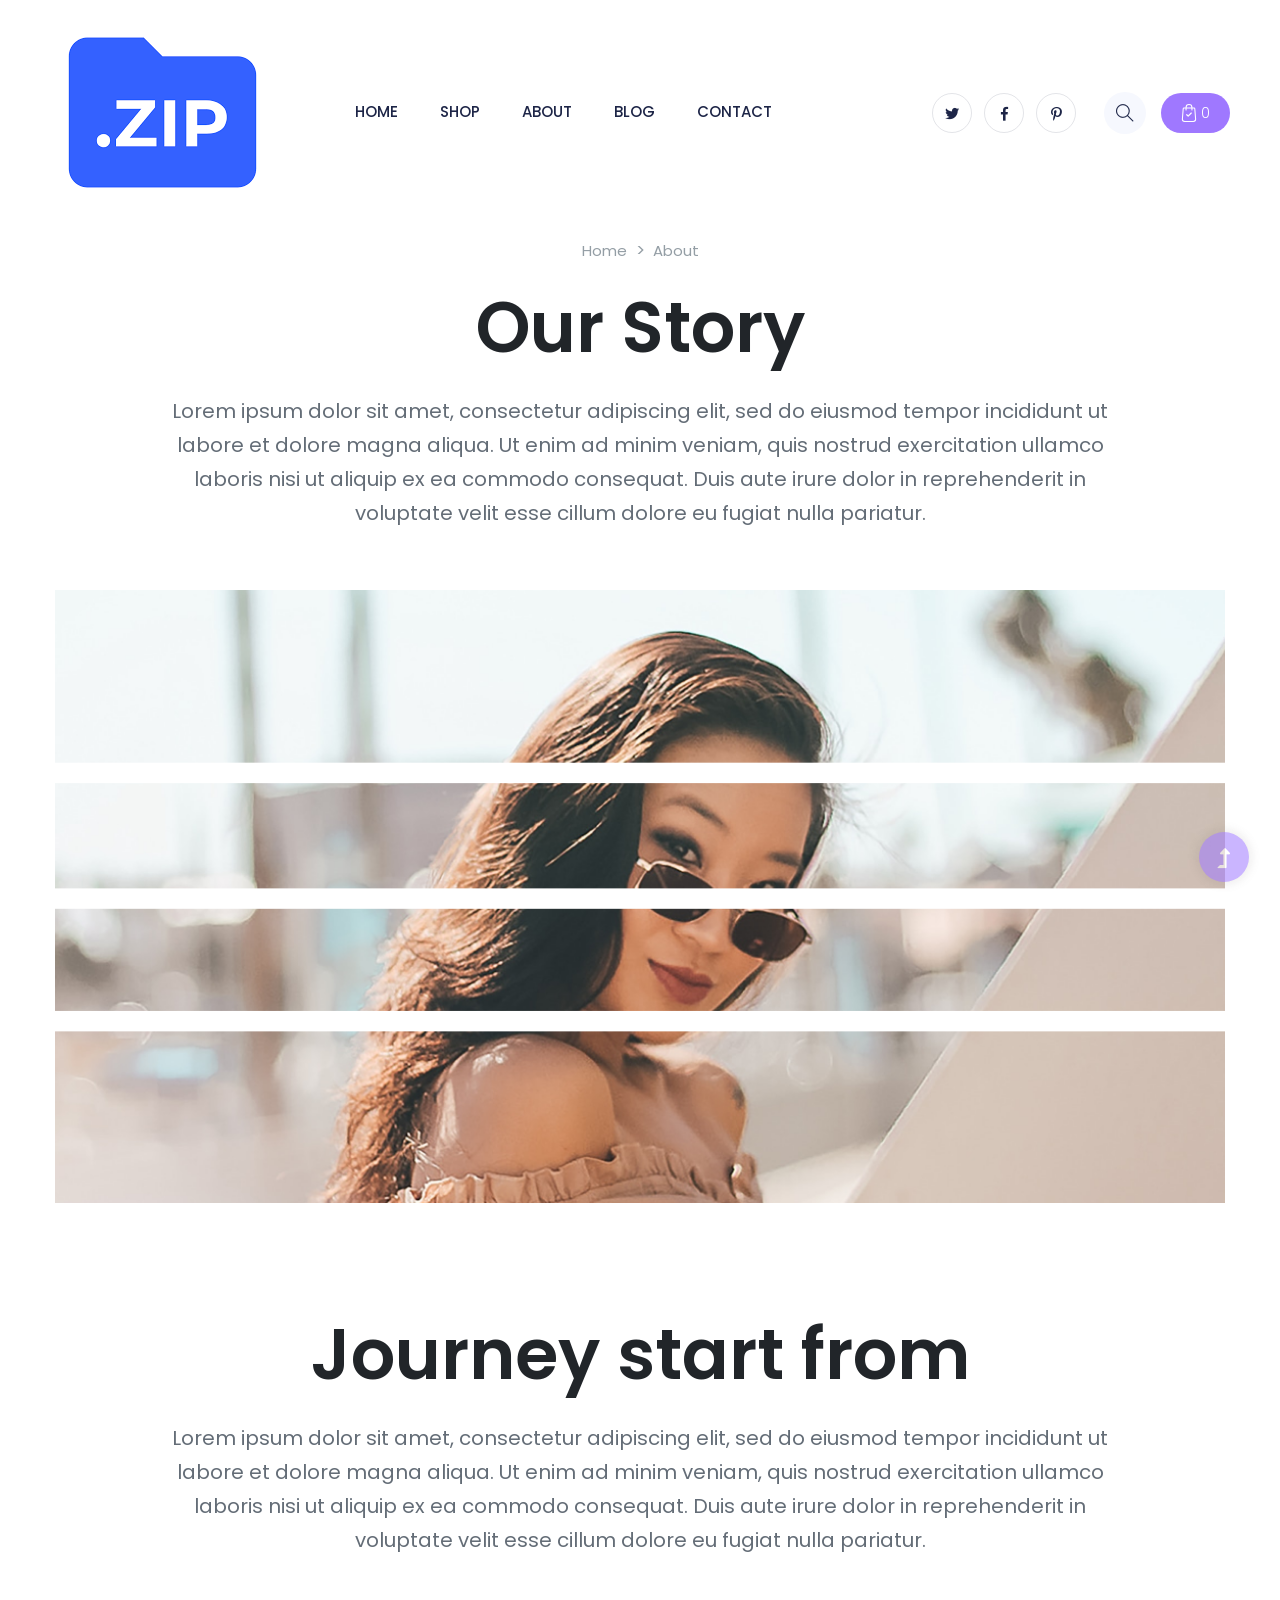
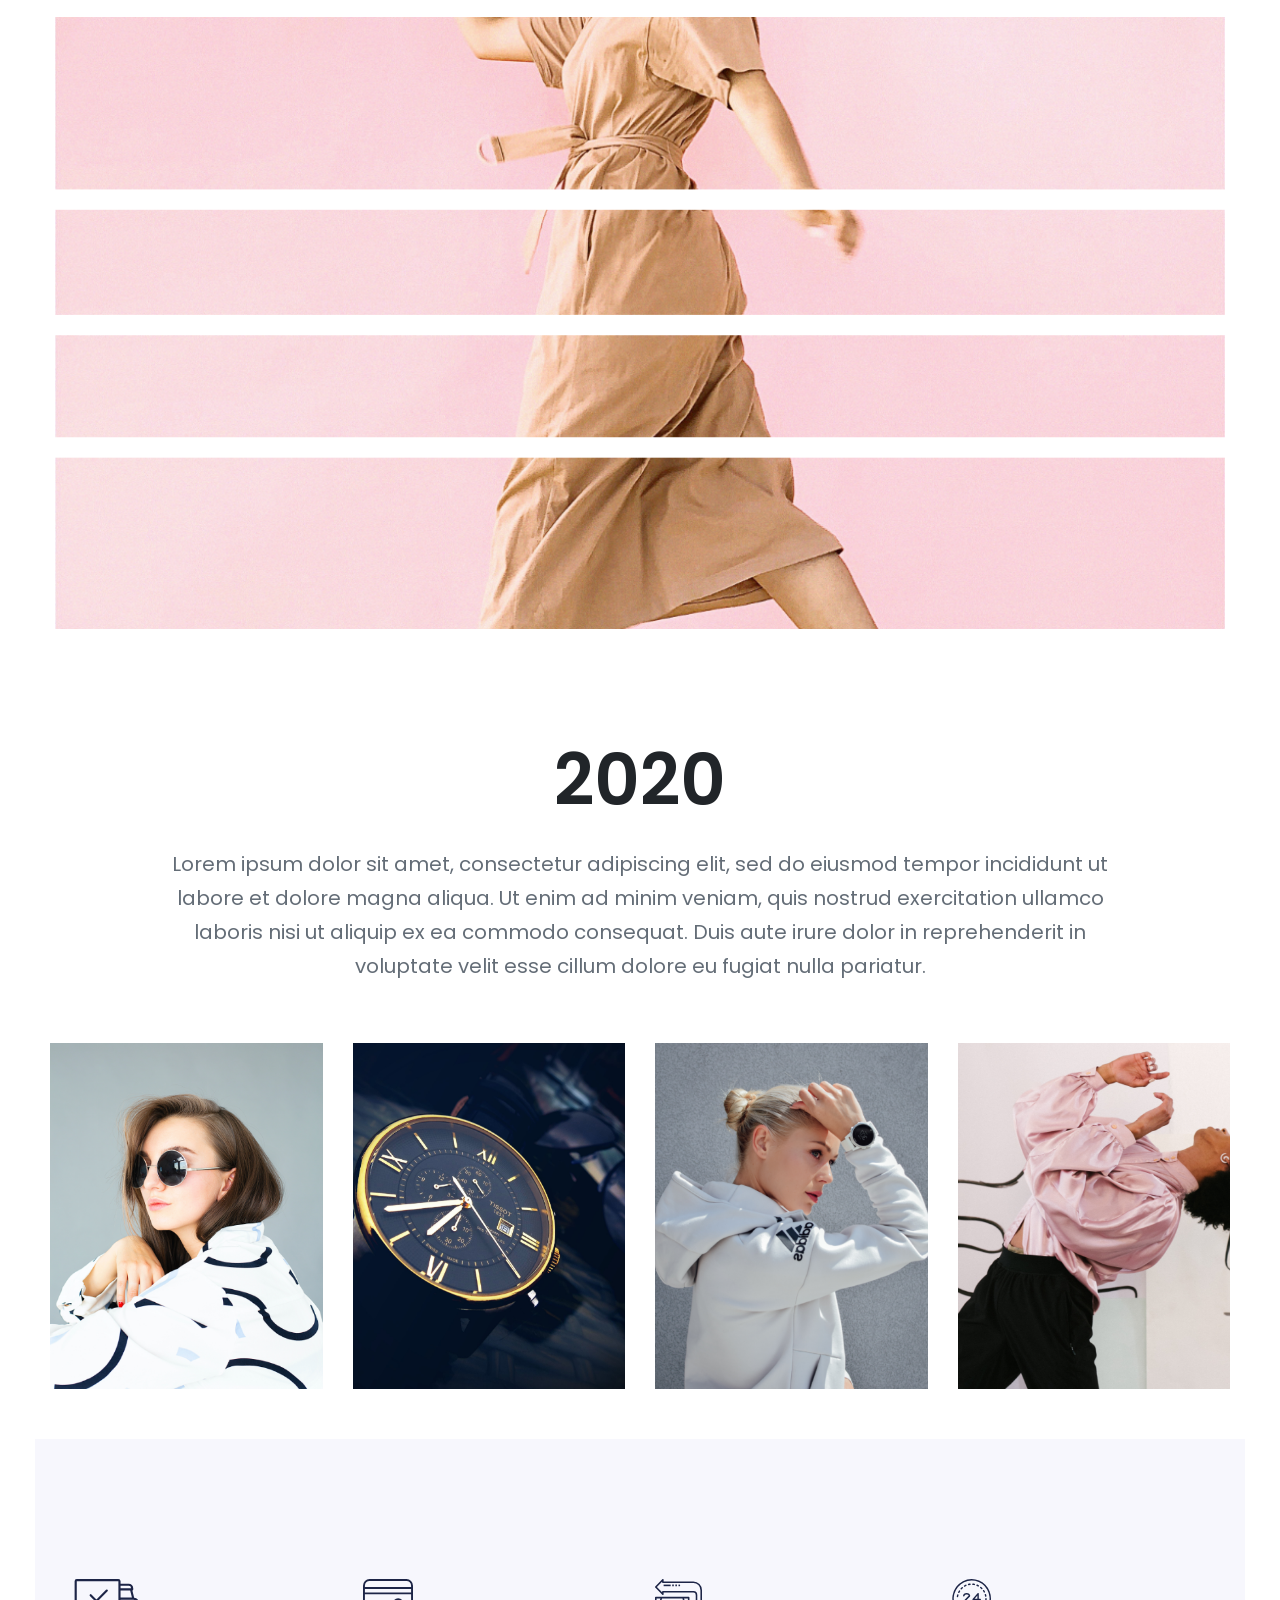
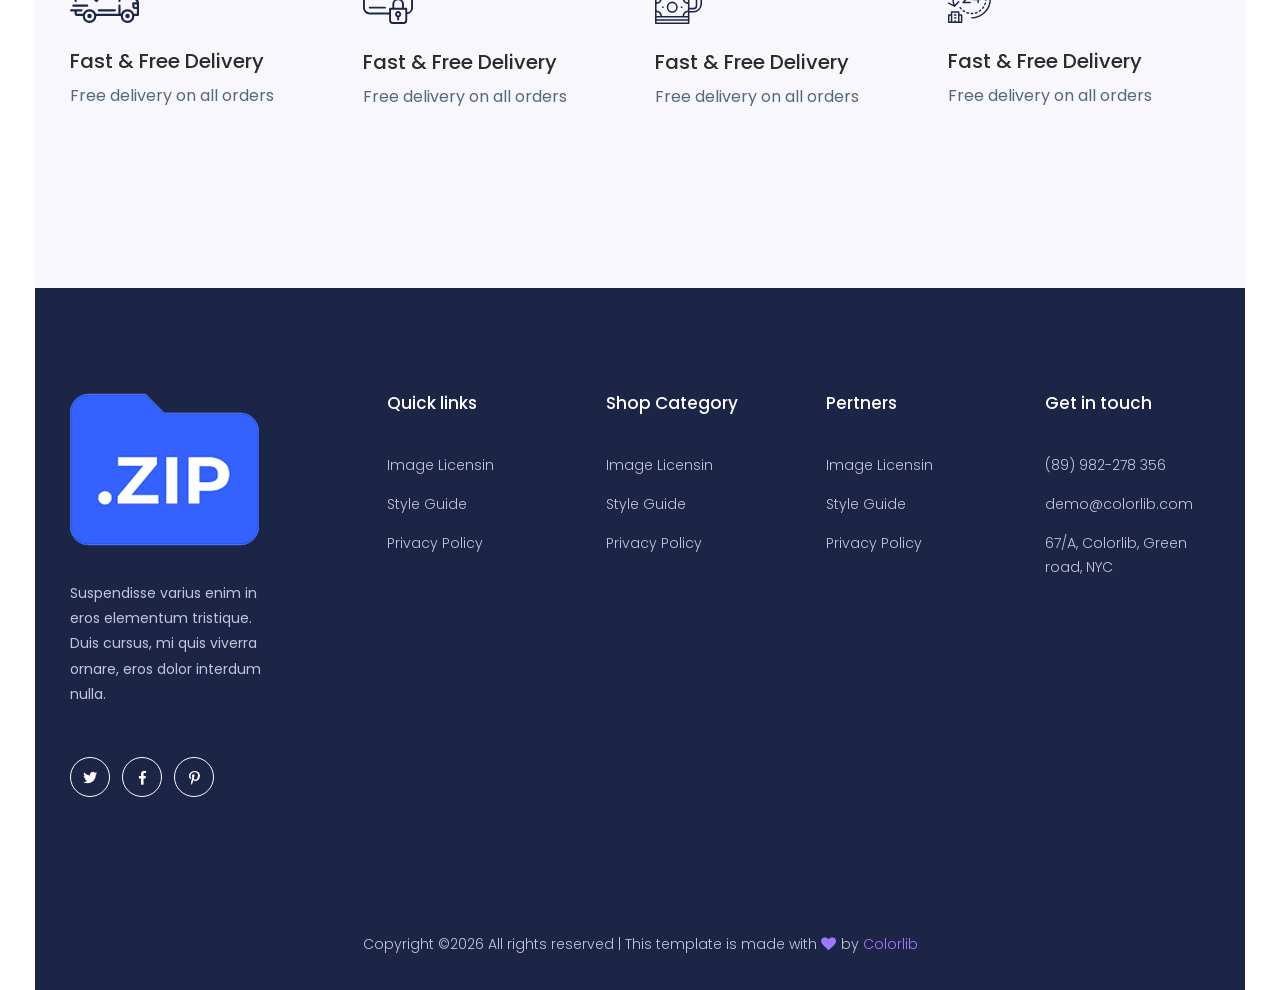
<file: Tiles/src/main/webapp/shionhouse-master/about.html>
<!doctype html>
<html class="no-js" lang="zxx">
<head>
    <meta charset="utf-8">
    <meta http-equiv="x-ua-compatible" content="ie=edge">
    <title>Fashion | Teamplate</title>
    <meta name="description" content="">
    <meta name="viewport" content="width=device-width, initial-scale=1">
    <link rel="manifest" href="site.webmanifest">
    <link rel="shortcut icon" type="image/x-icon" href="../assets/img/favicon.ico">

    <!-- CSS here -->
    <link rel="stylesheet" href="../assets/css/bootstrap.min.css">
    <link rel="stylesheet" href="../assets/css/owl.carousel.min.css">
    <link rel="stylesheet" href="../assets/css/slicknav.css">
    <link rel="stylesheet" href="../assets/css/flaticon.css">
    <link rel="stylesheet" href="../assets/css/progressbar_barfiller.css">
    <link rel="stylesheet" href="../assets/css/gijgo.css">
    <link rel="stylesheet" href="../assets/css/animate.min.css">
    <link rel="stylesheet" href="../assets/css/animated-headline.css">
    <link rel="stylesheet" href="../assets/css/magnific-popup.css">
    <link rel="stylesheet" href="../assets/css/fontawesome-all.min.css">
    <link rel="stylesheet" href="../assets/css/themify-icons.css">
    <link rel="stylesheet" href="../assets/css/slick.css">
    <link rel="stylesheet" href="../assets/css/nice-select.css">
    <link rel="stylesheet" href="../assets/css/style.css">
    
</head>
<body class="full-wrapper">
    <!-- ? Preloader Start -->
    <div id="preloader-active">
        <div class="preloader d-flex align-items-center justify-content-center">
            <div class="preloader-inner position-relative">
                <div class="preloader-circle"></div>
                <div class="preloader-img pere-text">
                    <img src="../assets/img/logo/loder.png" alt="">
                </div>
            </div>
        </div>
    </div>
    <!-- Preloader Start-->
    <header>
        <!-- Header Start -->
        <div class="header-area ">
            <div class="main-header header-sticky">
                <div class="container-fluid">
                    <div class="menu-wrapper d-flex align-items-center justify-content-between">
                        <div class="header-left d-flex align-items-center">
                            <!-- Logo -->
                            <div class="logo">
                                <a href="index.html"><img src="../assets/img/logo/logo.png" alt=""></a>
                            </div>
                            <!-- Main-menu -->
                            <div class="main-menu  d-none d-lg-block">
                                <nav>
                                    <ul id="navigation">
                                        <li><a href="index.html">Home</a></li> 
                                        <li><a href="shop.html">shop</a></li>
                                        <li><a href="about.html">About</a></li>
                                        <li><a href="blog.html">Blog</a>
                                            <ul class="submenu">
                                                <li><a href="blog.html">Blog</a></li>
                                                <li><a href="blog_details.html">Blog Details</a></li>
                                                <li><a href="elements.html">Elements</a></li>
                                                <li><a href="product_details.html">Product Details</a></li>
                                            </ul>
                                        </li>
                                        <li><a href="contact.html">Contact</a></li>
                                    </ul>
                                </nav>
                            </div>   
                        </div>
                        <div class="header-right1 d-flex align-items-center">
                            <!-- Social -->
                            <div class="header-social d-none d-md-block">
                                <a href="#"><i class="fab fa-twitter"></i></a>
                                <a href="https://bit.ly/sai4ull"><i class="fab fa-facebook-f"></i></a>
                                <a href="#"><i class="fab fa-pinterest-p"></i></a>
                            </div>
                            <!-- Search Box -->
                            <div class="search d-none d-md-block">
                                <ul class="d-flex align-items-center">
                                    <li class="mr-15">
                                        <div class="nav-search search-switch">
                                            <i class="ti-search"></i>
                                        </div>
                                    </li>
                                    <li>
                                        <div class="card-stor">
                                            <img src="../assets/img/gallery/card.svg" alt="">
                                            <span>0</span>
                                        </div>
                                    </li>
                                </ul>
                            </div>
                        </div>
                        <!-- Mobile Menu -->
                        <div class="col-12">
                            <div class="mobile_menu d-block d-lg-none"></div>
                        </div>
                    </div>
                </div>
            </div>
        </div>
        <!-- Header End -->
    </header>
    <!-- header end -->
    <main>
        <!-- breadcrumb Start-->
        <div class="page-notification">
            <div class="container">
                <div class="row">
                    <div class="col-lg-12">
                        <nav aria-label="breadcrumb">
                            <ol class="breadcrumb justify-content-center">
                                <li class="breadcrumb-item"><a href="index.html">Home</a></li>
                                <li class="breadcrumb-item"><a href="#">about</a></li> 
                            </ol>
                        </nav>
                    </div>
                </div>
            </div>
        </div>
        <!-- breadcrumb End-->
        <!-- About Area Start -->
        <div class="about-area">
            <div class="container">
                <div class="row justify-content-center">
                    <div class="col-lg-10">
                        <div class="section-tittle mb-60 text-center pt-10">
                            <h2>Our Story</h2>
                            <p class="pera">Lorem ipsum dolor sit amet, consectetur adipiscing elit, sed do eiusmod tempor incididunt ut labore et dolore magna aliqua. Ut enim ad minim veniam, quis nostrud exercitation ullamco laboris nisi ut aliquip ex ea commodo consequat. Duis aute irure dolor in reprehenderit in voluptate velit esse cillum dolore eu fugiat nulla pariatur.</p>
                        </div>
                    </div>
                    <div class="col-lg-12">
                        <div class="about-img pb-bottom">
                            <img src="../assets/img/gallery/about1.png" alt="" class="w-100">
                        </div>
                    </div>
                </div>
                <div class="row justify-content-center">
                    <div class="col-lg-10">
                        <div class="section-tittle mb-60 text-center pt-10">
                            <h2>Journey start from</h2>
                            <p class="pera">Lorem ipsum dolor sit amet, consectetur adipiscing elit, sed do eiusmod tempor incididunt ut labore et dolore magna aliqua. Ut enim ad minim veniam, quis nostrud exercitation ullamco laboris nisi ut aliquip ex ea commodo consequat. Duis aute irure dolor in reprehenderit in voluptate velit esse cillum dolore eu fugiat nulla pariatur.</p>
                        </div>
                    </div>
                    <div class="col-lg-12">
                        <div class="about-img pb-bottom">
                            <img src="../assets/img/gallery/about2.png" alt="" class="w-100">
                        </div>
                    </div>
                </div>
                <div class="row justify-content-center">
                    <div class="col-lg-10">
                        <div class="section-tittle mb-60 text-center pt-10">
                            <h2>2020</h2>
                            <p class="pera">Lorem ipsum dolor sit amet, consectetur adipiscing elit, sed do eiusmod tempor incididunt ut labore et dolore magna aliqua. Ut enim ad minim veniam, quis nostrud exercitation ullamco laboris nisi ut aliquip ex ea commodo consequat. Duis aute irure dolor in reprehenderit in voluptate velit esse cillum dolore eu fugiat nulla pariatur.</p>
                        </div>
                    </div>
                </div>
            </div>
        </div>
        <!-- About Area End -->
        <!--? Popular Items Start -->
        <div class="popular-items">
            <div class="container-fluid">
                <div class="row">
                    <div class="col-lg-3 col-md-6 col-sm-6">
                        <div class="single-popular-items mb-50 text-center">
                            <div class="popular-img">
                                <img src="../assets/img/gallery/popular1.png" alt="">
                                <div class="img-cap">
                                    <span>Glasses</span>
                                </div>
                                <div class="favorit-items">
                                    <a href="#" class="btn">Shop Now</a>
                                </div>
                            </div>
                        </div>
                    </div>
                    <div class="col-lg-3 col-md-6 col-sm-6">
                        <div class="single-popular-items mb-50 text-center">
                            <div class="popular-img">
                                <img src="../assets/img/gallery/popular2.png" alt="">
                                <div class="img-cap">
                                    <span>Watches</span>
                                </div>
                                <div class="favorit-items">
                                    <a href="#" class="btn">Shop Now</a>
                                </div>
                            </div>
                        </div>
                    </div>
                    <div class="col-lg-3 col-md-6 col-sm-6">
                        <div class="single-popular-items mb-50 text-center">
                            <div class="popular-img">
                                <img src="../assets/img/gallery/popular3.png" alt="">
                                <div class="img-cap">
                                    <span>Jackets</span>
                                </div>
                                <div class="favorit-items">
                                    <a href="#" class="btn">Shop Now</a>
                                </div>
                            </div>
                        </div>
                    </div>
                    <div class="col-lg-3 col-md-6 col-sm-6">
                        <div class="single-popular-items mb-50 text-center">
                            <div class="popular-img">
                                <img src="../assets/img/gallery/popular4.png" alt="">
                                <div class="img-cap">
                                    <span>Clothes</span>
                                </div>
                                <div class="favorit-items">
                                    <a href="#" class="btn">Shop Now</a>
                                </div>
                            </div>
                        </div>
                    </div>
                </div>
            </div>
        </div>
        <!-- Popular Items End -->
        <!--? Services Area Start -->
        <div class="categories-area section-padding40 gray-bg">
            <div class="container-fluid">
                <div class="row">
                    <div class="col-lg-3 col-md-6 col-sm-6">
                        <div class="single-cat mb-50">
                            <div class="cat-icon">
                                <img src="../assets/img/icon/services1.svg" alt="">
                            </div>
                            <div class="cat-cap">
                                <h5>Fast & Free Delivery</h5>
                                <p>Free delivery on all orders</p>
                            </div>
                        </div>
                    </div>
                    <div class="col-lg-3 col-md-6 col-sm-6">
                        <div class="single-cat mb-50">
                            <div class="cat-icon">
                                <img src="../assets/img/icon/services2.svg" alt="">
                            </div>
                            <div class="cat-cap">
                                <h5>Fast & Free Delivery</h5>
                                <p>Free delivery on all orders</p>
                            </div>
                        </div>
                    </div>
                    <div class="col-lg-3 col-md-6 col-sm-6">
                        <div class="single-cat mb-30">
                            <div class="cat-icon">
                                <img src="../assets/img/icon/services3.svg" alt="">
                            </div>
                            <div class="cat-cap">
                                <h5>Fast & Free Delivery</h5>
                                <p>Free delivery on all orders</p>
                            </div>
                        </div>
                    </div>
                    <div class="col-lg-3 col-md-6 col-sm-6">
                        <div class="single-cat">
                            <div class="cat-icon">
                                <img src="../assets/img/icon/services4.svg" alt="">
                            </div>
                            <div class="cat-cap">
                                <h5>Fast & Free Delivery</h5>
                                <p>Free delivery on all orders</p>
                            </div>
                        </div>
                    </div>
                </div>
            </div>
        </div>
        <!--? Services Area End -->
    </main>

    <footer>
        <!-- Footer Start-->
        <div class="footer-area footer-padding">
            <div class="container-fluid ">
                <div class="row d-flex justify-content-between">
                    <div class="col-xl-3 col-lg-3 col-md-8 col-sm-8">
                     <div class="single-footer-caption mb-50">
                       <div class="single-footer-caption mb-30">
                          <!-- logo -->
                          <div class="footer-logo mb-35">
                           <a href="index.html"><img src="../assets/img/logo/logo2_footer.png" alt=""></a>
                       </div>
                       <div class="footer-tittle">
                           <div class="footer-pera">
                               <p>Suspendisse varius enim in eros elementum tristique. Duis cursus, mi quis viverra ornare, eros dolor interdum nulla.</p>
                           </div>
                       </div>
                       <!-- social -->
                       <div class="footer-social">
                        <a href="#"><i class="fab fa-twitter"></i></a>
                        <a href="https://bit.ly/sai4ull"><i class="fab fa-facebook-f"></i></a>
                        <a href="#"><i class="fab fa-pinterest-p"></i></a>
                    </div>
                </div>
            </div>
        </div>
        <div class="col-xl-2 col-lg-2 col-md-4 col-sm-4">
            <div class="single-footer-caption mb-50">
                <div class="footer-tittle">
                    <h4>Quick links</h4>
                    <ul>
                        <li><a href="#">Image Licensin</a></li>
                        <li><a href="#">Style Guide</a></li>
                        <li><a href="#">Privacy Policy</a></li>
                    </ul>
                </div>
            </div>
        </div>
        <div class="col-xl-2 col-lg-2 col-md-4 col-sm-4">
            <div class="single-footer-caption mb-50">
                <div class="footer-tittle">
                    <h4>Shop Category</h4>
                    <ul>
                        <li><a href="#">Image Licensin</a></li>
                        <li><a href="#">Style Guide</a></li>
                        <li><a href="#">Privacy Policy</a></li>
                    </ul>
                </div>
            </div>
        </div>
        <div class="col-xl-2 col-lg-2 col-md-4 col-sm-4">
            <div class="single-footer-caption mb-50">
                <div class="footer-tittle">
                    <h4>Pertners</h4>
                    <ul>
                        <li><a href="#">Image Licensin</a></li>
                        <li><a href="#">Style Guide</a></li>
                        <li><a href="#">Privacy Policy</a></li>
                    </ul>
                </div>
            </div>
        </div>
        <div class="col-xl-2 col-lg-3 col-md-4 col-sm-4">
            <div class="single-footer-caption mb-50">
                <div class="footer-tittle">
                    <h4>Get in touch</h4>
                    <ul>
                        <li><a href="#">(89) 982-278 356</a></li>
                        <li><a href="#">demo@colorlib.com</a></li>
                        <li><a href="#">67/A, Colorlib, Green road, NYC</a></li>
                    </ul>
                </div>
            </div>
        </div>
    </div>
</div>
</div>
<!-- footer-bottom area -->
<div class="footer-bottom-area">
    <div class="container">
        <div class="footer-border">
           <div class="row d-flex align-items-center">
               <div class="col-xl-12 ">
                   <div class="footer-copy-right text-center">
                       <p><!-- Link back to Colorlib can't be removed. Template is licensed under CC BY 3.0. -->
                          Copyright &copy;<script>document.write(new Date().getFullYear());</script> All rights reserved | This template is made with <i class="fa fa-heart" aria-hidden="true"></i> by <a href="https://colorlib.com" target="_blank">Colorlib</a>
                          <!-- Link back to Colorlib can't be removed. Template is licensed under CC BY 3.0. --></p>
                      </div>
                  </div>
              </div>
          </div>
      </div>
  </div>
  <!-- Footer End-->
</footer>
<!--? Search model Begin -->
<div class="search-model-box">
    <div class="h-100 d-flex align-items-center justify-content-center">
        <div class="search-close-btn">+</div>
        <form class="search-model-form">
            <input type="text" id="search-input" placeholder="Searching key.....">
        </form>
    </div>
</div>
<!-- Search model end -->
<!-- Scroll Up -->
<div id="back-top" >
    <a title="Go to Top" href="#"> <i class="fas fa-level-up-alt"></i></a>
</div>

<!-- JS here -->
<!-- Jquery, Popper, Bootstrap -->
<script src="../assets/js/vendor/modernizr-3.5.0.min.js"></script>
<script src="../assets/js/vendor/jquery-1.12.4.min.js"></script>
<script src="../assets/js/popper.min.js"></script>
<script src="../assets/js/bootstrap.min.js"></script>

<!-- Slick-slider , Owl-Carousel ,slick-nav -->
<script src="../assets/js/owl.carousel.min.js"></script>
<script src="../assets/js/slick.min.js"></script>
<script src="../assets/js/jquery.slicknav.min.js"></script>

<!-- One Page, Animated-HeadLin, Date Picker -->
<script src="../assets/js/wow.min.js"></script>
<script src="../assets/js/animated.headline.js"></script>
<script src="../assets/js/jquery.magnific-popup.js"></script>
<script src="../assets/js/gijgo.min.js"></script>

<!-- Nice-select, sticky,Progress -->
<script src="../assets/js/jquery.nice-select.min.js"></script>
<script src="../assets/js/jquery.sticky.js"></script>
<script src="../assets/js/jquery.barfiller.js"></script>

<!-- counter , waypoint,Hover Direction -->
<script src="../assets/js/jquery.counterup.min.js"></script>
<script src="../assets/js/waypoints.min.js"></script>
<script src="../assets/js/jquery.countdown.min.js"></script>
<script src="../assets/js/hover-direction-snake.min.js"></script>

<!-- contact js -->
<script src="../assets/js/contact.js"></script>
<script src="../assets/js/jquery.form.js"></script>
<script src="../assets/js/jquery.validate.min.js"></script>
<script src="../assets/js/mail-script.js"></script>
<script src="../assets/js/jquery.ajaxchimp.min.js"></script>

<!-- Jquery Plugins, main Jquery -->	
<script src="../assets/js/plugins.js"></script>
<script src="../assets/js/main.js"></script>

</body>
</html>
</file>
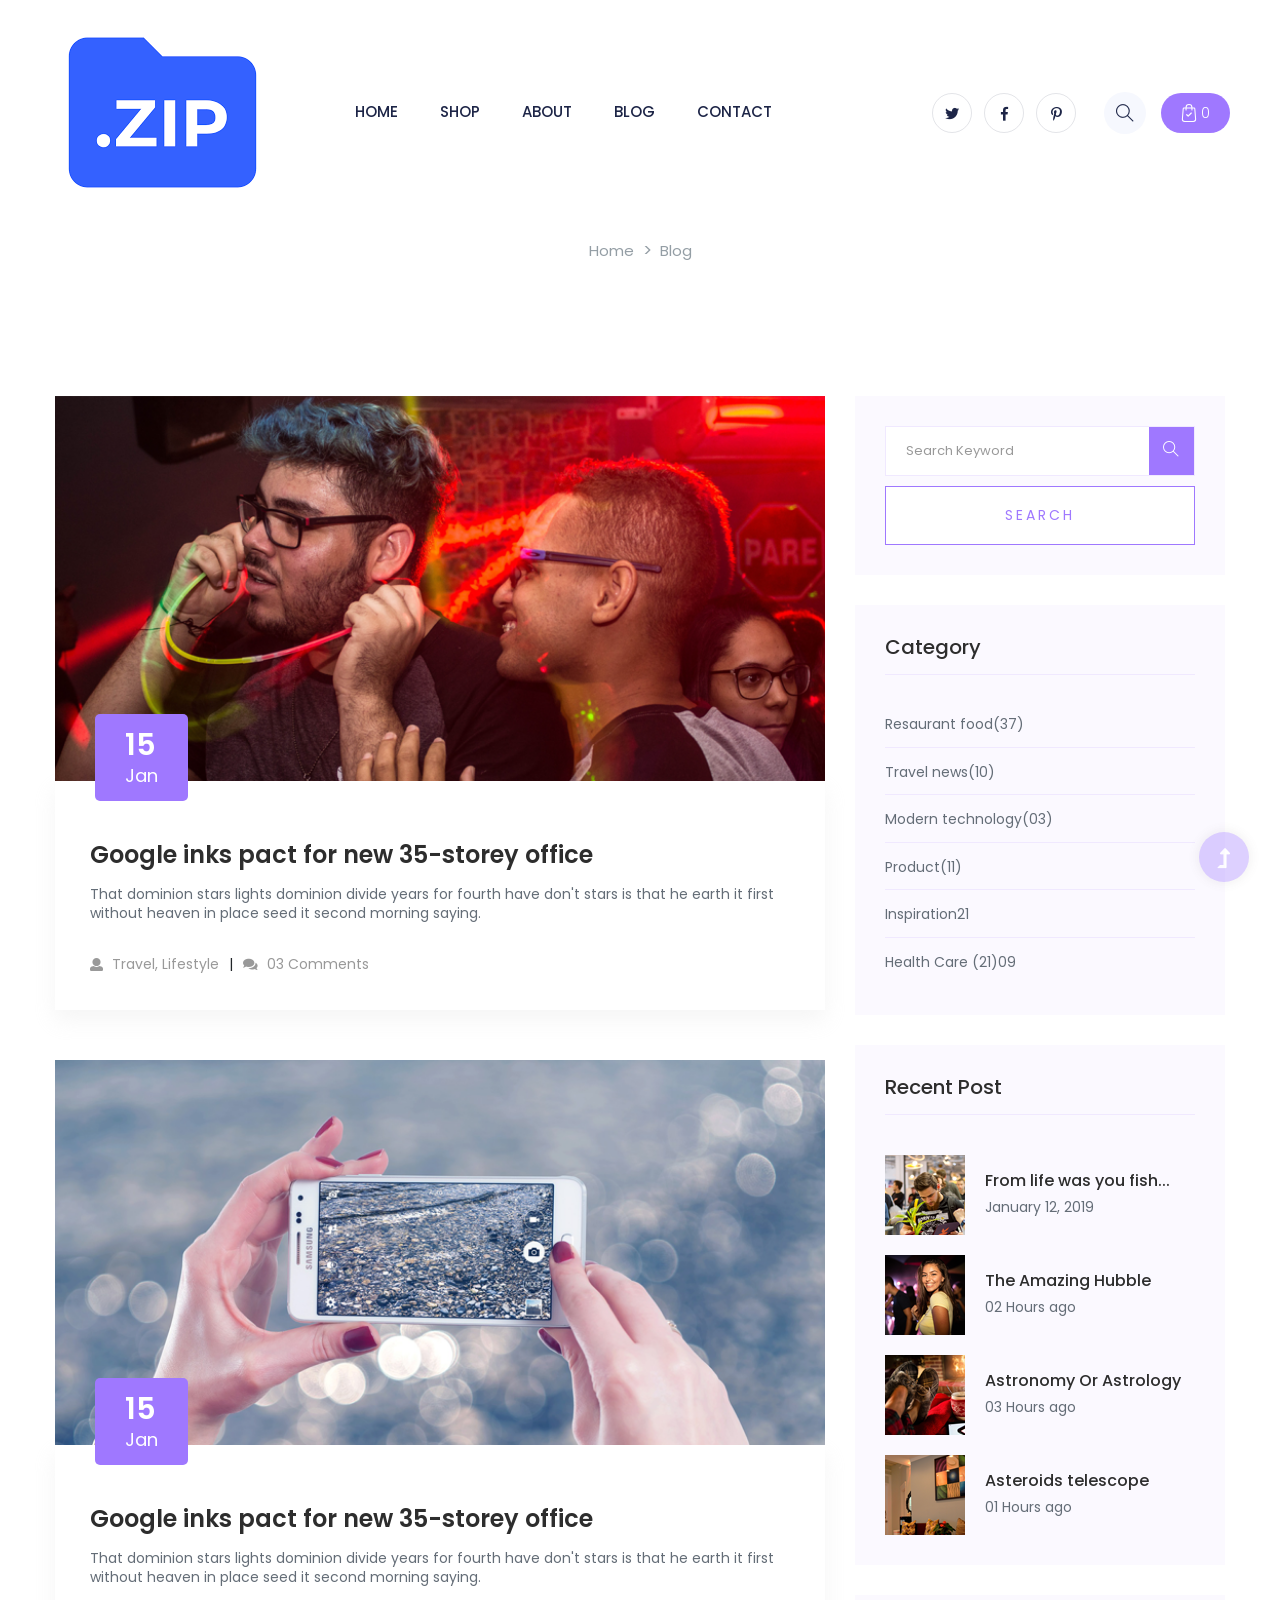
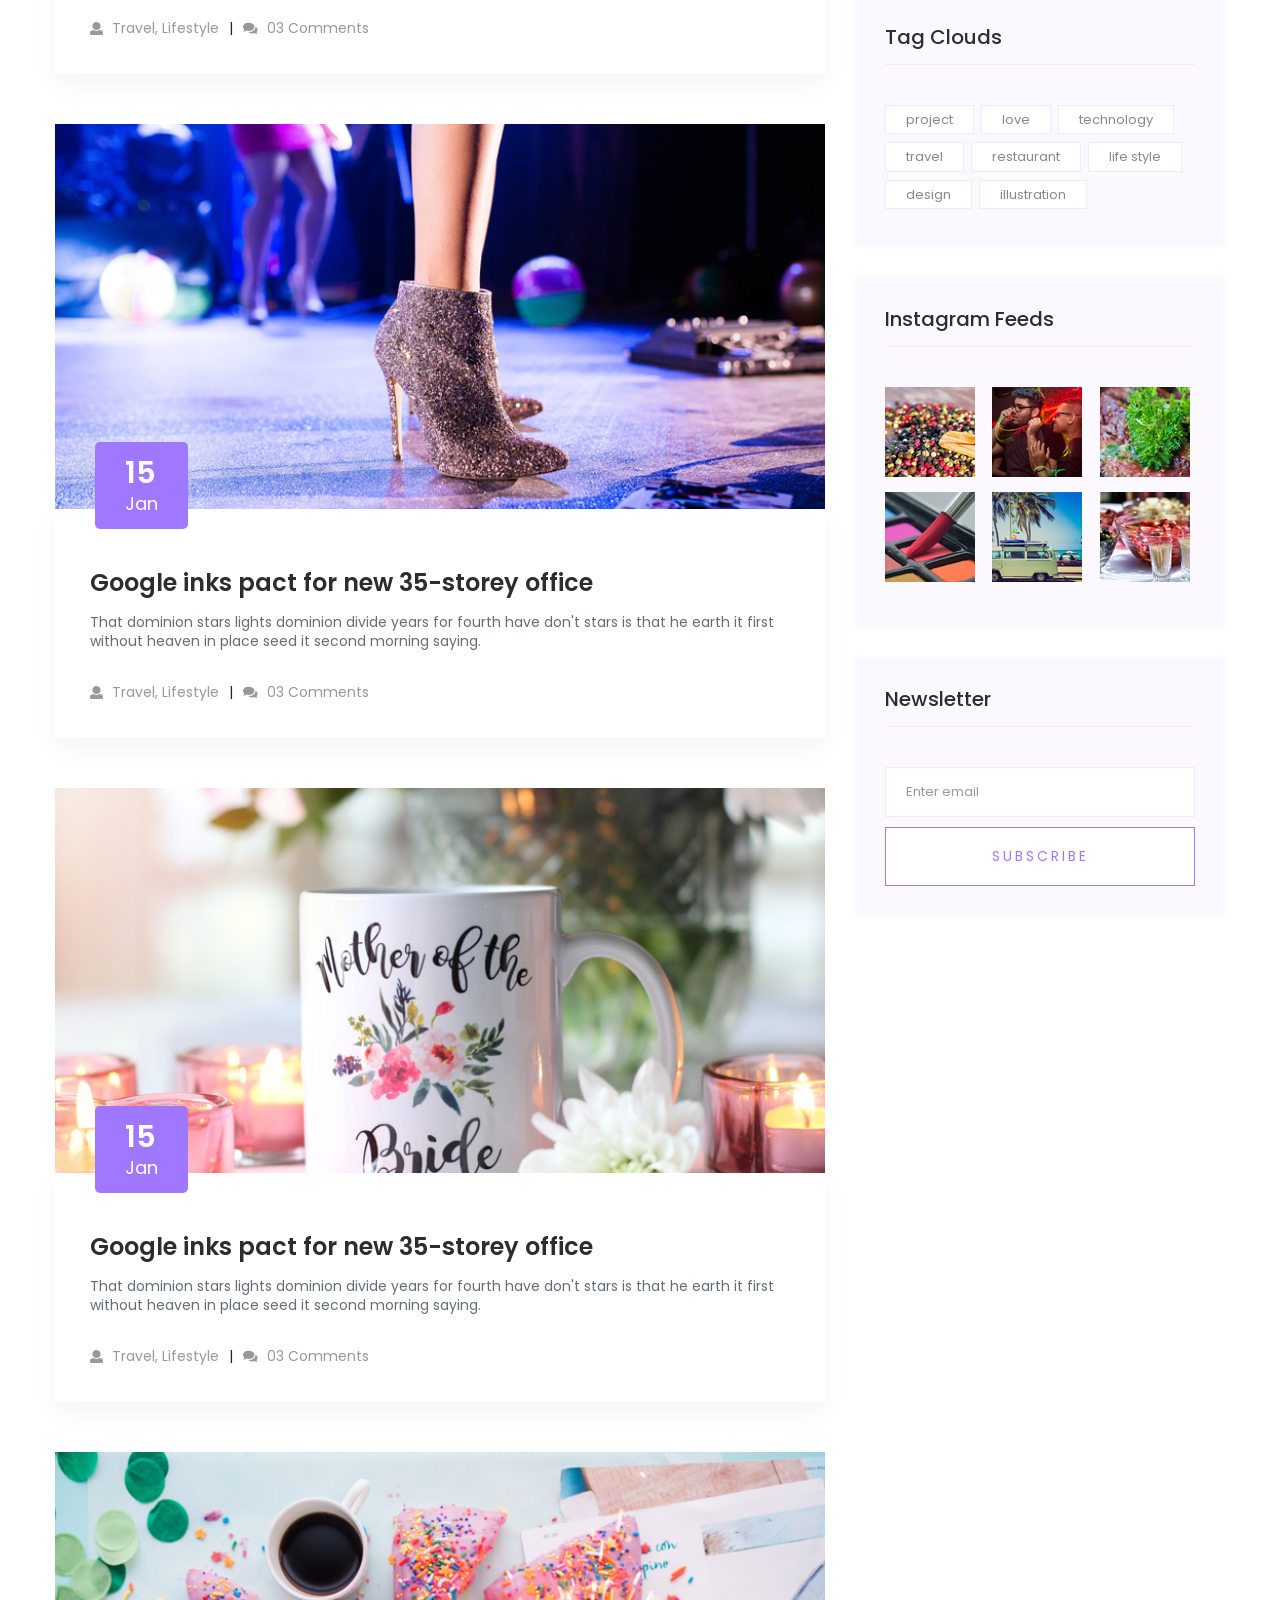
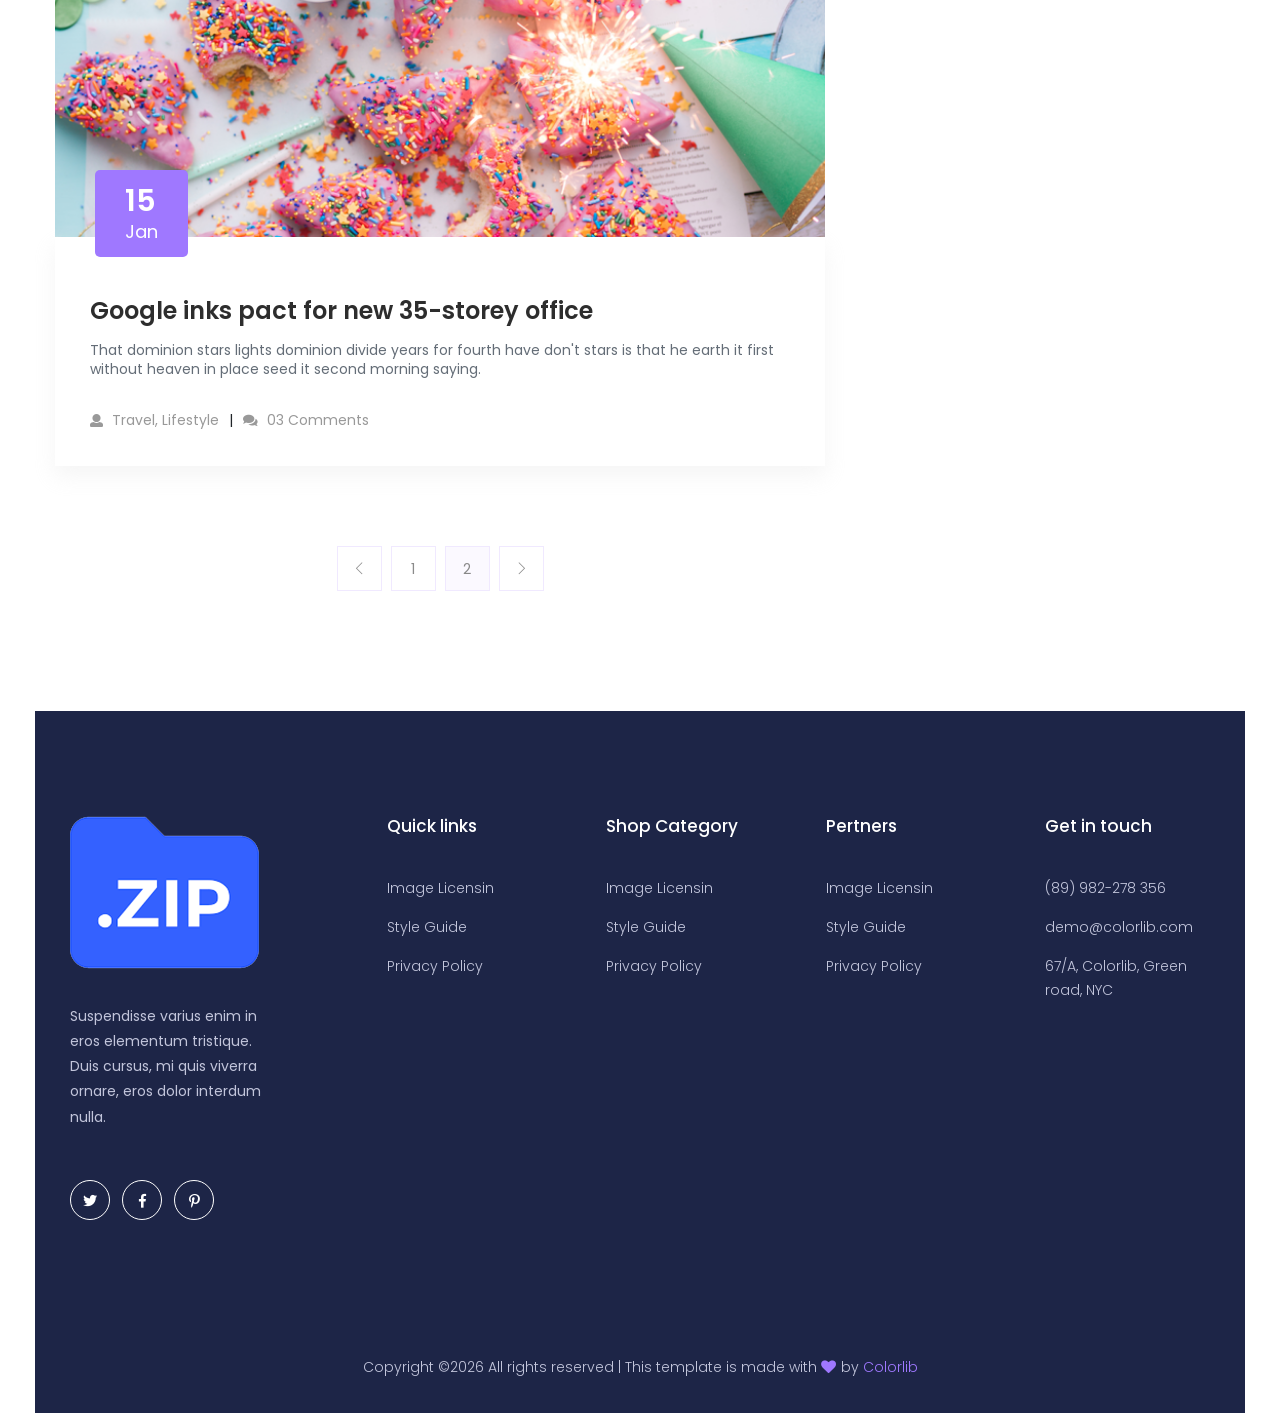
<file: Tiles/src/main/webapp/shionhouse-master/blog.html>
<!doctype html>
<html class="no-js" lang="zxx">
<head>
    <meta charset="utf-8">
    <meta http-equiv="x-ua-compatible" content="ie=edge">
    <title>Fashion | Teamplate</title>
    <meta name="description" content="">
    <meta name="viewport" content="width=device-width, initial-scale=1">
    <link rel="manifest" href="site.webmanifest">
    <link rel="shortcut icon" type="image/x-icon" href="../assets/img/favicon.ico">

    <!-- CSS here -->
    <link rel="stylesheet" href="../assets/css/bootstrap.min.css">
    <link rel="stylesheet" href="../assets/css/owl.carousel.min.css">
    <link rel="stylesheet" href="../assets/css/slicknav.css">
    <link rel="stylesheet" href="../assets/css/flaticon.css">
    <link rel="stylesheet" href="../assets/css/progressbar_barfiller.css">
    <link rel="stylesheet" href="../assets/css/gijgo.css">
    <link rel="stylesheet" href="../assets/css/animate.min.css">
    <link rel="stylesheet" href="../assets/css/animated-headline.css">
    <link rel="stylesheet" href="../assets/css/magnific-popup.css">
    <link rel="stylesheet" href="../assets/css/fontawesome-all.min.css">
    <link rel="stylesheet" href="../assets/css/themify-icons.css">
    <link rel="stylesheet" href="../assets/css/slick.css">
    <link rel="stylesheet" href="../assets/css/nice-select.css">
    <link rel="stylesheet" href="../assets/css/style.css">
    
</head>
<body class="full-wrapper">
    <!-- ? Preloader Start -->
    <div id="preloader-active">
        <div class="preloader d-flex align-items-center justify-content-center">
            <div class="preloader-inner position-relative">
                <div class="preloader-circle"></div>
                <div class="preloader-img pere-text">
                    <img src="../assets/img/logo/loder.png" alt="">
                </div>
            </div>
        </div>
    </div>
    <!-- Preloader Start -->
    <header>
        <!-- Header Start -->
        <div class="header-area ">
            <div class="main-header header-sticky">
                <div class="container-fluid">
                    <div class="menu-wrapper d-flex align-items-center justify-content-between">
                        <div class="header-left d-flex align-items-center">
                            <!-- Logo -->
                            <div class="logo">
                                <a href="index.html"><img src="../assets/img/logo/logo.png" alt=""></a>
                            </div>
                            <!-- Main-menu -->
                            <div class="main-menu  d-none d-lg-block">
                                <nav>
                                    <ul id="navigation">
                                        <li><a href="index.html">Home</a></li> 
                                        <li><a href="shop.html">shop</a></li>
                                        <li><a href="about.html">About</a></li>
                                        <li><a href="blog.html">Blog</a>
                                            <ul class="submenu">
                                                <li><a href="../shionhouse-master/blog.html">Blog</a></li>
                                                <li><a href="../shionhouse-master/blog_details.html">Blog Details</a></li>
                                                <li><a href="../shionhouse-master/elements.html">Elements</a></li>
                                                <li><a href="../shionhouse-master/product_details.html">Product Details</a></li>
                                            </ul>
                                        </li>
                                        <li><a href="contact.html">Contact</a></li>
                                    </ul>
                                </nav>
                            </div>   
                        </div>
                        <div class="header-right1 d-flex align-items-center">
                            <!-- Social -->
                            <div class="header-social d-none d-md-block">
                                <a href="#"><i class="fab fa-twitter"></i></a>
                                <a href="https://bit.ly/sai4ull"><i class="fab fa-facebook-f"></i></a>
                                <a href="#"><i class="fab fa-pinterest-p"></i></a>
                            </div>
                            <!-- Search Box -->
                            <div class="search d-none d-md-block">
                                <ul class="d-flex align-items-center">
                                    <li class="mr-15">
                                        <div class="nav-search search-switch">
                                            <i class="ti-search"></i>
                                        </div>
                                    </li>
                                    <li>
                                        <div class="card-stor">
                                            <img src="../assets/img/gallery/card.svg" alt="">
                                            <span>0</span>
                                        </div>
                                    </li>
                                </ul>
                            </div>
                        </div>
                        <!-- Mobile Menu -->
                        <div class="col-12">
                            <div class="mobile_menu d-block d-lg-none"></div>
                        </div>
                    </div>
                </div>
            </div>
        </div>
        <!-- Header End -->
    </header>
    <!-- header end -->
    <main>
        <!-- breadcrumb Start-->
        <div class="page-notification page-notification2">
            <div class="container">
                <div class="row">
                    <div class="col-lg-12">
                        <nav aria-label="breadcrumb">
                            <ol class="breadcrumb justify-content-center">
                                <li class="breadcrumb-item"><a href="index.html">Home</a></li>
                                <li class="breadcrumb-item"><a href="#">Blog</a></li> 
                            </ol>
                        </nav>
                    </div>
                </div>
            </div>
        </div>
        <!-- breadcrumb End-->
        <!-- Hero Area End-->
        <!--? Blog Area Start-->
        <section class="blog_area section-padding">
            <div class="container">
                <div class="row">
                    <div class="col-lg-8 mb-5 mb-lg-0">
                        <div class="blog_left_sidebar">
                            <article class="blog_item">
                                <div class="blog_item_img">
                                    <img class="card-img rounded-0" src="../assets/img/blog/single_blog_1.png" alt="">
                                    <a href="#" class="blog_item_date">
                                        <h3>15</h3>
                                        <p>Jan</p>
                                    </a>
                                </div>
                                <div class="blog_details">
                                    <a class="d-inline-block" href="blog_details.html">
                                        <h2 class="blog-head" style="color: #2d2d2d;">Google inks pact for new 35-storey office</h2>
                                    </a>
                                    <p>That dominion stars lights dominion divide years for fourth have don't stars is that
                                    he earth it first without heaven in place seed it second morning saying.</p>
                                    <ul class="blog-info-link">
                                        <li><a href="#"><i class="fa fa-user"></i> Travel, Lifestyle</a></li>
                                        <li><a href="#"><i class="fa fa-comments"></i> 03 Comments</a></li>
                                    </ul>
                                </div>
                            </article>
                            <article class="blog_item">
                                <div class="blog_item_img">
                                    <img class="card-img rounded-0" src="../assets/img/blog/single_blog_2.png" alt="">
                                    <a href="#" class="blog_item_date">
                                        <h3>15</h3>
                                        <p>Jan</p>
                                    </a>
                                </div>
                                <div class="blog_details">
                                    <a class="d-inline-block" href="blog_details.html">
                                        <h2 class="blog-head" style="color: #2d2d2d;">Google inks pact for new 35-storey office</h2>
                                    </a>
                                    <p>That dominion stars lights dominion divide years for fourth have don't stars is that
                                    he earth it first without heaven in place seed it second morning saying.</p>
                                    <ul class="blog-info-link">
                                        <li><a href="#"><i class="fa fa-user"></i> Travel, Lifestyle</a></li>
                                        <li><a href="#"><i class="fa fa-comments"></i> 03 Comments</a></li>
                                    </ul>
                                </div>
                            </article>
                            <article class="blog_item">
                                <div class="blog_item_img">
                                    <img class="card-img rounded-0" src="../assets/img/blog/single_blog_3.png" alt="">
                                    <a href="#" class="blog_item_date">
                                        <h3>15</h3>
                                        <p>Jan</p>
                                    </a>
                                </div>
                                <div class="blog_details">
                                    <a class="d-inline-block" href="blog_details.html">
                                        <h2 class="blog-head" style="color: #2d2d2d;">Google inks pact for new 35-storey office</h2>
                                    </a>
                                    <p>That dominion stars lights dominion divide years for fourth have don't stars is that
                                    he earth it first without heaven in place seed it second morning saying.</p>
                                    <ul class="blog-info-link">
                                        <li><a href="#"><i class="fa fa-user"></i> Travel, Lifestyle</a></li>
                                        <li><a href="#"><i class="fa fa-comments"></i> 03 Comments</a></li>
                                    </ul>
                                </div>
                            </article>
                            <article class="blog_item">
                                <div class="blog_item_img">
                                    <img class="card-img rounded-0" src="../assets/img/blog/single_blog_4.png" alt="">
                                    <a href="#" class="blog_item_date">
                                        <h3>15</h3>
                                        <p>Jan</p>
                                    </a>
                                </div>
                                <div class="blog_details">
                                    <a class="d-inline-block" href="blog_details.html">
                                        <h2 class="blog-head" style="color: #2d2d2d;">Google inks pact for new 35-storey office</h2>
                                    </a>
                                    <p>That dominion stars lights dominion divide years for fourth have don't stars is that
                                    he earth it first without heaven in place seed it second morning saying.</p>
                                    <ul class="blog-info-link">
                                        <li><a href="#"><i class="fa fa-user"></i> Travel, Lifestyle</a></li>
                                        <li><a href="#"><i class="fa fa-comments"></i> 03 Comments</a></li>
                                    </ul>
                                </div>
                            </article>
                            <article class="blog_item">
                                <div class="blog_item_img">
                                    <img class="card-img rounded-0" src="../assets/img/blog/single_blog_5.png" alt="">
                                    <a href="#" class="blog_item_date">
                                        <h3>15</h3>
                                        <p>Jan</p>
                                    </a>
                                </div>
                                <div class="blog_details">
                                    <a class="d-inline-block" href="blog_details.html">
                                        <h2 class="blog-head" style="color: #2d2d2d;">Google inks pact for new 35-storey office</h2>
                                    </a>
                                    <p>That dominion stars lights dominion divide years for fourth have don't stars is that
                                    he earth it first without heaven in place seed it second morning saying.</p>
                                    <ul class="blog-info-link">
                                        <li><a href="#"><i class="fa fa-user"></i> Travel, Lifestyle</a></li>
                                        <li><a href="#"><i class="fa fa-comments"></i> 03 Comments</a></li>
                                    </ul>
                                </div>
                            </article>
                            <nav class="blog-pagination justify-content-center d-flex">
                                <ul class="pagination">
                                    <li class="page-item">
                                        <a href="#" class="page-link" aria-label="Previous">
                                            <i class="ti-angle-left"></i>
                                        </a>
                                    </li>
                                    <li class="page-item">
                                        <a href="#" class="page-link">1</a>
                                    </li>
                                    <li class="page-item active">
                                        <a href="#" class="page-link">2</a>
                                    </li>
                                    <li class="page-item">
                                        <a href="#" class="page-link" aria-label="Next">
                                            <i class="ti-angle-right"></i>
                                        </a>
                                    </li>
                                </ul>
                            </nav>
                        </div>
                    </div>
                    <div class="col-lg-4">
                        <div class="blog_right_sidebar">
                            <aside class="single_sidebar_widget search_widget">
                                <form action="#">
                                    <div class="form-group">
                                        <div class="input-group mb-3">
                                            <input type="text" class="form-control" placeholder='Search Keyword'
                                            onfocus="this.placeholder = ''"
                                            onblur="this.placeholder = 'Search Keyword'">
                                            <div class="input-group-append">
                                                <button class="btns" type="button"><i class="ti-search"></i></button>
                                            </div>
                                        </div>
                                    </div>
                                    <button class="button rounded-0 primary-bg text-white w-100 btn_1 boxed-btn"
                                    type="submit">Search</button>
                                </form>
                            </aside>
                            <aside class="single_sidebar_widget post_category_widget">
                                <h4 class="widget_title" style="color: #2d2d2d;">Category</h4>
                                <ul class="list cat-list">
                                    <li>
                                        <a href="#" class="d-flex">
                                            <p>Resaurant food</p>
                                            <p>(37)</p>
                                        </a>
                                    </li>
                                    <li>
                                        <a href="#" class="d-flex">
                                            <p>Travel news</p>
                                            <p>(10)</p>
                                        </a>
                                    </li>
                                    <li>
                                        <a href="#" class="d-flex">
                                            <p>Modern technology</p>
                                            <p>(03)</p>
                                        </a>
                                    </li>
                                    <li>
                                        <a href="#" class="d-flex">
                                            <p>Product</p>
                                            <p>(11)</p>
                                        </a>
                                    </li>
                                    <li>
                                        <a href="#" class="d-flex">
                                            <p>Inspiration</p>
                                            <p>21</p>
                                        </a>
                                    </li>
                                    <li>
                                        <a href="#" class="d-flex">
                                            <p>Health Care (21)</p>
                                            <p>09</p>
                                        </a>
                                    </li>
                                </ul>
                            </aside>
                            <aside class="single_sidebar_widget popular_post_widget">
                                <h3 class="widget_title" style="color: #2d2d2d;">Recent Post</h3>
                                <div class="media post_item">
                                    <img src="../assets/img/post/post_1.png" alt="post">
                                    <div class="media-body">
                                        <a href="blog_details.html">
                                            <h3 style="color: #2d2d2d;">From life was you fish...</h3>
                                        </a>
                                        <p>January 12, 2019</p>
                                    </div>
                                </div>
                                <div class="media post_item">
                                    <img src="../assets/img/post/post_2.png" alt="post">
                                    <div class="media-body">
                                        <a href="blog_details.html">
                                            <h3 style="color: #2d2d2d;">The Amazing Hubble</h3>
                                        </a>
                                        <p>02 Hours ago</p>
                                    </div>
                                </div>
                                <div class="media post_item">
                                    <img src="../assets/img/post/post_3.png" alt="post">
                                    <div class="media-body">
                                        <a href="blog_details.html">
                                            <h3 style="color: #2d2d2d;">Astronomy Or Astrology</h3>
                                        </a>
                                        <p>03 Hours ago</p>
                                    </div>
                                </div>
                                <div class="media post_item">
                                    <img src="../assets/img/post/post_4.png" alt="post">
                                    <div class="media-body">
                                        <a href="blog_details.html">
                                            <h3 style="color: #2d2d2d;">Asteroids telescope</h3>
                                        </a>
                                        <p>01 Hours ago</p>
                                    </div>
                                </div>
                            </aside>
                            <aside class="single_sidebar_widget tag_cloud_widget">
                                <h4 class="widget_title" style="color: #2d2d2d;">Tag Clouds</h4>
                                <ul class="list">
                                    <li>
                                        <a href="#">project</a>
                                    </li>
                                    <li>
                                        <a href="#">love</a>
                                    </li>
                                    <li>
                                        <a href="#">technology</a>
                                    </li>
                                    <li>
                                        <a href="#">travel</a>
                                    </li>
                                    <li>
                                        <a href="#">restaurant</a>
                                    </li>
                                    <li>
                                        <a href="#">life style</a>
                                    </li>
                                    <li>
                                        <a href="#">design</a>
                                    </li>
                                    <li>
                                        <a href="#">illustration</a>
                                    </li>
                                </ul>
                            </aside>

                            <aside class="single_sidebar_widget instagram_feeds">
                                <h4 class="widget_title" style="color: #2d2d2d;">Instagram Feeds</h4>
                                <ul class="instagram_row flex-wrap">
                                    <li>
                                        <a href="#">
                                            <img class="img-fluid" src="../assets/img/post/post_5.png" alt="">
                                        </a>
                                    </li>
                                    <li>
                                        <a href="#">
                                            <img class="img-fluid" src="../assets/img/post/post_6.png" alt="">
                                        </a>
                                    </li>
                                    <li>
                                        <a href="#">
                                            <img class="img-fluid" src="../assets/img/post/post_7.png" alt="">
                                        </a>
                                    </li>
                                    <li>
                                        <a href="#">
                                            <img class="img-fluid" src="../assets/img/post/post_8.png" alt="">
                                        </a>
                                    </li>
                                    <li>
                                        <a href="#">
                                            <img class="img-fluid" src="../assets/img/post/post_9.png" alt="">
                                        </a>
                                    </li>
                                    <li>
                                        <a href="#">
                                            <img class="img-fluid" src="../assets/img/post/post_10.png" alt="">
                                        </a>
                                    </li>
                                </ul>
                            </aside>
                            <aside class="single_sidebar_widget newsletter_widget">
                                <h4 class="widget_title" style="color: #2d2d2d;">Newsletter</h4>
                                <form action="#">
                                    <div class="form-group">
                                        <input type="email" class="form-control" onfocus="this.placeholder = ''"
                                        onblur="this.placeholder = 'Enter email'" placeholder='Enter email' required>
                                    </div>
                                    <button class="button rounded-0 primary-bg text-white w-100 btn_1 boxed-btn"
                                    type="submit">Subscribe</button>
                                </form>
                            </aside>
                        </div>
                    </div>
                </div>
            </div>
        </section>
        <!-- Blog Area End -->
    </main>
    <footer>
        <!-- Footer Start-->
        <div class="footer-area footer-padding">
            <div class="container-fluid ">
                <div class="row d-flex justify-content-between">
                    <div class="col-xl-3 col-lg-3 col-md-8 col-sm-8">
                     <div class="single-footer-caption mb-50">
                       <div class="single-footer-caption mb-30">
                          <!-- logo -->
                          <div class="footer-logo mb-35">
                           <a href="index.html"><img src="../assets/img/logo/logo2_footer.png" alt=""></a>
                       </div>
                       <div class="footer-tittle">
                           <div class="footer-pera">
                               <p>Suspendisse varius enim in eros elementum tristique. Duis cursus, mi quis viverra ornare, eros dolor interdum nulla.</p>
                           </div>
                       </div>
                       <!-- social -->
                       <div class="footer-social">
                        <a href="#"><i class="fab fa-twitter"></i></a>
                        <a href="https://bit.ly/sai4ull"><i class="fab fa-facebook-f"></i></a>
                        <a href="#"><i class="fab fa-pinterest-p"></i></a>
                    </div>
                </div>
            </div>
        </div>
        <div class="col-xl-2 col-lg-2 col-md-4 col-sm-4">
            <div class="single-footer-caption mb-50">
                <div class="footer-tittle">
                    <h4>Quick links</h4>
                    <ul>
                        <li><a href="#">Image Licensin</a></li>
                        <li><a href="#">Style Guide</a></li>
                        <li><a href="#">Privacy Policy</a></li>
                    </ul>
                </div>
            </div>
        </div>
        <div class="col-xl-2 col-lg-2 col-md-4 col-sm-4">
            <div class="single-footer-caption mb-50">
                <div class="footer-tittle">
                    <h4>Shop Category</h4>
                    <ul>
                        <li><a href="#">Image Licensin</a></li>
                        <li><a href="#">Style Guide</a></li>
                        <li><a href="#">Privacy Policy</a></li>
                    </ul>
                </div>
            </div>
        </div>
        <div class="col-xl-2 col-lg-2 col-md-4 col-sm-4">
            <div class="single-footer-caption mb-50">
                <div class="footer-tittle">
                    <h4>Pertners</h4>
                    <ul>
                        <li><a href="#">Image Licensin</a></li>
                        <li><a href="#">Style Guide</a></li>
                        <li><a href="#">Privacy Policy</a></li>
                    </ul>
                </div>
            </div>
        </div>
        <div class="col-xl-2 col-lg-3 col-md-4 col-sm-4">
            <div class="single-footer-caption mb-50">
                <div class="footer-tittle">
                    <h4>Get in touch</h4>
                    <ul>
                        <li><a href="#">(89) 982-278 356</a></li>
                        <li><a href="#">demo@colorlib.com</a></li>
                        <li><a href="#">67/A, Colorlib, Green road, NYC</a></li>
                    </ul>
                </div>
            </div>
        </div>
    </div>
</div>
</div>
<!-- footer-bottom area -->
<div class="footer-bottom-area">
    <div class="container">
        <div class="footer-border">
           <div class="row d-flex align-items-center">
               <div class="col-xl-12 ">
                   <div class="footer-copy-right text-center">
                       <p><!-- Link back to Colorlib can't be removed. Template is licensed under CC BY 3.0. -->
                          Copyright &copy;<script>document.write(new Date().getFullYear());</script> All rights reserved | This template is made with <i class="fa fa-heart" aria-hidden="true"></i> by <a href="https://colorlib.com" target="_blank">Colorlib</a>
                          <!-- Link back to Colorlib can't be removed. Template is licensed under CC BY 3.0. --></p>
                      </div>
                  </div>
              </div>
          </div>
      </div>
  </div>
  <!-- Footer End-->
</footer>
<!--? Search model Begin -->
<div class="search-model-box">
    <div class="h-100 d-flex align-items-center justify-content-center">
        <div class="search-close-btn">+</div>
        <form class="search-model-form">
            <input type="text" id="search-input" placeholder="Searching key.....">
        </form>
    </div>
</div>
<!-- Search model end -->
<!-- Scroll Up -->
<div id="back-top" >
    <a title="Go to Top" href="#"> <i class="fas fa-level-up-alt"></i></a>
</div>

<!-- JS here -->
<!-- Jquery, Popper, Bootstrap -->
<script src="../assets/js/vendor/modernizr-3.5.0.min.js"></script>
<script src="../assets/js/vendor/jquery-1.12.4.min.js"></script>
<script src="../assets/js/popper.min.js"></script>
<script src="../assets/js/bootstrap.min.js"></script>

<!-- Slick-slider , Owl-Carousel ,slick-nav -->
<script src="../assets/js/owl.carousel.min.js"></script>
<script src="../assets/js/slick.min.js"></script>
<script src="../assets/js/jquery.slicknav.min.js"></script>

<!-- One Page, Animated-HeadLin, Date Picker -->
<script src="../assets/js/wow.min.js"></script>
<script src="../assets/js/animated.headline.js"></script>
<script src="../assets/js/jquery.magnific-popup.js"></script>
<script src="../assets/js/gijgo.min.js"></script>

<!-- Nice-select, sticky,Progress -->
<script src="../assets/js/jquery.nice-select.min.js"></script>
<script src="../assets/js/jquery.sticky.js"></script>
<script src="../assets/js/jquery.barfiller.js"></script>

<!-- counter , waypoint,Hover Direction -->
<script src="../assets/js/jquery.counterup.min.js"></script>
<script src="../assets/js/waypoints.min.js"></script>
<script src="../assets/js/jquery.countdown.min.js"></script>
<script src="../assets/js/hover-direction-snake.min.js"></script>

<!-- contact js -->
<script src="../assets/js/contact.js"></script>
<script src="../assets/js/jquery.form.js"></script>
<script src="../assets/js/jquery.validate.min.js"></script>
<script src="../assets/js/mail-script.js"></script>
<script src="../assets/js/jquery.ajaxchimp.min.js"></script>

<!-- Jquery Plugins, main Jquery -->	
<script src="../assets/js/plugins.js"></script>
<script src="../assets/js/main.js"></script>

</body>
</html>
</file>
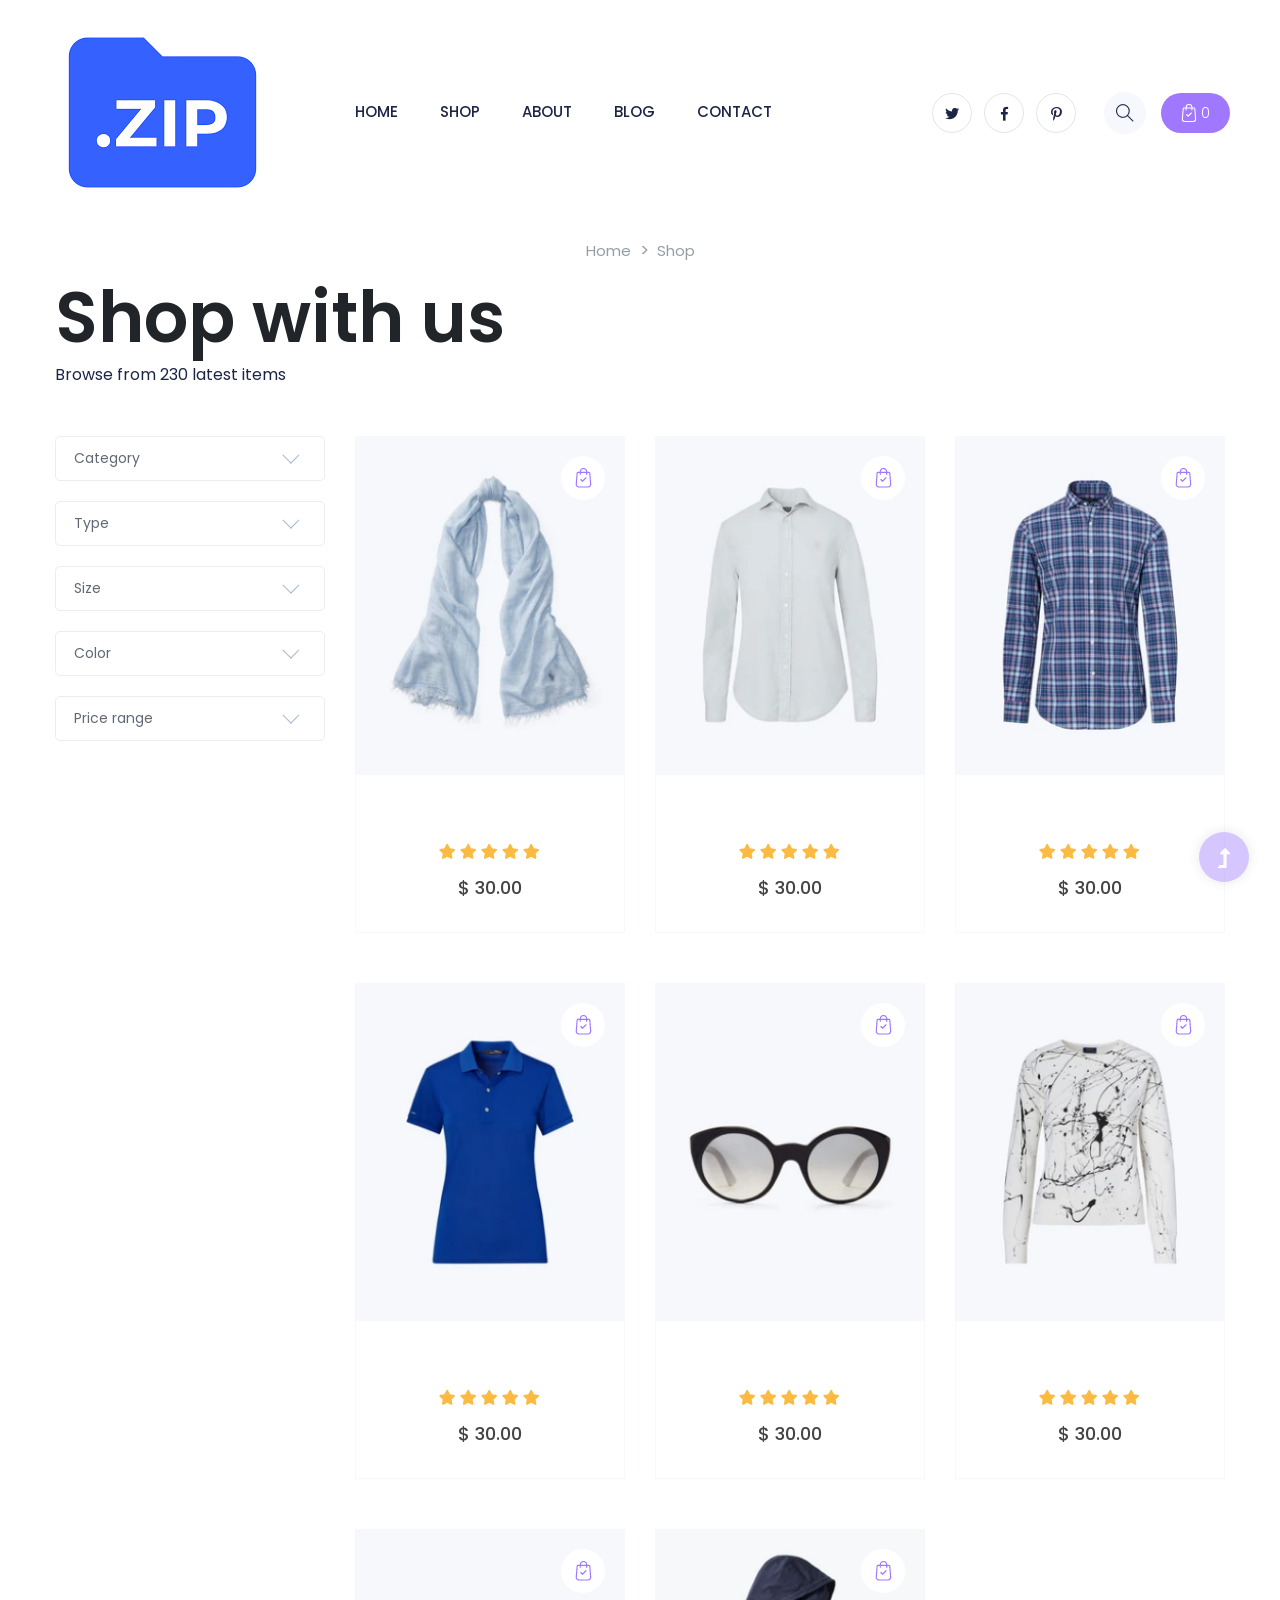
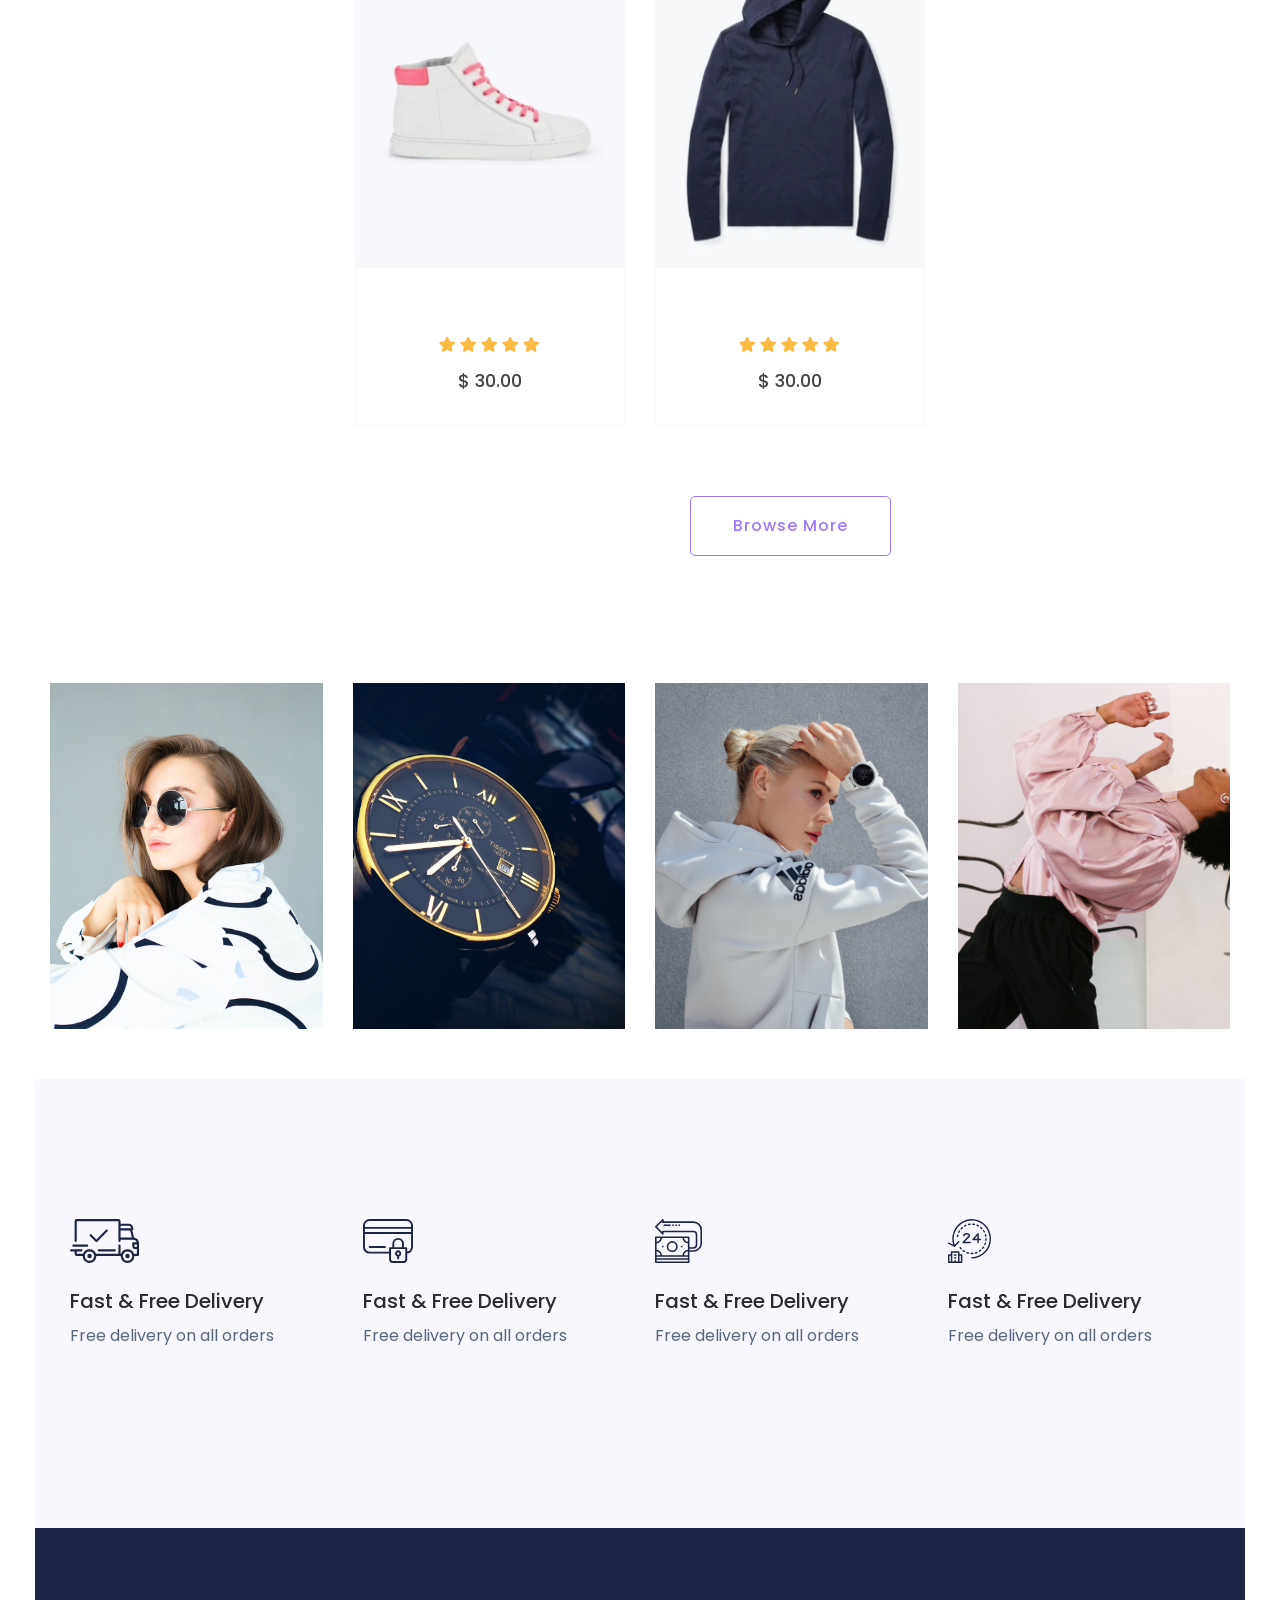
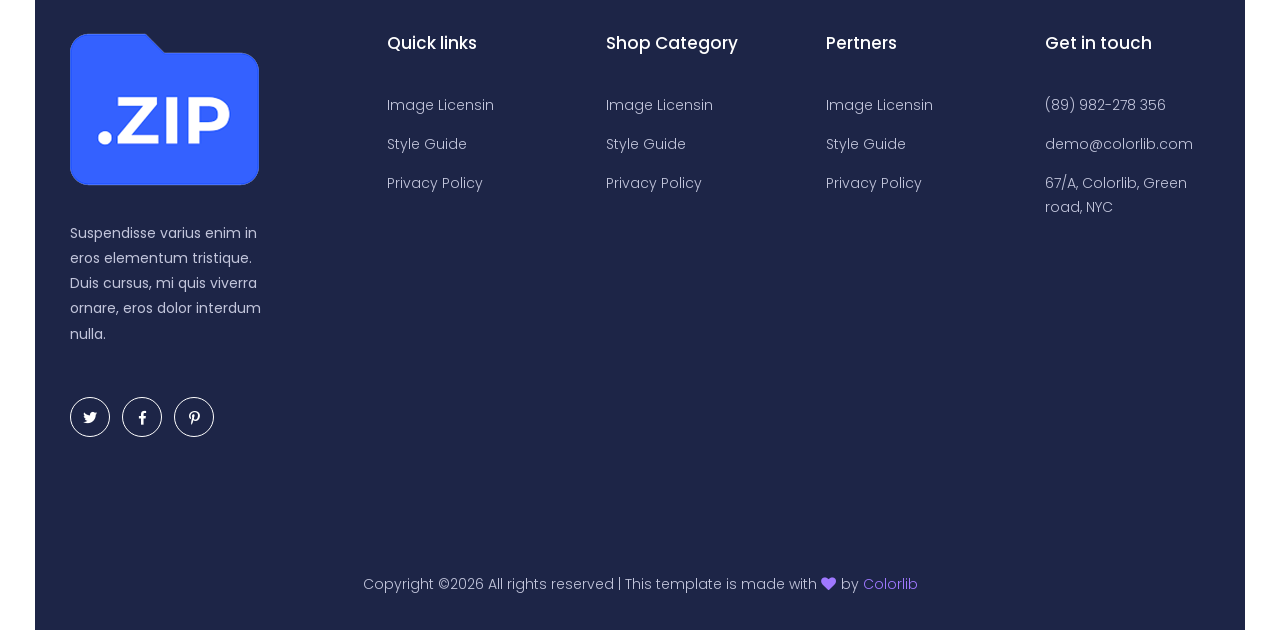
<file: Tiles/src/main/webapp/shionhouse-master/shop.html>
<!doctype html>
<html class="no-js" lang="zxx">
<head>
    <meta charset="utf-8">
    <meta http-equiv="x-ua-compatible" content="ie=edge">
    <title>Fashion | Teamplate</title>
    <meta name="description" content="">
    <meta name="viewport" content="width=device-width, initial-scale=1">
    <link rel="manifest" href="site.webmanifest">
    <link rel="shortcut icon" type="image/x-icon" href="../assets/img/favicon.ico">

    <!-- CSS here -->
    <link rel="stylesheet" href="../assets/css/bootstrap.min.css">
    <link rel="stylesheet" href="../assets/css/owl.carousel.min.css">
    <link rel="stylesheet" href="../assets/css/slicknav.css">
    <link rel="stylesheet" href="../assets/css/flaticon.css">
    <link rel="stylesheet" href="../assets/css/progressbar_barfiller.css">
    <link rel="stylesheet" href="../assets/css/gijgo.css">
    <link rel="stylesheet" href="../assets/css/animate.min.css">
    <link rel="stylesheet" href="../assets/css/animated-headline.css">
    <link rel="stylesheet" href="../assets/css/magnific-popup.css">
    <link rel="stylesheet" href="../assets/css/fontawesome-all.min.css">
    <link rel="stylesheet" href="../assets/css/themify-icons.css">
    <link rel="stylesheet" href="../assets/css/slick.css">
    <link rel="stylesheet" href="../assets/css/nice-select.css">
    <link rel="stylesheet" href="../assets/css/style.css">
    
</head>
<body class="full-wrapper">
    <!-- ? Preloader Start -->
    <div id="preloader-active">
        <div class="preloader d-flex align-items-center justify-content-center">
            <div class="preloader-inner position-relative">
                <div class="preloader-circle"></div>
                <div class="preloader-img pere-text">
                    <img src="../assets/img/logo/loder.png" alt="">
                </div>
            </div>
        </div>
    </div>
    <!-- Preloader Start-->
    <header>
        <!-- Header Start -->
        <div class="header-area ">
            <div class="main-header header-sticky">
                <div class="container-fluid">
                    <div class="menu-wrapper d-flex align-items-center justify-content-between">
                        <div class="header-left d-flex align-items-center">
                            <!-- Logo -->
                            <div class="logo">
                                <a href="index.html"><img src="../assets/img/logo/logo.png" alt=""></a>
                            </div>
                            <!-- Main-menu -->
                            <div class="main-menu  d-none d-lg-block">
                                <nav>
                                    <ul id="navigation">
                                        <li><a href="index.html">Home</a></li> 
                                        <li><a href="shop.html">shop</a></li>
                                        <li><a href="about.html">About</a></li>
                                        <li><a href="blog.html">Blog</a>
                                            <ul class="submenu">
                                                <li><a href="blog.html">Blog</a></li>
                                                <li><a href="blog_details.html">Blog Details</a></li>
                                                <li><a href="elements.html">Elements</a></li>
                                                <li><a href="product_details.html">Product Details</a></li>
                                            </ul>
                                        </li>
                                        <li><a href="contact.html">Contact</a></li>
                                    </ul>
                                </nav>
                            </div>   
                        </div>
                        <div class="header-right1 d-flex align-items-center">
                            <!-- Social -->
                            <div class="header-social d-none d-md-block">
                                <a href="#"><i class="fab fa-twitter"></i></a>
                                <a href="https://bit.ly/sai4ull"><i class="fab fa-facebook-f"></i></a>
                                <a href="#"><i class="fab fa-pinterest-p"></i></a>
                            </div>
                            <!-- Search Box -->
                            <div class="search d-none d-md-block">
                                <ul class="d-flex align-items-center">
                                    <li class="mr-15">
                                        <div class="nav-search search-switch">
                                            <i class="ti-search"></i>
                                        </div>
                                    </li>
                                    <li>
                                        <div class="card-stor">
                                            <img src="../assets/img/gallery/card.svg" alt="">
                                            <span>0</span>
                                        </div>
                                    </li>
                                </ul>
                            </div>
                        </div>
                        <!-- Mobile Menu -->
                        <div class="col-12">
                            <div class="mobile_menu d-block d-lg-none"></div>
                        </div>
                    </div>
                </div>
            </div>
        </div>
        <!-- Header End -->
    </header>
    <!-- header end -->
    <main>
        <!-- breadcrumb Start-->
        <div class="page-notification">
            <div class="container">
                <div class="row">
                    <div class="col-lg-12">
                        <nav aria-label="breadcrumb">
                            <ol class="breadcrumb justify-content-center">
                                <li class="breadcrumb-item"><a href="index.html">Home</a></li>
                                <li class="breadcrumb-item"><a href="#">Shop</a></li> 
                            </ol>
                        </nav>
                    </div>
                </div>
            </div>
        </div>
        <!-- listing Area Start -->
        <div class="category-area">
            <div class="container">
                <div class="row">
                    <div class="col-xl-7 col-lg-8 col-md-10">
                        <div class="section-tittle mb-50">
                            <h2>Shop with us</h2>
                            <p>Browse from 230 latest items</p>
                        </div>
                    </div>
                </div>
                <div class="row">
                    <!--? Left content -->
                    <div class="col-xl-3 col-lg-3 col-md-4 ">
                        <!-- Job Category Listing start -->
                        <div class="category-listing mb-50">
                            <!-- single one -->
                            <div class="single-listing">
                                <!-- Select City items start -->
                                <div class="select-job-items2">
                                    <select name="select2">
                                        <option value="">Category</option>
                                        <option value="">Shat</option>
                                        <option value="">T-shart</option>
                                        <option value="">Pent</option>
                                        <option value="">Dress</option>
                                    </select>
                                </div>
                                <!--  Select City items End-->
                                <!-- Select State items start -->
                                <div class="select-job-items2">
                                    <select name="select3">
                                        <option value="">Type</option>
                                        <option value="">SM</option>
                                        <option value="">LG</option>
                                        <option value="">XL</option>
                                        <option value="">XXL</option>
                                    </select>
                                </div>
                                <!--  Select State items End-->
                                <!-- Select km items start -->
                                <div class="select-job-items2">
                                    <select name="select4">
                                        <option value="">Size</option>
                                        <option value="">1.2ft</option>
                                        <option value="">2.5ft</option>
                                        <option value="">5.2ft</option>
                                        <option value="">3.2ft</option>
                                    </select>
                                </div>
                                <!--  Select km items End-->
                                <!-- Select km items start -->
                                <div class="select-job-items2">
                                    <select name="select5">
                                        <option value="">Color</option>
                                        <option value="">Whit</option>
                                        <option value="">Green</option>
                                        <option value="">Blue</option>
                                        <option value="">Sky Blue</option>
                                        <option value="">Gray</option>
                                    </select>
                                </div>
                                <!--  Select km items End-->
                                <!-- Select km items start -->
                                <div class="select-job-items2">
                                    <select name="select6">
                                        <option value="">Price range</option>
                                        <option value="">$10 to $20</option>
                                        <option value="">$20 to $30</option>
                                        <option value="">$50 to $80</option>
                                        <option value="">$100 to $120</option>
                                        <option value="">$200 to $300</option>
                                        <option value="">$500 to $600</option>
                                    </select>
                                </div>
                                <!--  Select km items End-->
                            </div>
                        </div>
                        <!-- Job Category Listing End -->
                    </div>
                    <!--?  Right content -->
                    <div class="col-xl-9 col-lg-9 col-md-8 ">
                        <!--? New Arrival Start -->
                        <div class="new-arrival new-arrival2">
                            <div class="row">

                                <div class="col-xl-4 col-lg-4 col-md-6 col-sm-6">
                                    <div class="single-new-arrival mb-50 text-center">
                                        <div class="popular-img">
                                            <img src="../assets/img/gallery/arrival2.png" alt="">
                                            <div class="favorit-items">
                                                <!-- <span class="flaticon-heart"></span> -->
                                                <img src="../assets/img/gallery/favorit-card.png" alt="">
                                            </div>
                                        </div>
                                        <div class="popular-caption">
                                         <h3><a href="product_details.html">Knitted Jumper</a></h3>
                                         <div class="rating mb-10">
                                            <i class="fas fa-star"></i>
                                            <i class="fas fa-star"></i>
                                            <i class="fas fa-star"></i>
                                            <i class="fas fa-star"></i>
                                            <i class="fas fa-star"></i>
                                        </div>
                                        <span>$ 30.00</span>
                                    </div>
                                </div>
                            </div>
                            <div class="col-xl-4 col-lg-4 col-md-6 col-sm-6">
                                <div class="single-new-arrival mb-50 text-center">
                                    <div class="popular-img">
                                        <img src="../assets/img/gallery/arrival3.png" alt="">
                                        <div class="favorit-items">
                                            <!-- <span class="flaticon-heart"></span> -->
                                            <img src="../assets/img/gallery/favorit-card.png" alt="">
                                        </div>
                                    </div>
                                    <div class="popular-caption">
                                     <h3><a href="product_details.html">Knitted Jumper</a></h3>
                                     <div class="rating mb-10">
                                        <i class="fas fa-star"></i>
                                        <i class="fas fa-star"></i>
                                        <i class="fas fa-star"></i>
                                        <i class="fas fa-star"></i>
                                        <i class="fas fa-star"></i>
                                    </div>
                                    <span>$ 30.00</span>
                                </div>
                            </div>
                        </div>
                        <div class="col-xl-4 col-lg-4 col-md-6 col-sm-6">
                            <div class="single-new-arrival mb-50 text-center">
                                <div class="popular-img">
                                    <img src="../assets/img/gallery/arrival4.png" alt="">
                                    <div class="favorit-items">
                                        <!-- <span class="flaticon-heart"></span> -->
                                        <img src="../assets/img/gallery/favorit-card.png" alt="">
                                    </div>
                                </div>
                                <div class="popular-caption">
                                 <h3><a href="product_details.html">Knitted Jumper</a></h3>
                                 <div class="rating mb-10">
                                    <i class="fas fa-star"></i>
                                    <i class="fas fa-star"></i>
                                    <i class="fas fa-star"></i>
                                    <i class="fas fa-star"></i>
                                    <i class="fas fa-star"></i>
                                </div>
                                <span>$ 30.00</span>
                            </div>
                        </div>
                    </div>
                    <div class="col-xl43 col-lg-4 col-md-6 col-sm-6">
                        <div class="single-new-arrival mb-50 text-center">
                            <div class="popular-img">
                                <img src="../assets/img/gallery/arrival5.png" alt="">
                                <div class="favorit-items">
                                    <!-- <span class="flaticon-heart"></span> -->
                                    <img src="../assets/img/gallery/favorit-card.png" alt="">
                                </div>
                            </div>
                            <div class="popular-caption">
                             <h3><a href="product_details.html">Knitted Jumper</a></h3>
                             <div class="rating mb-10">
                                <i class="fas fa-star"></i>
                                <i class="fas fa-star"></i>
                                <i class="fas fa-star"></i>
                                <i class="fas fa-star"></i>
                                <i class="fas fa-star"></i>
                            </div>
                            <span>$ 30.00</span>
                        </div>
                    </div>
                </div>
                <div class="col-xl-4 col-lg-4 col-md-6 col-sm-6">
                    <div class="single-new-arrival mb-50 text-center">
                        <div class="popular-img">
                            <img src="../assets/img/gallery/arrival6.png" alt="">
                            <div class="favorit-items">
                                <!-- <span class="flaticon-heart"></span> -->
                                <img src="../assets/img/gallery/favorit-card.png" alt="">
                            </div>
                        </div>
                        <div class="popular-caption">
                         <h3><a href="product_details.html">Knitted Jumper</a></h3>
                         <div class="rating mb-10">
                            <i class="fas fa-star"></i>
                            <i class="fas fa-star"></i>
                            <i class="fas fa-star"></i>
                            <i class="fas fa-star"></i>
                            <i class="fas fa-star"></i>
                        </div>
                        <span>$ 30.00</span>
                    </div>
                </div>
            </div>
            <div class="col-xl-4 col-lg-4 col-md-6 col-sm-6">
                <div class="single-new-arrival mb-50 text-center">
                    <div class="popular-img">
                        <img src="../assets/img/gallery/arrival7.png" alt="">
                        <div class="favorit-items">
                            <!-- <span class="flaticon-heart"></span> -->
                            <img src="../assets/img/gallery/favorit-card.png" alt="">
                        </div>
                    </div>
                    <div class="popular-caption">
                     <h3><a href="product_details.html">Knitted Jumper</a></h3>
                     <div class="rating mb-10">
                        <i class="fas fa-star"></i>
                        <i class="fas fa-star"></i>
                        <i class="fas fa-star"></i>
                        <i class="fas fa-star"></i>
                        <i class="fas fa-star"></i>
                    </div>
                    <span>$ 30.00</span>
                </div>
            </div>
        </div>
        <div class="col-xl-4 col-lg-4 col-md-6 col-sm-6">
            <div class="single-new-arrival mb-50 text-center">
                <div class="popular-img">
                    <img src="../assets/img/gallery/arrival8.png" alt="">
                    <div class="favorit-items">
                        <!-- <span class="flaticon-heart"></span> -->
                        <img src="../assets/img/gallery/favorit-card.png" alt="">
                    </div>
                </div>
                <div class="popular-caption">
                 <h3><a href="product_details.html">Knitted Jumper</a></h3>
                 <div class="rating mb-10">
                    <i class="fas fa-star"></i>
                    <i class="fas fa-star"></i>
                    <i class="fas fa-star"></i>
                    <i class="fas fa-star"></i>
                    <i class="fas fa-star"></i>
                </div>
                <span>$ 30.00</span>
            </div>
        </div>
    </div>
    <div class="col-xl-4 col-lg-4 col-md-6 col-sm-6">
        <div class="single-new-arrival mb-50 text-center">
            <div class="popular-img">
                <img src="../assets/img/gallery/arrival1.png" alt="">
                <div class="favorit-items">
                    <!-- <span class="flaticon-heart"></span> -->
                    <img src="../assets/img/gallery/favorit-card.png" alt="">
                </div>
            </div>
            <div class="popular-caption">
             <h3><a href="product_details.html">Knitted Jumper</a></h3>
             <div class="rating mb-10">
                <i class="fas fa-star"></i>
                <i class="fas fa-star"></i>
                <i class="fas fa-star"></i>
                <i class="fas fa-star"></i>
                <i class="fas fa-star"></i>
            </div>
            <span>$ 30.00</span>
        </div>
    </div>
</div>
</div>
<!-- Button -->
<div class="row justify-content-center">
    <div class="room-btn mt-20">
        <a href="catagori.html" class="border-btn">Browse More</a>
    </div>
</div>
</div>
<!--? New Arrival End -->
</div>
</div>
</div>
</div>
<!-- listing-area Area End -->
<!--? Popular Items Start -->
<div class="popular-items">
    <div class="container-fluid">
        <div class="row">
            <div class="col-lg-3 col-md-6 col-sm-6">
                <div class="single-popular-items mb-50 text-center">
                    <div class="popular-img">
                        <img src="../assets/img/gallery/popular1.png" alt="">
                        <div class="img-cap">
                            <span>Glasses</span>
                        </div>
                        <div class="favorit-items">
                            <a href="shop.html" class="btn">Shop Now</a>
                        </div>
                    </div>
                </div>
            </div>
            <div class="col-lg-3 col-md-6 col-sm-6">
                <div class="single-popular-items mb-50 text-center">
                    <div class="popular-img">
                        <img src="../assets/img/gallery/popular2.png" alt="">
                        <div class="img-cap">
                            <span>Watches</span>
                        </div>
                        <div class="favorit-items">
                         <a href="shop.html" class="btn">Shop Now</a>
                     </div>
                 </div>
             </div>
         </div>
         <div class="col-lg-3 col-md-6 col-sm-6">
            <div class="single-popular-items mb-50 text-center">
                <div class="popular-img">
                    <img src="../assets/img/gallery/popular3.png" alt="">
                    <div class="img-cap">
                        <span>Jackets</span>
                    </div>
                    <div class="favorit-items">
                     <a href="shop.html" class="btn">Shop Now</a>
                 </div>
             </div>
         </div>
     </div>
     <div class="col-lg-3 col-md-6 col-sm-6">
        <div class="single-popular-items mb-50 text-center">
            <div class="popular-img">
                <img src="../assets/img/gallery/popular4.png" alt="">
                <div class="img-cap">
                    <span>Clothes</span>
                </div>
                <div class="favorit-items">
                 <a href="shop.html" class="btn">Shop Now</a>
             </div>
         </div>
     </div>
 </div>
</div>
</div>
</div>
<!-- Popular Items End -->
<!--? Services Area Start -->
<div class="categories-area section-padding40 gray-bg">
    <div class="container-fluid">
        <div class="row">
            <div class="col-lg-3 col-md-6 col-sm-6">
                <div class="single-cat mb-50">
                    <div class="cat-icon">
                        <img src="../assets/img/icon/services1.svg" alt="">
                    </div>
                    <div class="cat-cap">
                        <h5>Fast & Free Delivery</h5>
                        <p>Free delivery on all orders</p>
                    </div>
                </div>
            </div>
            <div class="col-lg-3 col-md-6 col-sm-6">
                <div class="single-cat mb-50">
                    <div class="cat-icon">
                        <img src="../assets/img/icon/services2.svg" alt="">
                    </div>
                    <div class="cat-cap">
                        <h5>Fast & Free Delivery</h5>
                        <p>Free delivery on all orders</p>
                    </div>
                </div>
            </div>
            <div class="col-lg-3 col-md-6 col-sm-6">
                <div class="single-cat mb-30">
                    <div class="cat-icon">
                        <img src="../assets/img/icon/services3.svg" alt="">
                    </div>
                    <div class="cat-cap">
                        <h5>Fast & Free Delivery</h5>
                        <p>Free delivery on all orders</p>
                    </div>
                </div>
            </div>
            <div class="col-lg-3 col-md-6 col-sm-6">
                <div class="single-cat">
                    <div class="cat-icon">
                        <img src="../assets/img/icon/services4.svg" alt="">
                    </div>
                    <div class="cat-cap">
                        <h5>Fast & Free Delivery</h5>
                        <p>Free delivery on all orders</p>
                    </div>
                </div>
            </div>
        </div>
    </div>
</div>
<!--? Services Area End -->
</main>

<footer>
    <!-- Footer Start-->
    <div class="footer-area footer-padding">
        <div class="container-fluid ">
            <div class="row d-flex justify-content-between">
                <div class="col-xl-3 col-lg-3 col-md-8 col-sm-8">
                 <div class="single-footer-caption mb-50">
                   <div class="single-footer-caption mb-30">
                      <!-- logo -->
                      <div class="footer-logo mb-35">
                       <a href="index.html"><img src="../assets/img/logo/logo2_footer.png" alt=""></a>
                   </div>
                   <div class="footer-tittle">
                       <div class="footer-pera">
                           <p>Suspendisse varius enim in eros elementum tristique. Duis cursus, mi quis viverra ornare, eros dolor interdum nulla.</p>
                       </div>
                   </div>
                   <!-- social -->
                   <div class="footer-social">
                    <a href="#"><i class="fab fa-twitter"></i></a>
                    <a href="https://bit.ly/sai4ull"><i class="fab fa-facebook-f"></i></a>
                    <a href="#"><i class="fab fa-pinterest-p"></i></a>
                </div>
            </div>
        </div>
    </div>
    <div class="col-xl-2 col-lg-2 col-md-4 col-sm-4">
        <div class="single-footer-caption mb-50">
            <div class="footer-tittle">
                <h4>Quick links</h4>
                <ul>
                    <li><a href="#">Image Licensin</a></li>
                    <li><a href="#">Style Guide</a></li>
                    <li><a href="#">Privacy Policy</a></li>
                </ul>
            </div>
        </div>
    </div>
    <div class="col-xl-2 col-lg-2 col-md-4 col-sm-4">
        <div class="single-footer-caption mb-50">
            <div class="footer-tittle">
                <h4>Shop Category</h4>
                <ul>
                    <li><a href="#">Image Licensin</a></li>
                    <li><a href="#">Style Guide</a></li>
                    <li><a href="#">Privacy Policy</a></li>
                </ul>
            </div>
        </div>
    </div>
    <div class="col-xl-2 col-lg-2 col-md-4 col-sm-4">
        <div class="single-footer-caption mb-50">
            <div class="footer-tittle">
                <h4>Pertners</h4>
                <ul>
                    <li><a href="#">Image Licensin</a></li>
                    <li><a href="#">Style Guide</a></li>
                    <li><a href="#">Privacy Policy</a></li>
                </ul>
            </div>
        </div>
    </div>
    <div class="col-xl-2 col-lg-3 col-md-4 col-sm-4">
        <div class="single-footer-caption mb-50">
            <div class="footer-tittle">
                <h4>Get in touch</h4>
                <ul>
                    <li><a href="#">(89) 982-278 356</a></li>
                    <li><a href="#">demo@colorlib.com</a></li>
                    <li><a href="#">67/A, Colorlib, Green road, NYC</a></li>
                </ul>
            </div>
        </div>
    </div>
</div>
</div>
</div>
<!-- footer-bottom area -->
<div class="footer-bottom-area">
    <div class="container">
        <div class="footer-border">
           <div class="row d-flex align-items-center">
               <div class="col-xl-12 ">
                   <div class="footer-copy-right text-center">
                       <p><!-- Link back to Colorlib can't be removed. Template is licensed under CC BY 3.0. -->
                          Copyright &copy;<script>document.write(new Date().getFullYear());</script> All rights reserved | This template is made with <i class="fa fa-heart" aria-hidden="true"></i> by <a href="https://colorlib.com" target="_blank">Colorlib</a>
                          <!-- Link back to Colorlib can't be removed. Template is licensed under CC BY 3.0. --></p>
                      </div>
                  </div>
              </div>
          </div>
      </div>
  </div>
  <!-- Footer End-->
</footer>
<!--? Search model Begin -->
<div class="search-model-box">
    <div class="h-100 d-flex align-items-center justify-content-center">
        <div class="search-close-btn">+</div>
        <form class="search-model-form">
            <input type="text" id="search-input" placeholder="Searching key.....">
        </form>
    </div>
</div>
<!-- Search model end -->
<!-- Scroll Up -->
<div id="back-top" >
    <a title="Go to Top" href="#"> <i class="fas fa-level-up-alt"></i></a>
</div>

<!-- JS here -->
<!-- Jquery, Popper, Bootstrap -->
<script src="../assets/js/vendor/modernizr-3.5.0.min.js"></script>
<script src="../assets/js/vendor/jquery-1.12.4.min.js"></script>
<script src="../assets/js/popper.min.js"></script>
<script src="../assets/js/bootstrap.min.js"></script>

<!-- Slick-slider , Owl-Carousel ,slick-nav -->
<script src="../assets/js/owl.carousel.min.js"></script>
<script src="../assets/js/slick.min.js"></script>
<script src="../assets/js/jquery.slicknav.min.js"></script>

<!-- One Page, Animated-HeadLin, Date Picker -->
<script src="../assets/js/wow.min.js"></script>
<script src="../assets/js/animated.headline.js"></script>
<script src="../assets/js/jquery.magnific-popup.js"></script>
<script src="../assets/js/gijgo.min.js"></script>

<!-- Nice-select, sticky,Progress -->
<script src="../assets/js/jquery.nice-select.min.js"></script>
<script src="../assets/js/jquery.sticky.js"></script>
<script src="../assets/js/jquery.barfiller.js"></script>

<!-- counter , waypoint,Hover Direction -->
<script src="../assets/js/jquery.counterup.min.js"></script>
<script src="../assets/js/waypoints.min.js"></script>
<script src="../assets/js/jquery.countdown.min.js"></script>
<script src="../assets/js/hover-direction-snake.min.js"></script>

<!-- contact js -->
<script src="../assets/js/contact.js"></script>
<script src="../assets/js/jquery.form.js"></script>
<script src="../assets/js/jquery.validate.min.js"></script>
<script src="../assets/js/mail-script.js"></script>
<script src="../assets/js/jquery.ajaxchimp.min.js"></script>

<!-- Jquery Plugins, main Jquery -->	
<script src="../assets/js/plugins.js"></script>
<script src="../assets/js/main.js"></script>

</body>
</html>
</file>
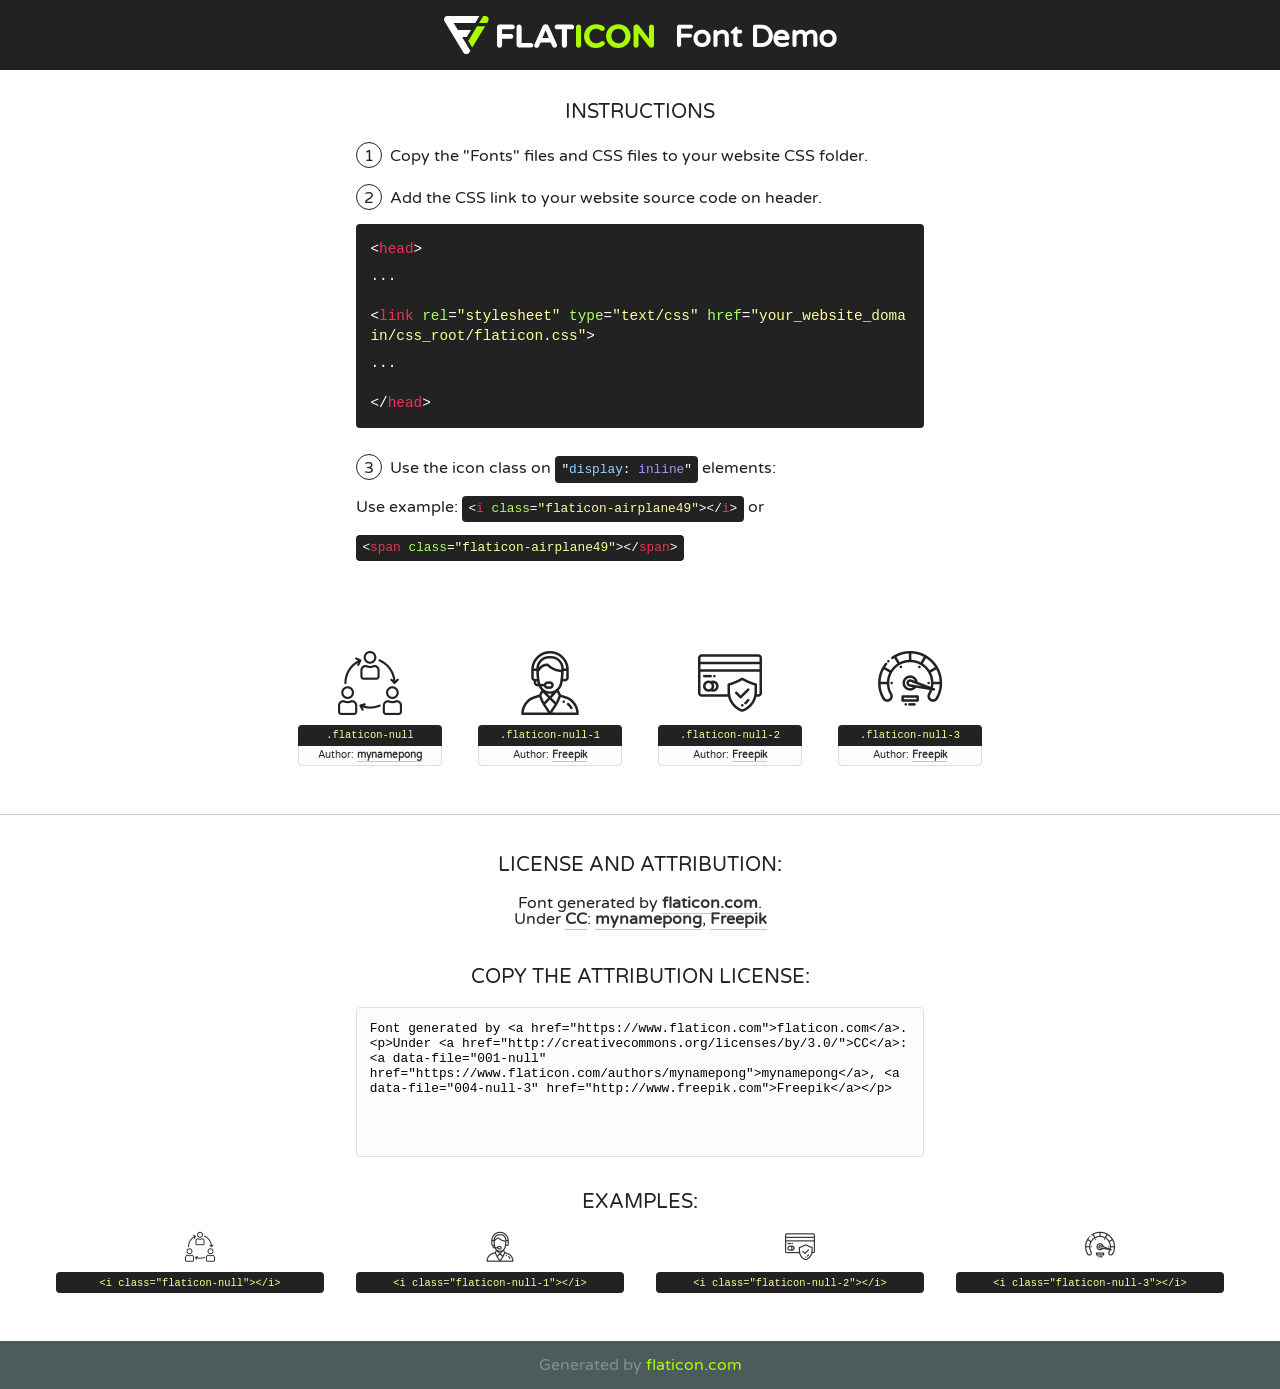
<file: Tiles/src/main/webapp/assets/fonts/flaticon.html>
<!DOCTYPE html>
<!--
  Flaticon icon font: Flaticon
  Creation date: 03/06/2020 12:20
-->
<html>
<!DOCTYPE html>
<html>

<head>
    <title>Flaticon WebFont</title>
    <link href="http://fonts.googleapis.com/css?family=Varela+Round" rel="stylesheet" type="text/css" />
    <link rel="stylesheet" type="text/css" href="flaticon.css">
    <meta charset="UTF-8">
    <style>
    html, body, div, span, applet, object, iframe,
    h1, h2, h3, h4, h5, h6, p, blockquote, pre,
    a, abbr, acronym, address, big, cite, code,
    del, dfn, em, img, ins, kbd, q, s, samp,
    small, strike, strong, sub, sup, tt, var,
    b, u, i, center,
    dl, dt, dd, ol, ul, li,
    fieldset, form, label, legend,
    table, caption, tbody, tfoot, thead, tr, th, td,
    article, aside, canvas, details, embed, 
    figure, figcaption, footer, header, hgroup, 
    menu, nav, output, ruby, section, summary,
    time, mark, audio, video {
        margin: 0;
        padding: 0;
        border: 0;
        font-size: 100%;
        font: inherit;
        vertical-align: baseline;
    }
    /* HTML5 display-role reset for older browsers */
    article, aside, details, figcaption, figure, 
    footer, header, hgroup, menu, nav, section {
        display: block;
    }
    body {
        line-height: 1;
    }
    ol, ul {
        list-style: none;
    }
    blockquote, q {
        quotes: none;
    }
    blockquote:before, blockquote:after,
    q:before, q:after {
        content: '';
        content: none;
    }
    table {
        border-collapse: collapse;
        border-spacing: 0;
    }
    body {
        font-family: 'Varela Round', Helvetica, Arial, sans-serif;
        font-size: 16px;
        color: #222;
    }
    a {
        color: #333;
        border-bottom: 1px solid #a9fd00;
        font-weight: bold;
        text-decoration: none;
    }
    * {
        -moz-box-sizing: border-box;
        -webkit-box-sizing: border-box;
        box-sizing: border-box;
        margin: 0;
        padding: 0;
    }
    [class^="flaticon-"]:before, [class*=" flaticon-"]:before, [class^="flaticon-"]:after, [class*=" flaticon-"]:after {
        font-family: Flaticon;
        font-size: 30px;
        font-style: normal;
        margin-left: 20px;
        color: #333;
    }
    .wrapper {
        max-width: 600px;
        margin: auto;
        padding: 0 1em;
    }
    .title {
        font-size: 1.25em;
        text-align: center;
        margin-bottom: 1em;
        text-transform: uppercase;
    }
    header {
        text-align: center;
        background-color: #222;
        color: #fff;
        padding: 1em;
    }
    header .logo {
        width: 210px;
        height: 38px;
        display: inline-block;
        vertical-align: middle;
        margin-right: 1em;
        border: none;
    }
    header strong {
        font-size: 1.95em;
        font-weight: bold;
        vertical-align: middle;
        margin-top: 5px;
        display: inline-block;
    }
    .demo {
        margin: 2em auto;
        line-height: 1.25em;
    }
    .demo ul li {
        margin-bottom: 1em;
    }
    .demo ul li .num {
        color: #222;
        border-radius: 20px;
        display: inline-block;
        width: 26px;
        padding: 3px;
        height: 26px;
        text-align: center;
        margin-right: 0.5em;
        border: 1px solid #222;
    }
    .demo ul li code {
        background-color: #222;
        border-radius: 4px;
        padding: 0.25em 0.5em;
        display: inline-block;
        color: #fff;
        font-family: Consolas,Monaco,Lucida Console,Liberation Mono,DejaVu Sans Mono,Bitstream Vera Sans Mono,Courier New, monospace;
        font-weight: lighter;
        margin-top: 1em;
        font-size: 0.8em;
        word-break: break-all;
    }
    .demo ul li code.big {
        padding: 1em;
        font-size: 0.9em;
    }
    .demo ul li code .red {
        color: #EF3159;
    }
    .demo ul li code .green {
        color: #ACFF65;
    }
    .demo ul li code .yellow {
        color: #FFFF99;
    }
    .demo ul li code .blue {
        color: #99D3FF;
    }
    .demo ul li code .purple {
        color: #A295FF;
    }
    .demo ul li code .dots {
        margin-top: 0.5em;
        display: block;
    }
    #glyphs {
        border-bottom: 1px solid #ccc;
        padding: 2em 0;
        text-align: center;
    }
    .glyph {
        display: inline-block;
        width: 9em;
        margin: 1em;
        text-align: center;
        vertical-align: top;
        background: #FFF;
    }
    .glyph .glyph-icon {
        padding: 10px;
        display: block;
        font-family:"Flaticon";
        font-size: 64px;
        line-height: 1;
    }
    .glyph .glyph-icon:before {
        font-size: 64px;
        color: #222;
        margin-left: 0;
    }
    .class-name {
        font-size: 0.65em;
        background-color: #222;
        color: #fff;
        border-radius: 4px 4px 0 0;
        padding: 0.5em;
        color: #FFFF99;
        font-family: Consolas,Monaco,Lucida Console,Liberation Mono,DejaVu Sans Mono,Bitstream Vera Sans Mono,Courier New, monospace;
    }
    .author-name {
        font-size: 0.6em;
        background-color: #fcfcfd;
        border: 1px solid #DEDEE4;
        border-top: 0;
        border-radius: 0 0 4px 4px;
        padding: 0.5em;
    }
    .class-name:last-child {
        font-size: 10px;
        color:#888;
    }
    .class-name:last-child a {
        font-size: 10px;
        color:#555;
    }
    .class-name:last-child a:hover {
        color:#a9fd00;
    }
    .glyph > input {
        display: block;
        width: 100px;
        margin: 5px auto;
        text-align: center;
        font-size: 12px;
        cursor: text;
    }
    .glyph > input.icon-input {
        font-family:"Flaticon";
        font-size: 16px;
        margin-bottom: 10px;
    }
    .attribution .title {
        margin-top: 2em;
    }
    .attribution textarea {
        background-color: #fcfcfd;
        padding: 1em;
        border: none;
        box-shadow: none;
        border: 1px solid #DEDEE4;
        border-radius: 4px;
        resize: none;
        width: 100%;
        height: 150px;
        font-size: 0.8em;
        font-family: Consolas,Monaco,Lucida Console,Liberation Mono,DejaVu Sans Mono,Bitstream Vera Sans Mono,Courier New, monospace;
        -webkit-appearance: none;
    }
    .iconsuse {
        margin: 2em auto;
        text-align: center;
        max-width: 1200px;
    }
    .iconsuse:after {
        content: '';
        display: table;
        clear: both;
    }
    .iconsuse .image {
        float: left;
        width: 25%;
        padding: 0 1em;
    }
    .iconsuse .image p {
        margin-bottom: 1em;
    }
    .iconsuse .image span {
        display: block;
        font-size: 0.65em;
        background-color: #222;
        color: #fff;
        border-radius: 4px;
        padding: 0.5em;
        color: #FFFF99;
        margin-top: 1em;
        font-family: Consolas,Monaco,Lucida Console,Liberation Mono,DejaVu Sans Mono,Bitstream Vera Sans Mono,Courier New, monospace;
    }
    #footer {
        text-align: center;
        background-color: #4C5B5C;
        color: #7c9192;
        padding: 1em;
    }
    #footer a {
        border: none;
        color: #a9fd00;
        font-weight: normal;
    }
    @media (max-width: 960px) {
        .iconsuse .image {
            width: 50%;
        }
    }
    @media (max-width: 560px) {
        .iconsuse .image {
            width: 100%;
        }
    }
    </style>
</head>

<body class="characters-off">

    <header>
        <a href="https://www.flaticon.com" target="_blank" class="logo">
            <svg version="1.1" xmlns="http://www.w3.org/2000/svg" xmlns:xlink="http://www.w3.org/1999/xlink" xmlns:a="http://ns.adobe.com/AdobeSVGViewerExtensions/3.0/" viewBox="0 0 560.875 102.036" enable-background="new 0 0 560.875 102.036" xml:space="preserve">
                <defs>
                </defs>
                <g>
                    <g class="letters">
                        <path fill="#ffffff" d="M141.596,29.675c0-3.777,2.985-6.767,6.764-6.767h34.438c3.426,0,6.15,2.728,6.15,6.15
                        c0,3.43-2.724,6.149-6.15,6.149h-27.674v13.091h23.719c3.429,0,6.151,2.724,6.151,6.15c0,3.43-2.723,6.149-6.151,6.149h-23.719
                        v17.574c0,3.773-2.986,6.761-6.764,6.761c-3.779,0-6.764-2.989-6.764-6.761V29.675z"></path>
                        <path fill="#ffffff" d="M193.844,29.149c0-3.781,2.985-6.767,6.764-6.767c3.776,0,6.763,2.985,6.763,6.767v42.957h25.039
                        c3.426,0,6.149,2.726,6.149,6.153c0,3.425-2.723,6.15-6.149,6.15h-31.802c-3.779,0-6.764-2.986-6.764-6.768V29.149z"></path>
                        <path fill="#ffffff" d="M241.891,75.71l21.438-48.407c1.492-3.341,4.215-5.357,7.906-5.357h0.792
                        c3.686,0,6.323,2.017,7.815,5.357l21.439,48.407c0.436,0.967,0.701,1.845,0.701,2.723c0,3.602-2.809,6.501-6.414,6.501
                        c-3.161,0-5.269-1.845-6.499-4.655l-4.132-9.661h-27.059l-4.301,10.102c-1.144,2.631-3.426,4.214-6.237,4.214
                        c-3.517,0-6.24-2.81-6.24-6.325C241.1,77.64,241.451,76.677,241.891,75.71z M279.932,58.666l-8.521-20.297l-8.526,20.297H279.932
                        z"></path>
                        <path fill="#ffffff" d="M314.864,35.387H301.86c-3.429,0-6.239-2.813-6.239-6.238c0-3.429,2.811-6.24,6.239-6.24h39.533
                        c3.426,0,6.237,2.811,6.237,6.24c0,3.425-2.811,6.238-6.237,6.238h-13.001v42.785c0,3.773-2.99,6.761-6.764,6.761
                        c-3.779,0-6.764-2.989-6.764-6.761V35.387z"></path>
                        <path fill="#A9FD00" d="M352.615,29.149c0-3.781,2.985-6.767,6.767-6.767c3.774,0,6.761,2.985,6.761,6.767v49.024
                        c0,3.773-2.987,6.761-6.761,6.761c-3.781,0-6.767-2.989-6.767-6.761V29.149z"></path>
                        <path fill="#A9FD00" d="M374.132,53.836v-0.179c0-17.481,13.178-31.801,32.065-31.801c9.22,0,15.459,2.458,20.557,6.238
                        c1.402,1.054,2.637,2.985,2.637,5.357c0,3.692-2.985,6.59-6.681,6.59c-1.845,0-3.071-0.702-4.044-1.319
                        c-3.776-2.813-7.729-4.393-12.562-4.393c-10.364,0-17.831,8.611-17.831,19.154v0.173c0,10.542,7.291,19.329,17.831,19.329
                        c5.715,0,9.492-1.756,13.359-4.834c1.049-0.874,2.458-1.491,4.039-1.491c3.429,0,6.325,2.813,6.325,6.236
                        c0,2.106-1.056,3.78-2.282,4.834c-5.539,4.834-12.036,7.733-21.878,7.733C387.572,85.464,374.132,71.493,374.132,53.836z"></path>
                        <path fill="#A9FD00" d="M433.009,53.836v-0.179c0-17.481,13.79-31.801,32.766-31.801c18.981,0,32.592,14.143,32.592,31.628v0.173
                        c0,17.483-13.785,31.807-32.769,31.807C446.625,85.464,433.009,71.32,433.009,53.836z M484.224,53.836v-0.179
                        c0-10.539-7.725-19.326-18.626-19.326c-10.893,0-18.449,8.611-18.449,19.154v0.173c0,10.542,7.73,19.329,18.626,19.329
                        C476.676,72.986,484.224,64.378,484.224,53.836z"></path>
                        <path fill="#A9FD00" d="M506.233,29.321c0-3.774,2.99-6.763,6.767-6.763h1.401c3.252,0,5.183,1.583,7.029,3.953l26.093,34.265
                        V29.059c0-3.692,2.99-6.677,6.681-6.677c3.683,0,6.671,2.985,6.671,6.677v48.934c0,3.78-2.987,6.765-6.764,6.765h-0.436
                        c-3.257,0-5.188-1.581-7.034-3.953l-27.056-35.492v32.944c0,3.687-2.985,6.676-6.678,6.676c-3.683,0-6.673-2.989-6.673-6.676
                        V29.321z"></path>
                    </g>
                    <g class="insignia">
                        <path fill="#ffffff" d="M48.372,56.137h12.517l11.156-18.537H37.186L25.688,18.539h57.825L94.668,0H9.271
                        C5.925,0,2.842,1.801,1.198,4.716c-1.644,2.907-1.593,6.482,0.134,9.343l50.38,83.501c1.678,2.781,4.689,4.476,7.938,4.476
                        c3.246,0,6.257-1.695,7.935-4.476l2.898-4.804L48.372,56.137z"></path>
                        <g class="i">
                            <path fill="#A9FD00" d="M93.575,18.539h0.031v0.004l21.652,0.004l2.705-4.488c1.727-2.861,1.778-6.436,0.133-9.343
                            C116.454,1.801,113.371,0,110.026,0h-5.294L93.575,18.539z"></path>
                            <polygon fill="#A9FD00" points="88.291,27.356 64.725,66.486 75.519,84.404 109.942,27.356"></polygon>
                        </g>
                    </g>
                </g>
            </svg>
        </a>
        <strong>Font Demo</strong>
    </header>


    <section class="demo wrapper">

        <p class="title">Instructions</p>

        <ul>
            <li>
                <span class="num">1</span>Copy the "Fonts" files and CSS files to your website CSS folder.
            </li>
            <li>
                <span class="num">2</span>Add the CSS link to your website source code on header.
                <code class="big">
                    &lt;<span class="red">head</span>&gt;
                    <br/><span class="dots">...</span>
                    <br/>&lt;<span class="red">link</span> <span class="green">rel</span>=<span class="yellow">"stylesheet"</span> <span class="green">type</span>=<span class="yellow">"text/css"</span> <span class="green">href</span>=<span class="yellow">"your_website_domain/css_root/flaticon.css"</span>&gt;
                    <br/><span class="dots">...</span>
                    <br/>&lt;/<span class="red">head</span>&gt;
                </code>
            </li>

            <li>
                <p>
                    <span class="num">3</span>Use the icon class on <code>"<span class="blue">display</span>:<span class="purple"> inline</span>"</code> elements:
                    <br />
                    Use example: <code>&lt;<span class="red">i</span> <span class="green">class</span>=<span class="yellow">&quot;flaticon-airplane49&quot;</span>&gt;&lt;/<span class="red">i</span>&gt;</code> or <code>&lt;<span class="red">span</span> <span class="green">class</span>=<span class="yellow">&quot;flaticon-airplane49&quot;</span>&gt;&lt;/<span class="red">span</span>&gt;</code>
            </li>
        </ul>

    </section>




   <section id="glyphs">          
    
      
        <div class="glyph"><div class="glyph-icon flaticon-null"></div>
            <div class="class-name">.flaticon-null</div>
            <div class="author-name">Author: <a data-file="001-null" href="https://www.flaticon.com/authors/mynamepong">mynamepong</a> </div> 
        </div>        
        
        <div class="glyph"><div class="glyph-icon flaticon-null-1"></div>
            <div class="class-name">.flaticon-null-1</div>
            <div class="author-name">Author: <a data-file="002-null-1" href="http://www.freepik.com">Freepik</a> </div> 
        </div>        
        
        <div class="glyph"><div class="glyph-icon flaticon-null-2"></div>
            <div class="class-name">.flaticon-null-2</div>
            <div class="author-name">Author: <a data-file="003-null-2" href="http://www.freepik.com">Freepik</a> </div> 
        </div>        
        
        <div class="glyph"><div class="glyph-icon flaticon-null-3"></div>
            <div class="class-name">.flaticon-null-3</div>
            <div class="author-name">Author: <a data-file="004-null-3" href="http://www.freepik.com">Freepik</a> </div> 
        </div>        
        

    </section>



    <section class="attribution wrapper"   style="text-align:center;">

      <div class="title">License and attribution:</div><div class="attrDiv">Font generated by <a href="https://www.flaticon.com">flaticon.com</a>. <div><p>Under <a href="http://creativecommons.org/licenses/by/3.0/">CC</a>: <a data-file="001-null" href="https://www.flaticon.com/authors/mynamepong">mynamepong</a>, <a data-file="004-null-3" href="http://www.freepik.com">Freepik</a></p>  </div>
      </div>
      <div class="title">Copy the Attribution License:</div>

    <textarea onclick="this.focus();this.select();">Font generated by &lt;a href=&quot;https://www.flaticon.com&quot;&gt;flaticon.com&lt;/a&gt;. <p>Under <a href="http://creativecommons.org/licenses/by/3.0/">CC</a>: <a data-file="001-null" href="https://www.flaticon.com/authors/mynamepong">mynamepong</a>, <a data-file="004-null-3" href="http://www.freepik.com">Freepik</a></p>  
     </textarea>

    </section>

    <section class="iconsuse">

          <div class="title">Examples:</div>            
             
            <div class="image">
                <p>
                    <i class="glyph-icon flaticon-null"></i> 
                    <span>&lt;i class=&quot;flaticon-null&quot;&gt;&lt;/i&gt;</span>
                </p>
            </div>
            
            <div class="image">
                <p>
                    <i class="glyph-icon flaticon-null-1"></i> 
                    <span>&lt;i class=&quot;flaticon-null-1&quot;&gt;&lt;/i&gt;</span>
                </p>
            </div>
            
            <div class="image">
                <p>
                    <i class="glyph-icon flaticon-null-2"></i> 
                    <span>&lt;i class=&quot;flaticon-null-2&quot;&gt;&lt;/i&gt;</span>
                </p>
            </div>
            
            <div class="image">
                <p>
                    <i class="glyph-icon flaticon-null-3"></i> 
                    <span>&lt;i class=&quot;flaticon-null-3&quot;&gt;&lt;/i&gt;</span>
                </p>
            </div>
                       
        </div>
                            
    </section>

<div id="footer">
    <div>Generated by <a href="https://www.flaticon.com">flaticon.com</a>
    </div>
</div>



</body>
</html>
</file>
<file: Tiles/src/main/webapp/assets/css/flaticon.css>
/*
  	Flaticon icon font: Flaticon
  	Creation date: 03/06/2020 12:20
  	*/

@font-face {
  font-family: "Flaticon";
  src: url("../fonts/Flaticon.eot");
  src: url("../fonts/Flaticon.eot?#iefix") format("embedded-opentype"),
       url("../fonts/Flaticon.woff2") format("woff2"),
       url("../fonts/Flaticon.woff") format("woff"),
       url("../fonts/Flaticon.ttf") format("truetype"),
       url("../fonts/Flaticon.svg#Flaticon") format("svg");
  font-weight: normal;
  font-style: normal;
}

@media screen and (-webkit-min-device-pixel-ratio:0) {
  @font-face {
    font-family: "Flaticon";
    src: url("../fonts/Flaticon.svg#Flaticon") format("svg");
  }
}

[class^="flaticon-"]:before, [class*=" flaticon-"]:before,
[class^="flaticon-"]:after, [class*=" flaticon-"]:after {   
  font-family: Flaticon;
font-style: normal;
}

.flaticon-null:before { content: "\f100"; }
.flaticon-null-1:before { content: "\f101"; }
.flaticon-null-2:before { content: "\f102"; }
.flaticon-null-3:before { content: "\f103"; }
</file>
<file: Tiles/src/main/webapp/assets/css/progressbar_barfiller.css>
/* Custom Code skills */
.single-skill{
  display: flex;
}

.single-skill span {
	color: #79838b;
	font-size: 13px;
	font-weight: 300;
	letter-spacing: 0;
	margin-bottom: 14px;
	display: block;
}
.single-skill .bar-progress {
	width: 100%;
}
.single-skill .bar-title {
  width: 20%;
  margin-bottom: 19px;
}

.skills-content {
  padding-top: 200px;
  padding-left: 70px;
}

.skills-shape-bg {
  height: 651px;
  width: 868px;
  position: absolute;
  content: "";
  border: 2px solid #4d4d4d;
  left: 40%;
  top: 255px;
}

.skills-shape-bg::before {
  position: absolute;
  content: "";
  height: 465px;
  width: 300px;
  border: 2px solid #4d4d4d;
  left: -35%;
  top: 50%;
  transform: translateY(-50%);
  border-right: 0;
}



/* Default */
.barfiller {
	width: 100%;
	height: 10px;
	background: #f6f9fc;
  position: relative;
  border-radius: 5px;
}

.barfiller .fill {
  display: block;
  position: relative;
  width: 0px;
  height: 100%;
  background: #333;
  z-index: 1;
  border-radius: 5px;
}

.barfiller .tipWrap { display: none; }

.barfiller .tip {
  margin-top: -28px;
  padding: 2px 4px;
  font-size: 16px;
  color: #09cc7f;
  left: 0px;
  position: absolute;
  z-index: 2;
  background: transparent;
  font-weight: 800;
}

.barfiller .tip:after {
  border: solid;
  border-color: rgba(0,0,0,.8) transparent;
  border-width: 6px 6px 0 6px;
  content: "";
  display: block;
  position: absolute;
  left: 9px;
  top: 100%;
  z-index: 9;
  display: none;
  
}
</file>
<file: Tiles/src/main/webapp/assets/css/gijgo.css>
.gj-button {
    background-color: #f5f5f5;
    border: 1px solid #ddd;
    color: #000;
    border-radius: 3px;
    padding: 6px 10px;
    cursor: pointer;
}

.gj-unselectable {
    -webkit-touch-callout: none;
    -webkit-user-select: none;
    -khtml-user-select: none;
    -moz-user-select: none;
    -ms-user-select: none;
    user-select: none;
}

.gj-row {
    display: -webkit-box;
    display: -ms-flexbox;
    display: flex;
    -ms-flex-wrap: wrap;
    flex-wrap: wrap;
}

.gj-margin-left-5 {
    margin-left: 5px;
}

.gj-margin-left-10 {
    margin-left: 10px;
}

.gj-width-full {
    width: 100%;
}

.gj-cursor-pointer {
    cursor: pointer;
}

.gj-text-align-center {
    text-align: center;
}

.gj-font-size-16 {
    font-size: 16px;
}

.gj-hidden {
    display: none;
}

/** Material Design */
.gj-button-md {
    background: 0 0;
    border: none;
    border-radius: 2px;
    color: rgba(0, 0, 0, 0.87);
    position: relative;
    height: 36px;
    margin: 0;
    min-width: 64px;
    padding: 0 16px;
    display: inline-block;
    font-family: "Roboto","Helvetica","Arial",sans-serif;
    font-size: 1rem;
    font-weight: 500;
    text-transform: uppercase;
    letter-spacing: 0;
    overflow: hidden;
    will-change: box-shadow;
    transition: box-shadow .2s cubic-bezier(.4,0,1,1),background-color .2s cubic-bezier(.4,0,.2,1),color .2s cubic-bezier(.4,0,.2,1);
    outline: none;
    cursor: pointer;
    text-decoration: none;
    text-align: center;
    line-height: 36px;
    vertical-align: middle;
    overflow: hidden;
    -webkit-user-select: none;
    -moz-user-select: none;
    -ms-user-select: none;
    user-select: none;
}

.gj-button-md:hover {
    background-color: rgba(158,158,158,.2);
}

.gj-button-md:disabled {
    color: rgba(0,0,0,.26);
    background: 0 0;
}

.gj-button-md .material-icons,
.gj-button-md .gj-icon {
    vertical-align: middle;
    /*font-size: 1.3rem;
    margin-right: 4px;*/
}

.gj-button-md.gj-button-md-icon {
    width: 24px;
    height: 31px;
    min-width: 24px;
    padding: 0px;
    display: table;
}

.gj-button-md.gj-button-md-icon .material-icons,
.gj-button-md.gj-button-md-icon .gj-icon {
    display: table-cell;
    margin-right: 0px;
    width: 24px;
    height: 24px;
}

.gj-button-md.active {
    background-color: rgba(158,158,158,.4);
}

.gj-button-md-group {
    position: relative;
    display: inline-block;
    vertical-align: middle;
}
.gj-textbox-md {
	/* border: none; */
	/* border-bottom: 1px solid rgba(0,0,0,.42); */
	display: block;
	font-family: "Helvetica","Arial",sans-serif;
	font-size: 16px;
	line-height: 16px;
	/* padding: 4px 0px; */
	margin: 0;
	/* width: 100%; */
	background: 0 0;
	/* text-align: ; */
	color: rgba(0,0,0,.87);
	padding-left: 44px;
	border: 1px solid #dca73a;
	/* padding: 15px 15px; */
	/* text-align: center; */
	width: 177px;
	height: 55px;
	border-radius: 5px;
}
.gj-textbox-md:focus,
.gj-textbox-md:active {
    /* border-bottom: 2px solid rgba(0,0,0,.42); */
    outline: none;
}

.gj-textbox-md::placeholder {
    color: #8e8e8e;
}

.gj-textbox-md:-ms-input-placeholder {
    color: #8e8e8e;
}

.gj-textbox-md::-ms-input-placeholder {
    color: #8e8e8e;
}

.gj-md-spacer-24 {
    min-width: 24px;
    width: 24px;
    display: inline-block;
}

.gj-md-spacer-32 {
    min-width: 32px;
    width: 32px;
    display: inline-block;
}

.gj-modal {
    position: fixed;
    top: 0;
    right: 0;
    bottom: 0;
    left: 0;
    z-index: 1203;
    display: none;
    overflow: hidden;
    -webkit-overflow-scrolling: touch;
    outline: 0;
    background-color: rgba(0, 0, 0, 0.54118);
    transition: 200ms ease opacity;
    will-change: opacity;
}

/* List */
ul.gj-list li [data-role="wrapper"] {
    display: table;
    width: 100%;
}

ul.gj-list li [data-role="checkbox"] {
    display: table-cell;
    vertical-align:middle;
    text-align:center;
}

ul.gj-list li [data-role="image"] {
    display: table-cell;
    vertical-align:middle;
    text-align:center;
}

ul.gj-list li [data-role="display"] {
    display: table-cell;
    vertical-align:middle;
    cursor: pointer;
}

ul.gj-list li [data-role="display"]:empty:before {
  content: "\200b"; /* unicode zero width space character */
}

/* List - Bootstrap */
ul.gj-list-bootstrap {
    padding-left: 0px;
    margin-bottom: 0px;
}

ul.gj-list-bootstrap li {
    padding: 0px;
}

ul.gj-list-bootstrap li [data-role="wrapper"] {
    padding: 0px 10px;
}

ul.gj-list-bootstrap li [data-role="checkbox"] {
    width: 24px;
    padding: 3px;
}

ul.gj-list-bootstrap li [data-role="image"] {
    width: 24px;
    height: 24px;
}

ul.gj-list-bootstrap li [data-role="display"] {
    padding: 8px 0px 8px 4px;
}

.list-group-item.active ul li, .list-group-item.active:focus ul li, .list-group-item.active:hover ul li {
    text-shadow: none;
    color:initial;
}

/* List - Material Design */
ul.gj-list-md {
    padding: 0px;
    list-style: none;
    list-style-type: none;
    line-height: 24px;
    letter-spacing: 0;
    color: #616161; /* Gray 700 */
}

ul.gj-list-md li {
    display: list-item;
    list-style-type: none;
    padding: 0px;
    min-height: unset;
    box-sizing: border-box;
    align-items: center;
    cursor: default;
    overflow: hidden;

    font-family: "Roboto","Helvetica","Arial",sans-serif;
    font-size: 16px;
    font-weight: 400;
    letter-spacing: .04em;
    line-height: 1;
    
    -webkit-flex-direction: row;
    -ms-flex-direction: row;
    flex-direction: row;
    -webkit-flex-wrap: nowrap;
    -ms-flex-wrap: nowrap;
    flex-wrap: nowrap;
}

ul.gj-list-md li [data-role="checkbox"] {
    height: 24px;
    width: 24px;
}

ul.gj-list-md li [data-role="image"] {
    height: 24px;
    width: 24px;
}

ul.gj-list-md li [data-role="display"] {
    padding: 8px 0px 8px 5px;
    order: 0;
    flex-grow: 2;
    text-decoration: none;
    box-sizing: border-box;
    align-items: center;
    text-align: left;
    color: rgba(0,0,0,.87);
}

ul.gj-list-md li.disabled>[data-role="wrapper"]>[data-role="display"] {
    color: #9E9E9E; /* Gray 500 */
}

.gj-list-md-active {
    background: #e0e0e0;
    color: #3f51b5;
}


/* Picker */
.gj-picker {
    position: absolute;
    z-index: 1203;
    background-color: #fff;
}

.gj-picker .selected {
    color: #fff;
}

/* Material Design */
.gj-picker-md {
    font-family: "Roboto","Helvetica","Arial",sans-serif;
    font-size: 16px;
    font-weight: 400;
    letter-spacing: .04em;
    line-height: 1;
    color: rgba(0,0,0,.87);
    border: 1px solid #E0E0E0;
}

.gj-modal .gj-picker-md {
    border: 0px;
}

.gj-picker-md [role="header"] {
    color: rgba(255, 255, 255, 0.54);
    display: flex;
    background: #2196f3;
    align-items: baseline;
    user-select: none;
    justify-content: center;
}

.gj-picker-md [role="footer"] {
    float: right;
    padding: 10px;
}

.gj-picker-md [role="footer"] button.gj-button-md {
    color: #2196f3;
    font-weight: bold;
    font-size: 13px;
}

/* Bootstrap */
.gj-picker-bootstrap {
    border-radius: 4px;
    border: 1px solid #E0E0E0;
}

.gj-picker-bootstrap .selected {
    color: #888;
}

.gj-picker-bootstrap [role="header"] {
    background: #eee;
    color: #AAA;
}
@font-face {
    font-family: 'gijgo-material';
    src: url('../fonts/gijgo-material.eot?235541');
    src: url('../fonts/gijgo-material.eot?235541#iefix') format('embedded-opentype'), url('../fonts/gijgo-material.ttf?235541') format('truetype'), url('../fonts/gijgo-material.woff?235541') format('woff'), url('../fonts/gijgo-material.svg?235541#gijgo-material') format('svg');
    font-weight: normal;
    font-style: normal;
}

.gj-icon {
    /* use !important to prevent issues with browser extensions that change fonts */
    font-family: 'gijgo-material' !important;
    font-size: 24px;
    speak: none;
    font-style: normal;
    font-weight: normal;
    font-variant: normal;
    text-transform: none;
    line-height: 1;
    /* Enable Ligatures ================ */
    letter-spacing: 0;
    -webkit-font-feature-settings: "liga";
    -moz-font-feature-settings: "liga=1";
    -moz-font-feature-settings: "liga";
    -ms-font-feature-settings: "liga" 1;
    font-feature-settings: "liga";
    -webkit-font-variant-ligatures: discretionary-ligatures;
    font-variant-ligatures: discretionary-ligatures;
    /* Better Font Rendering =========== */
    -webkit-font-smoothing: antialiased;
    -moz-osx-font-smoothing: grayscale;
}

.gj-icon.undo:before {
    content: "\e900";
}

.gj-icon.vertical-align-top:before {
    content: "\e901";
}

.gj-icon.vertical-align-center:before {
    content: "\e902";
}

.gj-icon.vertical-align-bottom:before {
    content: "\e903";
}

.gj-icon.arrow-dropup:before {
    content: "\e904";
}

.gj-icon.clock:before {
    content: "\e905";
}

.gj-icon.refresh:before {
    content: "\e906";
}

.gj-icon.last-page:before {
    content: "\e907";
}

.gj-icon.first-page:before {
    content: "\e908";
}

.gj-icon.cancel:before {
    content: "\e909";
}

.gj-icon.clear:before {
    content: "\e90a";
}

.gj-icon.check-circle:before {
    content: "\e90b";
}

.gj-icon.delete:before {
    content: "\e90c";
}

.gj-icon.arrow-upward:before {
    content: "\e90d";
}

.gj-icon.arrow-forward:before {
    content: "\e90e";
}

.gj-icon.arrow-downward:before {
    content: "\e90f";
}

.gj-icon.arrow-back:before {
    content: "\e910";
}

.gj-icon.list-numbered:before {
    content: "\e911";
}

.gj-icon.list-bulleted:before {
    content: "\e912";
}

.gj-icon.indent-increase:before {
    content: "\e913";
}

.gj-icon.indent-decrease:before {
    content: "\e914";
}

.gj-icon.redo:before {
    content: "\e915";
}

.gj-icon.align-right:before {
    content: "\e916";
}

.gj-icon.align-left:before {
    content: "\e917";
}

.gj-icon.align-justify:before {
    content: "\e918";
}

.gj-icon.align-center:before {
    content: "\e919";
}

.gj-icon.strikethrough:before {
    content: "\e91a";
}

.gj-icon.italic:before {
    content: "\e91b";
}

.gj-icon.underlined:before {
    content: "\e91c";
}

.gj-icon.bold:before {
    content: "\e91d";
}

.gj-icon.arrow-dropdown:before {
    content: "\e91e";
}

.gj-icon.done:before {
    content: "\e91f";
}

.gj-icon.pencil:before {
    content: "\e920";
}

.gj-icon.minus:before {
    content: "\e921";
}

.gj-icon.plus:before {
    content: "\e922";
}

.gj-icon.chevron-up:before {
    content: "\e923";
}

.gj-icon.chevron-right:before {
    content: "\e924";
}

.gj-icon.chevron-down:before {
    content: "\e925";
}

.gj-icon.chevron-left:before {
    content: "\e926";
}

.gj-icon.event:before {
    content: "\e927";
}
.gj-draggable {
    cursor: move;
}
.gj-resizable-handle {
    position: absolute;
    font-size: 0.1px;
    display: block;
    -ms-touch-action: none;
    touch-action: none;
    z-index: 1203;
}

.gj-resizable-n {
    cursor: n-resize;
    height: 7px;
    width: 100%;
    top: -5px;
    left: 0;
}
.gj-resizable-e {
    cursor: e-resize;
    width: 7px;
    right: -5px;
    top: 0;
    height: 100%;
}
.gj-resizable-s {
    cursor: s-resize;
    height: 7px;
    width: 100%;
    bottom: -5px;
    left: 0;
}
.gj-resizable-w {
	cursor: w-resize;
	width: 7px;
	left: -5px;
	top: 0;
	height: 100%;
}
.gj-resizable-se {
	cursor: se-resize;
	width: 12px;
	height: 12px;
	right: 1px;
	bottom: 1px;
}
.gj-resizable-sw {
	cursor: sw-resize;
	width: 9px;
	height: 9px;
	left: -5px;
	bottom: -5px;
}
.gj-resizable-nw {
	cursor: nw-resize;
	width: 9px;
	height: 9px;
	left: -5px;
	top: -5px;
}
.gj-resizable-ne {
	cursor: ne-resize;
	width: 9px;
	height: 9px;
	right: -5px;
	top: -5px;
}

.gj-dialog-footer {
    position: absolute;
    bottom: 0px;
    width: 100%;
    margin-top: 0px;
}

.gj-dialog-scrollable [data-role="body"] {
    overflow-x: hidden;
    overflow-y: scroll;
}

/** Bootstrap 3 **/
.gj-dialog-bootstrap {
    overflow: hidden;
    z-index: 1202;
}

.gj-dialog-bootstrap [data-role="title"] {
    display: inline;
}
.gj-dialog-bootstrap [data-role="close"] {
    line-height: 1.42857143;
}

/** Bootstrap 4 **/
.gj-dialog-bootstrap4 {
    overflow: hidden;
    z-index: 1202;
}

.gj-dialog-bootstrap4 [data-role="title"] {
    display: inline;
}
.gj-dialog-bootstrap4 [data-role="close"] {
    line-height: 1.5;
}

/** Material Design **/
.gj-dialog-md {
    background-color: #FFF;
    overflow: hidden;
    border: none;
    box-shadow: 0 11px 15px -7px rgba(0,0,0,.2), 0 24px 38px 3px rgba(0,0,0,.14), 0 9px 46px 8px rgba(0,0,0,.12);
    box-sizing: border-box;
    position: relative;
    display: -webkit-box;
    display: -webkit-flex;
    display: -ms-flexbox;
    display: flex;
    -webkit-box-orient: vertical;
    -webkit-box-direction: normal;
    -webkit-flex-direction: column;
    -ms-flex-direction: column;
    flex-direction: column;
    -webkit-background-clip: padding-box;
    background-clip: padding-box;
    outline: 0;
    z-index: 1202;
}

.gj-dialog-md-header {
    padding: 24px 24px 0px 24px;
    font-family: "Roboto","Helvetica","Arial",sans-serif;
}

.gj-dialog-md-title {
    margin: 0;
    font-weight: 400;
    display: inline;
    line-height: 28px;
    font-size: 20px;
}

.gj-dialog-md-close {
    -webkit-appearance: none;
    padding: 0;
    cursor: pointer;
    background: 0 0;
    border: 0;
    float: right;
    line-height: 28px;
    font-size: 28px;
}

.gj-dialog-md-body {
    padding: 20px 24px 24px 24px;
    color: rgba(0,0,0,.54);
    font-family: "Helvetica","Arial",sans-serif;
    font-size: 14px;
    font-weight: 400;
    line-height: 20px;
}

.gj-dialog-md-footer {
    padding: 8px 8px 8px 24px;
    display: -webkit-flex;
    display: -ms-flexbox;
    display: flex;
    -webkit-flex-direction: row-reverse;
    -ms-flex-direction: row-reverse;
    flex-direction: row-reverse;
    -webkit-flex-wrap: wrap;
    -ms-flex-wrap: wrap;
    flex-wrap: wrap;

    box-sizing: border-box;
}

.gj-dialog-md-footer>*:first-child {
    margin-right: 0;
}

.gj-dialog-md-footer>* {
    margin-right: 8px;
    height: 36px;
}
DIV.gj-grid-wrapper {
    margin: auto;
    position: relative;
    clear:both;
    z-index: 1;
}

TABLE.gj-grid {
    margin: auto;    
    border-collapse: collapse;
    width: 100%;
    table-layout: fixed;
}

TABLE.gj-grid THEAD TH [data-role="selectAll"] {
    margin: auto;
}

TABLE.gj-grid THEAD TH [data-role="title"] {
    display: inline-block;
}

TABLE.gj-grid THEAD TH [data-role="sorticon"] {
    display: inline-block;
}

TABLE.gj-grid THEAD TH {
    overflow: hidden;
    text-overflow: ellipsis;
}

TABLE.gj-grid.autogrow-header-row THEAD TH {
    overflow: auto;
    text-overflow: initial;
    white-space: pre-wrap;
    -ms-word-break: break-word;
    word-break: break-word;
}

TABLE.gj-grid > tbody > tr > td {
    overflow: hidden;
    position: relative;
}

table.gj-grid tbody div[data-role="display"] {
    vertical-align: middle;
    text-indent: 0;
    white-space: pre-wrap;
    -ms-word-break: break-word;
    word-break: break-word;
}

table.gj-grid.fixed-body-rows tbody div[data-role="display"] {
    overflow: hidden;
    text-overflow: ellipsis;
    white-space: nowrap;
    -ms-word-break: initial;
    word-break: initial;
}

table.gj-grid tfoot DIV[data-role="display"] {
    vertical-align: middle;
    text-indent: 0;
    display: flex;
}

TABLE.gj-grid .fa {
    padding: 2px;
}

TABLE.gj-grid > tbody > tr > td > div {
    padding: 2px;
    overflow: hidden;
}

DIV.gj-grid-wrapper DIV.gj-grid-loading-cover
{
    background: #BBBBBB;
    opacity: 0.5;
    position: absolute;
    vertical-align: middle;
}

DIV.gj-grid-wrapper DIV.gj-grid-loading-text
{
    position: absolute;
    font-weight: bold;
}

/* Bootstrap Theme */
table.gj-grid-bootstrap thead th {
    background-color: #f5f5f5;
    vertical-align:middle;
}

table.gj-grid-bootstrap thead th [data-role="sorticon"] {
    margin-left: 5px;
}

table.gj-grid-bootstrap thead th [data-role="sorticon"] i.gj-icon,
table.gj-grid-bootstrap thead th [data-role="sorticon"] i.material-icons {
    position: absolute;
    font-size: 20px;
    top: 15px;
}

table.gj-grid-bootstrap tbody tr td div[data-role="display"] {
    padding: 0px;
}

.gj-grid-bootstrap-4 .gj-checkbox-bootstrap {
    display: inline-block;
    padding-top: 2px;
}

.gj-grid-bootstrap-4 tbody tr.active {
    background-color: rgba(0,0,0,.075);
}

/* Material Design Theme */
.gj-grid-md {
    position: relative;
    border: 1px solid #e0e0e0;
    border-collapse: collapse;
    white-space: nowrap;
    font-size: 13px;
    font-family: "Roboto","Helvetica","Arial",sans-serif;
    background-color: #fff;
}

.gj-grid-md td:first-of-type, .gj-grid-md th:first-of-type {
    padding-left: 24px;
}

.gj-grid-md th {
    position: relative;
    vertical-align: bottom;
    font-weight: 700;
    line-height: 31px;
    letter-spacing: 0;
    height: 56px;
    font-size: 12px;
    color: rgba(0,0,0,.54);
    padding-bottom: 8px;
    box-sizing: border-box;
    padding: 12px 18px;
    text-align: right;
}

.gj-grid-md td {
    position: relative;
    height: 48px;
    border-top: 1px solid #e0e0e0;
    border-bottom: 1px solid #e0e0e0;
    padding: 12px 18px;
    box-sizing: border-box;
    text-align: left;
    color: rgba(0,0,0,.87);
}

.gj-grid-md tbody tr {
    position: relative;
    height: 48px;
    transition-duration: .28s;
    transition-timing-function: cubic-bezier(.4,0,.2,1);
    transition-property: background-color;
}

.gj-grid-md tbody tr:hover {
    background-color: #EEEEEE; /* Gray 200 */
}

.gj-grid-md tbody tr.gj-grid-md-select {
    background-color: #F5F5F5; /* Grey 100 */
}


table.gj-grid-md thead th [data-role="sorticon"] {
    margin-left: 5px;
}

table.gj-grid-md thead th [data-role="sorticon"] i.gj-icon,
table.gj-grid-md thead th [data-role="sorticon"] i.material-icons {
    position: absolute;
    font-size: 16px;
    top: 19px;
}

table.gj-grid-md thead th.gj-grid-select-all {
    padding-bottom: 3px;
}
/* Hide all prioritized columns by default */
@media only all {
	th.display-1120,
	td.display-1120,
	th.display-960,
	td.display-960,
	th.display-800,
	td.display-800,
	th.display-640,
	td.display-640,
	th.display-480,
	td.display-480,
	th.display-320,
	td.display-320 {
		display: none;
	}
}

/* Show at 320px (20em x 16px) */
@media screen and (min-width: 20em) {
	TABLE.gj-grid-bootstrap th.display-320,
	TABLE.gj-grid-bootstrap td.display-320 {
		display: table-cell;
	}
}
/* Show at 480px (30em x 16px) */
@media screen and (min-width: 30em) {
	TABLE.gj-grid-bootstrap th.display-480,
	TABLE.gj-grid-bootstrap td.display-480 {
		display: table-cell;
	}
}
/* Show at 640px (40em x 16px) */
@media screen and (min-width: 40em) {
	TABLE.gj-grid-bootstrap th.display-640,
	TABLE.gj-grid-bootstrap td.display-640 {
		display: table-cell;
	}
}
/* Show at 800px (50em x 16px) */
@media screen and (min-width: 50em) {
	TABLE.gj-grid-bootstrap th.display-800,
	TABLE.gj-grid-bootstrap td.display-800 {
		display: table-cell;
	}
}
/* Show at 960px (60em x 16px) */
@media screen and (min-width: 60em) {
	TABLE.gj-grid-bootstrap th.display-960,
	TABLE.gj-grid-bootstrap td.display-960 {
		display: table-cell;
	}
}
/* Show at 1,120px (70em x 16px) */
@media screen and (min-width: 70em) {
	TABLE.gj-grid-bootstrap th.display-1120,
	TABLE.gj-grid-bootstrap td.display-1120 {
		display: table-cell;
	}
}

/* Material Design Theme */
.gj-grid-md tfoot tr th {
    padding-right: 14px;
}

.gj-grid-md tfoot tr[data-role="pager"] .gj-grid-mdl-pager-label {
    padding-left: 5px;
    padding-right: 5px;
}

.gj-grid-md tfoot tr[data-role="pager"] .gj-dropdown-md {
    margin-left: 12px;
}

.gj-grid-md tfoot tr[data-role="pager"] .gj-dropdown-md [role="presenter"] {
    font-size: 12px;
    font-weight: bold;
    color: rgba(0,0,0,.54);
}

.gj-grid-md tfoot tr[data-role="pager"] .gj-dropdown-md [role="presenter"] [role="display"] {
    text-align: right;
}

.gj-grid-md tfoot tr[data-role="pager"] .gj-grid-md-limit-select {
    margin-left: 10px;
    font-size: 12px;
    font-weight: bold;
    color: rgba(0,0,0,.54);
}

/* Bootstrap */
.gj-grid-bootstrap tfoot tr[data-role="pager"] th {
    line-height: 30px;
    background-color: #f5f5f5;
}

.gj-grid-bootstrap tfoot tr[data-role="pager"] th > div > div {
    margin-right: 5px;
}

.gj-grid-bootstrap tfoot tr[data-role="pager"] th > div > button {
    margin-right: 5px;
}

.gj-grid-bootstrap-4 tfoot tr[data-role="pager"] th > div button {
    height: 34px;
}

.gj-grid-bootstrap-4 tfoot tr[data-role="pager"] th div .gj-dropdown-bootstrap-4 .gj-dropdown-expander-mi .gj-icon {
    top: 5px;
}

.gj-grid-bootstrap-3 tfoot tr[data-role="pager"] th > div > input {
    margin-right: 5px;
    width: 40px;
    text-align: right;
    display: inline-block;
    font-weight: bold;
}

.gj-grid-bootstrap-4 tfoot tr[data-role="pager"] th > div > div.input-group {
    width: 40px;
}

.gj-grid-bootstrap-4 tfoot tr[data-role="pager"] th > div > div.input-group input {
    text-align: right;
    font-weight: bold;
    height: 34px;
    padding-top: 2px;
    padding-bottom: 6px;
}

.gj-grid-bootstrap tfoot tr[data-role="pager"] th > div > select {
    display: inline-block;
    margin-right: 5px;
    width: 60px;
}

.gj-grid-bootstrap tfoot tr[data-role="pager"] th .gj-dropdown-bootstrap .gj-list-bootstrap [data-role="display"] {
    line-height: 14px;
}

.gj-grid-bootstrap tfoot tr[data-role="pager"] th .gj-dropdown-bootstrap [role="presenter"] [role="display"] {
    font-weight: bold;
}

.gj-grid-bootstrap tfoot tr[data-role="pager"] th .gj-dropdown-bootstrap-3 [role="presenter"] {
    padding: 2px 8px;
}

.gj-grid-bootstrap tfoot tr[data-role="pager"] th .gj-dropdown-bootstrap-4 [role="presenter"] {
    padding: 1px 8px;
}
.gj-grid thead tr th div.gj-grid-column-resizer-wrapper {
    position: relative;
    width: 100%;
    height: 0px; 
    top: 0px; 
    left: 0px; 
    padding: 0px;
}

span.gj-grid-column-resizer {
    position: absolute;
    right: 0px;
    width: 10px;
    top: -100px;
    height: 300px;
    z-index: 1203;
    cursor: e-resize;
}

.gj-grid-resize-cursor {
    cursor: e-resize;
}
.gj-grid-md tbody tr.gj-grid-top-border td {
  border-top: 2px solid #777;
}
.gj-grid-md tbody tr.gj-grid-bottom-border td {
  border-bottom: 2px solid #777;
}

.gj-grid-bootstrap tbody tr.gj-grid-top-border td {
  border-top: 2px solid #777;
}
.gj-grid-bootstrap tbody tr.gj-grid-bottom-border td {
  border-bottom: 2px solid #777;
}
.gj-grid-md thead tr th.gj-grid-left-border,
.gj-grid-md tbody tr td.gj-grid-left-border
{
    border-left: 3px solid #777;
}
.gj-grid-md thead tr th.gj-grid-right-border,
.gj-grid-md tbody tr td.gj-grid-right-border
{
    border-right: 3px solid #777;
}

.gj-grid-bootstrap thead tr th.gj-grid-left-border,
.gj-grid-bootstrap tbody tr td.gj-grid-left-border
{
    border-left: 5px solid #ddd;
}
.gj-grid-bootstrap thead tr th.gj-grid-right-border,
.gj-grid-bootstrap tbody tr td.gj-grid-right-border
{
    border-right: 5px solid #ddd;
}
.gj-dirty {
    position: absolute;
    top: 0px;
    left: 0px;
    border-style: solid;
    border-width: 3px;
    border-color: #f00 transparent transparent #f00;
    padding: 0;
    overflow: hidden;
    vertical-align: top;
}

/* Material Design */
.gj-grid-md tbody tr td.gj-grid-management-column {
    padding: 3px;
}

.gj-grid-md tbody tr td[data-mode="edit"] {
    padding: 0px 18px;
}

.gj-grid-md tbody .gj-dropdown-md [role="presenter"] [role="display"] {
    padding: 0px;
}

/* Bootstrap */
.gj-grid-bootstrap tbody tr td[data-mode="edit"] {
    padding: 0px;
}

.gj-grid-bootstrap tbody tr td[data-mode="edit"] [data-role="edit"] {
    padding: 0px;
}

/* Bootstrap 3 */
.gj-grid-bootstrap-3 tbody tr td.gj-grid-management-column {
    padding: 3px;
}

.gj-grid-bootstrap-3 tbody tr td[data-mode="edit"] {
    height: 38px;
}

.gj-grid-bootstrap-3 tbody tr td[data-mode="edit"] [data-role="edit"] input[type="text"] {
    height: 37px;
    padding: 8px;
}

.gj-grid-bootstrap-3 tbody tr td[data-mode="edit"] .gj-dropdown-bootstrap [role="presenter"] {
    border: 0px;
    border-radius: 0px;
    height: 37px;
    padding-left: 8px;
}

.gj-grid-bootstrap-3 tbody tr td[data-mode="edit"] .gj-datepicker-bootstrap {
    height: 37px;
}

.gj-grid-bootstrap-3 tbody tr td[data-mode="edit"] .gj-datepicker-bootstrap [role="input"] {
    height: 37px;
    border:0px;
    border-radius: 0px;
}

.gj-grid-bootstrap-3 tbody tr td[data-mode="edit"] .gj-datepicker-bootstrap [role="right-icon"] {
    border:0px;
    border-radius: 0px;
}

.gj-grid-bootstrap-3 tbody tr td[data-mode="edit"] .gj-checkbox-bootstrap {
    display: inline-block;
    padding-top: 10px;
    height: 32px;
}

/* Bootstrap 4 */
.gj-grid-bootstrap-4 tbody tr td.gj-grid-management-column {
    padding: 6px;
}

.gj-grid-bootstrap-4 tbody tr td[data-mode="edit"] [data-role="edit"] input[type="text"] {
    height: 48px;
    padding-left: 12px;
}

.gj-grid-bootstrap-4 tbody tr td[data-mode="edit"] .gj-dropdown-bootstrap [role="presenter"] {
    border: 0px;
    border-radius: 0px;
    height: 48px;
    padding-left: 12px;
    font-family: -apple-system,system-ui,BlinkMacSystemFont,"Segoe UI",Roboto,"Helvetica Neue",Arial,sans-serif;
}

.gj-grid-bootstrap-4 tbody tr td[data-mode="edit"] .gj-dropdown-bootstrap-4 [role="expander"].gj-dropdown-expander-mi .gj-icon,
.gj-grid-bootstrap-4 tbody tr td[data-mode="edit"] .gj-dropdown-bootstrap-4 [role="expander"].gj-dropdown-expander-mi .material-icons {
    top: 13px;
}

.gj-grid-bootstrap-4 tbody tr td[data-mode="edit"] .gj-datepicker-bootstrap {
    height: 48px;
}

.gj-grid-bootstrap-4 tbody tr td[data-mode="edit"] .gj-datepicker-bootstrap [role="input"] {
    height: 48px;
    border:0px;
    border-radius: 0px;
}

.gj-grid-bootstrap-4 tbody tr td[data-mode="edit"] .gj-datepicker-bootstrap [role="right-icon"] {
    background-color: #fff;
}

.gj-grid-bootstrap-4 tbody tr td[data-mode="edit"] .gj-datepicker-bootstrap [role="right-icon"] button {
    border: 0px;
    border-radius: 0px;
    width: 43px;
    position: relative;
}

.gj-grid-bootstrap-4 tbody tr td[data-mode="edit"] .gj-datepicker-bootstrap [role="right-icon"] .gj-icon,
.gj-grid-bootstrap-4 tbody tr td[data-mode="edit"] .gj-datepicker-bootstrap [role="right-icon"] .material-icons {
    top: 13px;
    left: 10px;
    font-size: 24px;
}

.gj-grid-bootstrap-4 tbody tr td[data-mode="edit"] .gj-checkbox-bootstrap {
    display: inline-block;
    padding-top: 15px;
    height: 42px;
}
.gj-grid-md thead tr[data-role="filter"] th {
    border-top: 1px solid #e0e0e0;
}

div.gj-grid-wrapper div.gj-grid-bootstrap-toolbar {
    background-color: #f5f5f5;
    padding: 8px;
    font-weight: bold;
    border: 1px solid #ddd;
}

div.gj-grid-wrapper div.gj-grid-bootstrap-4-toolbar {
    background-color: #f5f5f5;
    padding: 12px;
    font-weight: bold;
    border: 1px solid #ddd;
}

div.gj-grid-wrapper div.gj-grid-md-toolbar {
    font-weight: bold;
    font-size: 24px;
    font-family: "Helvetica","Arial",sans-serif;
    background-color: rgb(255, 255, 255);
    
    border-top: 1px solid #e0e0e0;
    border-left: 1px solid #e0e0e0;
    border-right: 1px solid #e0e0e0;
    border-bottom: 0px;
    border-collapse: collapse;

    padding: 0 18px 0px 18px;
    line-height: 56px;
}
table.gj-grid-scrollable tbody {
    overflow-y: auto;
    overflow-x: hidden;
    display: block;
}

/* Material Design */
table.gj-grid-md.gj-grid-scrollable {
    border-bottom: 0px;
}

table.gj-grid-md.gj-grid-scrollable tbody {
    border-right: 1px solid #e0e0e0;
    border-bottom: 1px solid #e0e0e0;
}

table.gj-grid-md.gj-grid-scrollable tfoot {
    border-bottom: 1px solid #e0e0e0;
}

/* Bootstrap 3 */
table.gj-grid-bootstrap.gj-grid-scrollable {
    border-bottom: 0px;
}

table.gj-grid-bootstrap.gj-grid-scrollable tbody {
    border-right: 1px solid #ddd;
    border-bottom: 1px solid #ddd;
}

table.gj-grid-bootstrap.gj-grid-scrollable tbody tr[data-role="row"]:first-child td {
    border-top: 0px;
}

table.gj-grid-bootstrap.gj-grid-scrollable tbody tr[data-role="row"] td:first-child {
    border-left: 0px;
}

table.gj-grid-bootstrap.gj-grid-scrollable tbody tr[data-role="row"] td:last-child {
    border-right: 0px;
}

table.gj-grid-bootstrap.gj-grid-scrollable tfoot {
    border-bottom: 1px solid #ddd;
}

ul.gj-list li [data-role="spacer"] {
    display: table-cell;
}

ul.gj-list li [data-role="expander"] {
    display: table-cell;
    vertical-align:middle;
    text-align:center;
    cursor: pointer;
}

[data-type="tree"] ul li [data-role="expander"].gj-tree-material-icons-expander {
    width: 24px;
}

[data-type="tree"] ul li [data-role="expander"].gj-tree-font-awesome-expander {
    width: 24px;
}

[data-type="tree"] ul li [data-role="expander"].gj-tree-glyphicons-expander {
    width: 24px;
}

[data-type="tree"] ul li [data-role="expander"].gj-tree-glyphicons-expander .glyphicon {
    top: 4px;
    height: 24px;
}

/* Bootstrap Theme */
.gj-tree-bootstrap-3 ul.gj-list-bootstrap li {
    border: 0px;
    border-radius: 0px;
    color: #333;
}

.gj-tree-bootstrap-3 ul.gj-list-bootstrap li.active {
    color: #fff;
}

.gj-tree-bootstrap-3 ul.gj-list-bootstrap li.disabled {
    color: #777;
    background-color: #eee;
}

.gj-tree-bootstrap-4 ul.gj-list-bootstrap li {
    border: 0px;
    border-radius: 0px;
    color: #212529;
}

.gj-tree-bootstrap-4 ul.gj-list-bootstrap li.active {
    color: #fff;
}

.gj-tree-bootstrap-4 ul.gj-list-bootstrap li.disabled {
    color: #868e96;
}

.gj-tree-bootstrap-4 ul.gj-list-bootstrap li ul.gj-list-bootstrap {
    width: 100%;
}

.gj-tree-bootstrap-border ul.gj-list-bootstrap li {
    border: 1px solid #ddd;
}

.gj-tree-bootstrap-border ul.gj-list-bootstrap li ul.gj-list-bootstrap li {
    border-left: 0px;
    border-right: 0px;
}

.gj-tree-bootstrap-border ul.gj-list-bootstrap li:first-child {
    border-top-left-radius: 4px;
    border-top-right-radius: 4px;
}

.gj-tree-bootstrap-border ul.gj-list-bootstrap li:last-child {
    border-bottom-left-radius: 4px;
    border-bottom-right-radius: 4px;
}

.gj-tree-bootstrap-border ul.gj-list-bootstrap li ul.gj-list-bootstrap li:first-child {
    border-top-left-radius: 0px;
    border-top-right-radius: 0px;
}

.gj-tree-bootstrap-border ul.gj-list-bootstrap li ul.gj-list-bootstrap li:last-child {
    border-bottom: 0px;
    border-bottom-left-radius: 0px;
    border-bottom-right-radius: 0px;
}

ul.gj-list-bootstrap li [data-role="expander"].gj-tree-material-icons-expander {
    padding-top: 8px;
    padding-bottom: 4px;
}

ul.gj-list-bootstrap li [data-role="expander"].gj-tree-material-icons-expander .gj-icon {
    width: 24px;
    height: 24px;
}

/* Material Design Theme */
ul.gj-list-md li.disabled > [data-role="wrapper"] > [data-role="expander"] {
    color: #9E9E9E; /* Gray 500 */
}

.gj-tree-md-border ul.gj-list-md li {
    border: 1px solid #616161; /* Gray 700 */
    margin-bottom: -1px;
}

.gj-tree-md-border ul.gj-list-md li ul.gj-list-md li {
    border-left: 0px;
    border-right: 0px;
}

.gj-tree-md-border ul.gj-list-md li ul.gj-list-md li:last-child {
    border-bottom: 0px;
}
.gj-tree-drop-above {    
    border-top: 1px solid #000;
}

.gj-tree-drop-below {
    border-bottom: 1px solid #000;
}

.gj-tree-bootstrap-3 ul.gj-list-bootstrap li [data-role="wrapper"].drop-above {
    border-top: 2px solid #000;
}

.gj-tree-bootstrap-3 ul.gj-list-bootstrap li [data-role="wrapper"].drop-below {
    border-bottom: 2px solid #000;
}

.gj-tree-bootstrap-4 ul.gj-list-bootstrap li [data-role="wrapper"].drop-above {
    border-top: 2px solid #000;
}

.gj-tree-bootstrap-4 ul.gj-list-bootstrap li [data-role="wrapper"].drop-below {
    border-bottom: 2px solid #000;
}

.gj-tree-drag-el {
    padding: 0px;
    margin: 0px;
    z-index: 1203;
}

.gj-tree-drag-el li {
    padding: 0px;
    margin: 0px;
}

.gj-tree-drag-el [data-role="wrapper"] {
    cursor: move;
    display: table;
}

.gj-tree-drag-el [data-role="indicator"] {
    width: 14px;
    padding: 0px 3px;
    display: table-cell;
    vertical-align: middle;
    text-align: center;
}

.gj-tree-bootstrap-drag-el li.list-group-item {
    border: 0px;
    background: unset;
}

.gj-tree-bootstrap-drag-el [data-role="indicator"] {
    width: 24px;
    height: 24px;
    padding: 0px;
}

.gj-tree-md-drag-el [data-role="indicator"] {
    width: 24px;
    height: 24px;
    padding: 0px;
}
/* Bootstrap */
.gj-checkbox-bootstrap {
    min-width: 0;
    font-size: 0;
    font-weight: normal;
    margin: 0px;
    text-align: center;
    width: 18px;
    height: 18px;
    position: relative;
    display: inline;
}

.gj-checkbox-bootstrap input[type="checkbox"] {
    display: none;
    margin-bottom: -12px;
}

.gj-checkbox-bootstrap span {
    background: #fff;
    display: block;
    content: " ";
    width: 18px;
    height: 18px;
    line-height: 11px;
    font-size: 11px;
    padding: 2px;
    color: #555555;
    border: 1px solid #CCCCCC;
    border-radius: 3px;
    transition: box-shadow 0.2s linear, border-color 0.2s linear;
    cursor: pointer;
    margin: auto;
}

.gj-checkbox-bootstrap input[type="checkbox"]:focus + span:before {
    outline: 0;
    box-shadow: 0 0 0 0 #66afe9, 0 0 6px rgba(102, 175, 233, .6);
    border-color: #66afe9;
}

.gj-checkbox-bootstrap input[type="checkbox"][disabled] + span {
    opacity: 0.6;
    cursor: not-allowed;
}

/* Bootstrap 4 */
.gj-checkbox-bootstrap.gj-checkbox-bootstrap-4 span {
    line-height: 16px;
    padding: 0px;
}

.gj-checkbox-bootstrap-4.gj-checkbox-material-icons input[type="checkbox"]:checked + span:after {
    font-size: 16px;
}

.gj-checkbox-bootstrap-4.gj-checkbox-material-icons input[type="checkbox"]:indeterminate + span:after {
    font-size: 16px;
}

/* Material Design */
.gj-checkbox-md {
    min-width: 0;
    font-size: 0;
    font-weight: normal;
    margin: 0px;
    text-align: center;
    width: 16px;
    height: 16px;
    position: relative;
}

.gj-checkbox-md input[type="checkbox"] {
    display: none;
    margin-bottom: -12px;
}

.gj-checkbox-md span {
    display: inline-block;
    box-sizing: border-box;
    width: 16px;
    height: 16px;
    margin: 0;
    cursor: pointer;
    overflow: hidden;
    border: 2px solid #616161; /* Gray 700 */
    border-radius: 2px;
    z-index: 2;
}

.gj-checkbox-md input[type="checkbox"]:checked + span {
    border: 2px solid #536DFE; /* Indigo A200 */
}

.gj-checkbox-md input[type="checkbox"]:checked + span:after {
    color: #FFF;
    background-color: #536DFE; /* Indigo A200 */
    position: absolute;
    left: 1px;
    top: -15px;
}

.gj-checkbox-md input[type="checkbox"]:indeterminate + span {
    border: 2px solid #616161; /* Gray 700 */
}

.gj-checkbox-md input[type="checkbox"]:indeterminate + span:after {    
    color: #616161;/*color: rgba(0, 0, 0, 1);*/
    position: absolute;
    left: 1px;
    top: -15px;
}

.gj-checkbox-md input[type="checkbox"][disabled] + span {
    border: 2px solid #9E9E9E;
}

.gj-checkbox-md input[type="checkbox"][disabled] + span:after {
    background-color: #9E9E9E;
}

.gj-checkbox-md input[type="checkbox"][disabled]:indeterminate + span:after {
    color: #FFFFFF;
}

/* Material Icons */
.gj-checkbox-material-icons input[type="checkbox"]:checked + span:after {
    content: "\e91f";
    font-size: 14px;
    font-weight: bold;
    white-space: pre;
}

.gj-checkbox-material-icons input[type="checkbox"]:indeterminate + span:after {
    content: "\e921";
    font-size: 14px;
    font-weight: bold;
    white-space: pre;
}

/* Glyphicons */
.gj-checkbox-glyphicons input[type="checkbox"]:checked + span:after {
    display: inline-block;
    font-family: 'Glyphicons Halflings';
    content: "\e013 ";
}

.gj-checkbox-glyphicons input[type="checkbox"]:indeterminate + span:after {
    display: inline-block;
    font-family: 'Glyphicons Halflings';
    content: "\2212 ";
    padding-right: 1px;
}

/* fontawesome */
.gj-checkbox-fontawesome .fa {
    font-size: 14px;
}
.gj-checkbox-bootstrap.gj-checkbox-fontawesome .fa {
    line-height: 18px;
}

.gj-checkbox-fontawesome input[type="checkbox"]:checked + span:before {
    content: "\f00c ";
}

.gj-checkbox-fontawesome input[type="checkbox"]:indeterminate + span:before {
    content: "\f068 ";
}
.gj-editor [role="body"] {
    overflow: auto;
    outline: 0px solid transparent;
    box-sizing: border-box;
}

/* Material Design */
.gj-editor-md {
    padding: 7px;
    font-family: "Roboto","Helvetica","Arial",sans-serif;
    font-size: 14px;
    font-weight: 500;
    letter-spacing: 0;
    border: 1px solid rgba(158,158,158,.2);
}

.gj-editor-md [role="toolbar"] {
    margin-bottom: 7px;
}

.gj-editor-md [role="toolbar"] .gj-button-md {
    min-width: 54px;
    margin-right: 5px;
}

.gj-editor-md [role="toolbar"] .gj-button-md .gj-icon {
    width: 24px;
    height: 24px;
}

.gj-editor-md [role="body"] {
    border: 1px solid rgba(158,158,158,.2);
}

.gj-editor-md p {
    margin: 0;
    padding: 0;
}

.gj-editor-md blockquote {
    font-size: 14px;
}

/* Bootstrap */
.gj-editor-bootstrap {
    padding: 7px;
    border: 1px solid #eceeef;
}

.gj-editor-bootstrap [role="toolbar"] {
    margin-bottom: 7px;
}

.gj-editor-bootstrap [role="toolbar"] .btn-group {
    margin-right: 10px;
}

.gj-editor-bootstrap [role="toolbar"] button {
    height: 36px;
}

.gj-editor-bootstrap [role="body"] {
    border: 1px solid #eceeef;
}

.gj-editor-bootstrap p {
    margin: 0;
    padding: 0;
}

.gj-editor-bootstrap blockquote {
    font-size: 14px;
}
.gj-dropdown {
    position: relative;
    border-collapse: separate;
}

.gj-dropdown [role="presenter"] {
    display: table;
    cursor: pointer;
    outline: none;
    position: relative;
}

.gj-dropdown [role="presenter"] [role="display"] {
    display: table-cell;
    text-align: left;
    width: 100%;
}

.gj-dropdown [role="presenter"] [role="expander"] {
    display: table-cell;
    vertical-align:middle;
    text-align:center;
    width: 24px;
    height: 24px;
}

/* Material Design */
.gj-dropdown-md [role="presenter"] {
    font-family: "Roboto","Helvetica","Arial",sans-serif;
    font-size: 16px;
    font-weight: 400;
    letter-spacing: .04em;
    line-height: 1;
    color: rgba(0,0,0,.87);
    padding: 0px;
    border: 0px;
    border-bottom: 1px solid rgba(0,0,0,.42);
    background: transparent;
}

.gj-dropdown-md [role="presenter"]:focus,
.gj-dropdown-md [role="presenter"]:active {
    border-bottom: 2px solid rgba(0,0,0,.42);
}

.gj-dropdown-md [role="presenter"] [role="display"] {
    padding: 4px 0px;
    line-height: 18px;
}

.gj-dropdown-md [role="presenter"] [role="display"] .placeholder {
    color: #8e8e8e;
}

.gj-dropdown-list-md {
    position: absolute;
    top: 0px;
    left: 0px;
    background-color: #f5f5f5;
    color: #000;
    margin: 0px;
    z-index: 1203;
}

.gj-dropdown-list-md li:hover, .gj-dropdown-list-md li.active {
    background-color: #eee;
}

/* Bootstrap */
.gj-dropdown-bootstrap [role="presenter"] [role="display"] {
    padding-right: 5px;
}

.gj-dropdown-bootstrap [role="presenter"] [role="expander"] {
    padding-left: 5px;
}

.gj-dropdown-bootstrap [role="presenter"] [role="expander"].gj-dropdown-expander-mi {
    width: 24px;
}

.gj-dropdown-bootstrap-3 [role="presenter"] [role="display"] {
    line-height: 20px;
}

.gj-dropdown-bootstrap-3 [role="presenter"] [role="display"] .placeholder {
    color: #9999b3;
}

.gj-dropdown-bootstrap-3 [role="presenter"] [role="expander"] {
    width: 20px;
    height: 20px;
}

.gj-dropdown-bootstrap-3 [role="presenter"] [role="expander"].gj-dropdown-expander-mi .gj-icon,
.gj-dropdown-bootstrap-3 [role="presenter"] [role="expander"].gj-dropdown-expander-mi .material-icons {
    top: 5px;
    right: 10px;
    position: absolute;
}

.gj-dropdown-bootstrap-4 [role="presenter"] {
    border: 1px solid #ced4da;
}

.gj-dropdown-bootstrap-4 [role="presenter"] [role="display"] {
    line-height: 24px;
}

.gj-dropdown-bootstrap-4 [role="presenter"] [role="expander"].gj-dropdown-expander-mi .gj-icon,
.gj-dropdown-bootstrap-4 [role="presenter"] [role="expander"].gj-dropdown-expander-mi .material-icons {
    top: 7px;
    right: 10px;
    position: absolute;
}

.gj-dropdown-list-bootstrap {
    position: absolute;
    top: 32px;
    left: 0px;
    margin: 0px;
    z-index: 1203;
}
.gj-datepicker [role="input"]::-ms-clear {
    display: none;
}

.gj-datepicker [role="right-icon"] {
    cursor: pointer;
}

.gj-picker div[role="navigator"] {
    display: -webkit-box;
    display: -ms-flexbox;
    display: flex;
    -ms-flex-wrap: wrap;
    flex-wrap: wrap;
}

.gj-picker div[role="navigator"] div {
    cursor: pointer;
    position: relative;
    flex-basis: 0;
    -webkit-box-flex: 1;
    -ms-flex-positive: 1;
    flex-grow: 1;
    max-width: 100%;
}

.gj-picker div[role="navigator"] div[role="period"] {
    width: 100%;
    text-align: center;
}

/* Material Design */
.gj-datepicker-md {
	font-family: "Roboto","Helvetica","Arial",sans-serif;
	font-size: 16px;
	font-weight: 400;
	letter-spacing: .04em;
	line-height: 1;
	color: #9d9d9d;
    position: relative;
    /* background-image: url(../img/logo/date-picker-icon.png); */
}
.gj-datepicker-md [role="right-icon"] {
	position: absolute;
	left: 13px;
	top: 16px;
	font-size: 24px;
}

.gj-datepicker-md.small .gj-textbox-md {
    font-size: 14px;
}

.gj-datepicker-md.small .gj-icon {
    font-size: 22px;
}

.gj-datepicker-md.large .gj-textbox-md {
    font-size: 18px;
}

.gj-datepicker-md.large .gj-icon {
    font-size: 28px;
}

.gj-picker-md.datepicker [role="header"] {
    padding: 20px 20px;
    display: block;
}

.gj-picker-md.datepicker [role="header"] [role="year"] {
    font-size: 17px;
    padding-bottom: 5px;
    cursor: pointer;
}

.gj-picker-md.datepicker [role="header"] [role="date"] {
    font-size: 36px;
    cursor: pointer;
}

.gj-picker-md div[role="navigator"] {
    height: 42px;
    line-height: 42px;
}

.gj-picker div[role="navigator"] div[role="period"] {
    font-weight: bold;
    font-size: 15px;
}

.gj-picker-md div[role="navigator"] div:first-child {
    max-width: 42px;
}

.gj-picker-md div[role="navigator"] div:last-child {
    max-width: 42px;
}

.gj-picker-md div[role="navigator"] div i.gj-icon,
.gj-picker-md div[role="navigator"] div i.material-icons {
    position: absolute;
    top: 8px;
}

.gj-picker-md div[role="navigator"] div:first-child i.gj-icon,
.gj-picker-md div[role="navigator"] div:first-child i.material-icons {
    left: 10px;
}

.gj-picker-md div[role="navigator"] div:last-child i.gj-icon,
.gj-picker-md div[role="navigator"] div:last-child i.material-icons {
    right: 11px;
}

.gj-picker-md table thead {
    color: #9E9E9E; /* Gray 500 */
}

.gj-picker-md table tr th div,
.gj-picker-md table tr td div {
    display: block;
    width: 40px;
    height: 40px;
    line-height: 40px;
    font-size: 13px;
    text-align: center;
    vertical-align: middle;
}

[type="year"].gj-picker-md table tr td div,
[type="decade"].gj-picker-md table tr td div,
[type="century"].gj-picker-md table tr td div {
    width: 73px;
    height: 73px;
    line-height: 73px;
    cursor: pointer;
}

.gj-picker-md table tr td.gj-cursor-pointer div:hover {
    background: #EEEEEE;
    border-radius: 50%;
    color: rgba(0,0,0,.87);
}

.gj-picker-md table tr td.other-month div,
.gj-picker-md table tr td.disabled div {
    color: #BDBDBD; /* Gray 400 */
}

.gj-picker-md table tr td.focused div {
    background: #E0E0E0; /* Gray 300 */
    border-radius: 50%;
}

.gj-picker-md table tr td.today div {
    color: #1976D2;
}

.gj-picker-md table tr td.selected.gj-cursor-pointer div {
    color: #FFFFFF;
    background: #1976D2; /* Blue 700 */
    border-radius: 50%;
}

.gj-picker-md table tr td.calendar-week div {
    font-weight: bold;
}

/* Bootstrap */
.gj-datepicker-bootstrap :focus,
.gj-datepicker-bootstrap :active {
    box-shadow: none;
}

.gj-picker-bootstrap {
    border: 1px solid rgba(0,0,0,0.15);
    border-radius: 4px;
    padding: 4px;
}

.gj-modal .gj-picker-bootstrap {
    padding: 0px;
}

.gj-picker-bootstrap.datepicker [role="header"] {
    padding: 10px 20px;
    display: block;
}

.gj-picker-bootstrap.datepicker [role="header"] [role="year"] {
    font-size: 15px;
    cursor: pointer;
}

.gj-picker-bootstrap [role="header"] [role="date"] {
    font-size: 24px;
    cursor: pointer;
}

.gj-modal .gj-picker-bootstrap.datepicker [role="body"] {
    padding: 15px;
}

.gj-picker-bootstrap div[role="navigator"] {
    height: 30px;
    line-height: 30px;
    text-align: center;
}

.gj-picker-bootstrap div[role="navigator"] div:first-child {
    max-width: 30px;
}

.gj-picker-bootstrap div[role="navigator"] div:last-child {
    max-width: 30px;
}

.gj-picker-bootstrap table tr td div,
.gj-picker-bootstrap table tr th div {
    display: block;
    width: 30px;
    height: 30px;
    line-height: 30px;
    text-align: center;
    vertical-align: middle;
}

[type="year"].gj-picker-bootstrap table tr td div,
[type="decade"].gj-picker-bootstrap table tr td div,
[type="century"].gj-picker-bootstrap table tr td div {
    width: 53px;
    height: 53px;
    line-height: 53px;
    cursor: pointer;
}

.gj-picker-bootstrap table tr th div i,
.gj-picker-bootstrap table tr th div span {
    line-height: 30px;
}

.gj-picker-bootstrap div[role="navigator"] .gj-icon,
.gj-picker-bootstrap div[role="navigator"] .material-icons {
    margin: 3px;
}

.gj-picker-bootstrap table tr td.focused div,
.gj-picker-bootstrap table tr td.gj-cursor-pointer div:hover {
    background: #EEEEEE;
    border-radius: 4px;
    color: #212529;
}

.gj-picker-bootstrap table tr td.today div {
    color: #204d74;
    font-weight: bold;
}

.gj-picker-bootstrap table tr td.selected.gj-cursor-pointer div {
    color: #fff;
    background-color: #204d74;
    border-color: #122b40;
    border-radius: 4px;
}

.gj-picker-bootstrap table tr td.other-month div,
.gj-picker-bootstrap table tr td.disabled div {
    color: #777;
}

/* Bootstrap 3 */
.gj-datepicker-bootstrap span[role="right-icon"].input-group-addon {
    border-top-left-radius: 0px;
    border-bottom-left-radius: 0px;
    border-top-right-radius: 4px;
    border-bottom-right-radius: 4px;
    border-left: 0px;
    position: relative;
    /*width: 38px;*/
}

.gj-datepicker-bootstrap span[role="right-icon"].input-group-addon .gj-icon,
.gj-datepicker-bootstrap span[role="right-icon"].input-group-addon .material-icons {
    position: absolute;
    top: 7px;
    left: 7px;
}

/* Bootstrap 4 */
.gj-datepicker-bootstrap [role="right-icon"] button {
    width: 38px;
    position: relative;
    border: 1px solid #ced4da;
}

.gj-datepicker-bootstrap [role="right-icon"] button:hover {
    color: #6c757d;
    background-color: transparent;
}

.gj-datepicker-bootstrap.input-group-sm [role="right-icon"] button {
    width: 30px;
}

.gj-datepicker-bootstrap.input-group-lg [role="right-icon"] button {
    width: 48px;
}

.gj-datepicker-bootstrap [role="right-icon"] button .gj-icon,
.gj-datepicker-bootstrap [role="right-icon"] button .material-icons {
    position: absolute;
    font-size: 21px;
    top: 9px;
    left: 9px;
}

.gj-datepicker-bootstrap.input-group-sm [role="right-icon"] button .gj-icon,
.gj-datepicker-bootstrap.input-group-sm [role="right-icon"] button .material-icons {
    top: 6px;
    left: 6px;
    font-size: 19px;
}

.gj-datepicker-bootstrap.input-group-lg [role="right-icon"] button .gj-icon,
.gj-datepicker-bootstrap.input-group-lg [role="right-icon"] button .material-icons {
    font-size: 27px;
    top: 10px;
    left: 10px;
}
.gj-timepicker [role="input"]::-ms-clear {
    display: none;
}

.gj-timepicker [role="right-icon"] {
    cursor: pointer;
}

.gj-picker.timepicker [role="header"] {
    font-size: 58px;
    padding: 20px 0;
    line-height: 58px;

    display: flex;
    align-items: baseline;
    user-select: none;
    justify-content: center;
}

.gj-picker.timepicker [role="header"] div {
    cursor: pointer;
    width: 66px;
    text-align: right;
}

.gj-picker [role="header"] [role="mode"] {
    position: relative;
    width: 0px;
}

.gj-picker [role="header"] [role="mode"] span {
    position: absolute;
    left: 7px;
    line-height: 18px;
    font-size: 18px;
}

.gj-picker [role="header"] [role="mode"] span[role="am"] {
    top: 7px;
}

.gj-picker [role="header"] [role="mode"] span[role="pm"] {
    bottom: 7px;
}

.gj-picker [role="body"] [role="dial"] {
    width: 256px;
    color: rgba(0, 0, 0, 0.87);
    height: 256px;
    position: relative;
    background: #eeeeee;
    border-radius: 50%;
    margin: 10px;
}

.gj-picker [role="body"] [role="hour"] {
    top: calc(50% - 16px);
    left: calc(50% - 16px);
    width: 32px;
    height: 32px;
    cursor: pointer;
    position: absolute;
    font-size: 14px;
    text-align: center;
    line-height: 32px;
    user-select: none;
    pointer-events: none;
}

.gj-picker [role="body"] [role="hour"].selected {
    color: rgba(255, 255, 255, 1);
}

.gj-picker [role="body"] [role="arrow"] {
    top: calc(50% - 1px);
    left: 50%;
    width: calc(50% - 20px);
    height: 2px;
    position: absolute;
    pointer-events: none;
    transform-origin: left center;
    transition: all 250ms cubic-bezier(0.4, 0, 0.2, 1);
    width: calc(50% - 52px);
}

.gj-picker .arrow-begin {
    top: -3px;
    left: -4px;
    width: 8px;
    height: 8px;
    position: absolute;
    border-radius: 50%;
}

.gj-picker .arrow-end {
    top: -15px;
    right: -16px;
    width: 0;
    height: 0;
    position: absolute;
    box-sizing: content-box;
    border-width: 16px;
    border-radius: 50%;
}

/* Material Design */
.gj-timepicker-md {
    font-family: "Roboto","Helvetica","Arial",sans-serif;
    font-size: 16px;
    font-weight: 400;
    letter-spacing: .04em;
    line-height: 1;
    color: rgba(0,0,0,.87);
    position: relative;
}

.gj-timepicker-md.small .gj-textbox-md {
    font-size: 14px;
}

.gj-timepicker-md.small .gj-icon {
    font-size: 22px;
}

.gj-timepicker-md.large .gj-textbox-md {
    font-size: 18px;
}

.gj-timepicker-md.large .gj-icon {
    font-size: 28px;
}

.gj-timepicker-md [role="right-icon"] {
    cursor: pointer;
    position: absolute;
    right: 0px;
    top: 0px;
    font-size: 24px;
}

.gj-picker-md .arrow-begin {
    background-color: #2196f3;
}
.gj-picker-md .arrow-end {
    border: 16px solid #2196f3;
}

.gj-picker-md [role="body"] [role="arrow"] {
    background-color: #2196f3;
}

/* Bootstrap */
.gj-timepicker-bootstrap :focus,
.gj-timepicker-bootstrap :active {
    box-shadow: none;
}

.gj-picker-bootstrap [role="body"] [role="arrow"] {
    background-color: #888;
}

.gj-picker-bootstrap .arrow-begin {
    background-color: #888;
}

.gj-picker-bootstrap .arrow-end {
    border: 16px solid #888;
}

/* Bootstrap 3 */
.gj-timepicker-bootstrap .input-group-addon {
    border-top-left-radius: 0px;
    border-bottom-left-radius: 0px;
    border-top-right-radius: 4px;
    border-bottom-right-radius: 4px;
    border-left: 0px;
    position: relative;
    width: 38px;
}

.gj-timepicker-bootstrap.input-group-sm .input-group-addon {
    width: 30px;
}

.gj-timepicker-bootstrap.input-group-lg .input-group-addon {
    width: 46px;
}

.gj-timepicker-bootstrap .input-group-addon .gj-icon,
.gj-timepicker-bootstrap .input-group-addon .material-icons {
    position: absolute;
    font-size: 21px;
    top: 6px;
    left: 8px;
}

.gj-timepicker-bootstrap.input-group-sm .input-group-addon .gj-icon,
.gj-timepicker-bootstrap.input-group-sm .input-group-addon .material-icons {
    font-size: 19px;
    top: 5px;
    left: 5px;
}

.gj-timepicker-bootstrap.input-group-lg .input-group-addon .gj-icon,
.gj-timepicker-bootstrap.input-group-lg .input-group-addon .material-icons {
    font-size: 27px;
    top: 10px;
    left: 10px;
}

/* Bootstrap 4 */
.gj-timepicker-bootstrap [role="right-icon"] button {
    width: 38px;
    position: relative;
}

.gj-timepicker-bootstrap.input-group-sm [role="right-icon"] button {
    width: 30px;
}

.gj-timepicker-bootstrap.input-group-lg [role="right-icon"] button {
    width: 48px;
}

.gj-timepicker-bootstrap [role="right-icon"] button .gj-icon,
.gj-timepicker-bootstrap [role="right-icon"] button .material-icons {
    position: absolute;
    font-size: 21px;
    top: 7px;
    left: 9px;
}

.gj-timepicker-bootstrap.input-group-sm [role="right-icon"] button .gj-icon,
.gj-timepicker-bootstrap.input-group-sm [role="right-icon"] button .material-icons {
    top: 4px;
    left: 6px;
    font-size: 19px;
}

.gj-timepicker-bootstrap.input-group-lg [role="right-icon"] button .gj-icon,
.gj-timepicker-bootstrap.input-group-lg [role="right-icon"] button .material-icons {
    font-size: 27px;
    top: 8px;
    left: 10px;
}
.gj-picker.datetimepicker [role="header"] [role="date"] {
    padding-bottom: 5px;
    text-align: center;
    cursor: pointer;
}

.gj-picker [role="switch"] {
    align-items: baseline;
    user-select: none;
    position: relative;
}

.gj-picker [role="switch"] [role="calendarMode"] {
    cursor: pointer;
    position: absolute;
    bottom: 2px;
    left: 0px;
}

.gj-picker [role="switch"] [role="time"] {
    width: 100%;
    text-align: center;
}

.gj-picker [role="switch"] [role="time"] div {
    display: inline;
    cursor: pointer;
}

.gj-picker [role="switch"] [role="calendarMode"] {
    cursor: pointer;
}

.gj-picker [role="switch"] [role="clockMode"] {
    position: absolute;
    right: 0px;
    bottom: 3px;
    cursor: pointer;
}

/* Material Design */
.gj-picker-md.datetimepicker [role="header"] {
    font-size: 36px;
    padding: 10px 20px;
    display: block;
}

.gj-picker-md [role="switch"] {
    color: rgba(255, 255, 255, 0.54);
    background: #2196f3;
    font-size: 32px;
}

/* Bootstrap */
.gj-picker-bootstrap.datetimepicker [role="header"] {
    font-size: 36px;
    padding: 10px 20px;
    display: block;
}

.gj-picker-bootstrap.datetimepicker [role="header"] [role="time"] {
    font-size: 22px;
}

.gj-slider {
    position: relative;
    padding: 8px 6px;
}

.gj-slider [role="track"] {
    width: 100%;
}

.gj-slider [role="progress"] {
    position: absolute;
    z-index: 1203;
}

.gj-slider [role="handle"] {
    position: absolute;
}

.gj-slider-md [role="track"] {
    display: -webkit-box;
    display: -ms-flexbox;
    display: flex;
    -webkit-box-orient: vertical;
    -webkit-box-direction: normal;
    -ms-flex-direction: column;
    flex-direction: column;
    -webkit-box-pack: center;
    -ms-flex-pack: center;
    justify-content: center;
    color: #fff;
    text-align: center;
    background-color: #e9ecef;
    height: 2px;
    background-color: rgba(0,0,0,.26);
}

.gj-slider-md [role="progress"] {
    display: -webkit-box;
    display: -ms-flexbox;
    display: flex;
    -webkit-box-orient: vertical;
    -webkit-box-direction: normal;
    -ms-flex-direction: column;
    flex-direction: column;
    -webkit-box-pack: center;
    -ms-flex-pack: center;
    justify-content: center;
    color: #fff;
    text-align: center;
    height: 2px;
    background-color: #536DFE; /* Indigo A200 */
    top: 8px;
    left: 6px;
}

.gj-slider-md [role="handle"] {
    top: 3px;
    left: 0px;
    width: 12px;
    height: 12px;
    background-color: #536DFE; /* Indigo A200 */
    filter: progid:DXImageTransform.Microsoft.gradient(startColorstr='#ff337ab7', endColorstr='#ff2e6da4', GradientType=0);
    filter: none;
    -webkit-box-shadow: inset 0 1px 0 rgba(255,255,255,.2), 0 1px 2px rgba(0,0,0,.05);
    box-shadow: inset 0 1px 0 rgba(255,255,255,.2), 0 1px 2px rgba(0,0,0,.05);
    border: 0px solid transparent;
    border-radius: 50%;
    cursor: pointer;
    z-index: 1204;
}

/* Bootstrap */
.gj-slider-bootstrap [role="track"] {
    border-radius: 4px;
    height: 10px;
}

.gj-slider-bootstrap [role="progress"] {
    height: 10px;
    border-radius: 4px;
    top: 8px;
    left: 6px;
    transition: none;
}

.gj-slider-bootstrap [role="handle"] {
    top: 2px;
    left: 0px;
    width: 20px;
    height: 20px;
    filter: progid:DXImageTransform.Microsoft.gradient(startColorstr='#ff337ab7', endColorstr='#ff2e6da4', GradientType=0);
    filter: none;
    -webkit-box-shadow: inset 0 1px 0 rgba(255,255,255,.2), 0 1px 2px rgba(0,0,0,.05);
    box-shadow: inset 0 1px 0 rgba(255,255,255,.2), 0 1px 2px rgba(0,0,0,.05);
    border: 0px solid transparent;
    border-radius: 50%;
    cursor: pointer;
    z-index: 1204;
}

.gj-slider-bootstrap-3 [role="handle"] {
    background-color: #337ab7;
    background-image: -webkit-linear-gradient(top, #337ab7 0%, #2e6da4 100%);
    background-image: -o-linear-gradient(top, #337ab7 0%, #2e6da4 100%);
    background-image: linear-gradient(to bottom, #337ab7 0%, #2e6da4 100%);
    background-repeat: repeat-x;
}

.gj-slider-bootstrap-4 [role="handle"] {
    background-color: #007bff;
    background-image: -webkit-linear-gradient(top, #007bff 0%, #2e6da4 100%);
    background-image: -o-linear-gradient(top, #007bff 0%, #2e6da4 100%);
    background-image: linear-gradient(to bottom, #007bff 0%, #2e6da4 100%);
    background-repeat: repeat-x;
}


.gj-colorpicker [role="right-icon"] {
    cursor: pointer;
}


/* Material Design */
.gj-colorpicker-md {
    font-family: "Roboto","Helvetica","Arial",sans-serif;
    font-size: 16px;
    font-weight: 400;
    letter-spacing: .04em;
    line-height: 1;
    color: rgba(0,0,0,.87);
    position: relative;
}

.gj-colorpicker-md [role="right-icon"] {
    position: absolute;
    right: 0px;
    top: 0px;
    font-size: 24px;
}
</file>
<file: Tiles/src/main/webapp/assets/css/themify-icons.css>
@font-face {
	font-family: 'themify';
	src:url('../fonts/themify.eot?-fvbane');


	src:url('../fonts/themify.eot?#iefix-fvbane') format('embedded-opentype'),
		url('../fonts/themify.woff?-fvbane') format('woff'),
		url('../fonts/themify.ttf?-fvbane') format('truetype'),
		url('../fonts/themify.svg?-fvbane#themify') format('svg');
	font-weight: normal;
	font-style: normal;
}

[class^="ti-"], [class*=" ti-"] {
	font-family: 'themify';
	speak: none;
	font-style: normal;
	font-weight: normal;
	font-variant: normal;
	text-transform: none;
	line-height: 1;

	/* Better Font Rendering =========== */
	-webkit-font-smoothing: antialiased;
	-moz-osx-font-smoothing: grayscale;
}

.ti-wand:before {
	content: "\e600";
}
.ti-volume:before {
	content: "\e601";
}
.ti-user:before {
	content: "\e602";
}
.ti-unlock:before {
	content: "\e603";
}
.ti-unlink:before {
	content: "\e604";
}
.ti-trash:before {
	content: "\e605";
}
.ti-thought:before {
	content: "\e606";
}
.ti-target:before {
	content: "\e607";
}
.ti-tag:before {
	content: "\e608";
}
.ti-tablet:before {
	content: "\e609";
}
.ti-star:before {
	content: "\e60a";
}
.ti-spray:before {
	content: "\e60b";
}
.ti-signal:before {
	content: "\e60c";
}
.ti-shopping-cart:before {
	content: "\e60d";
}
.ti-shopping-cart-full:before {
	content: "\e60e";
}
.ti-settings:before {
	content: "\e60f";
}
.ti-search:before {
	content: "\e610";
}
.ti-zoom-in:before {
	content: "\e611";
}
.ti-zoom-out:before {
	content: "\e612";
}
.ti-cut:before {
	content: "\e613";
}
.ti-ruler:before {
	content: "\e614";
}
.ti-ruler-pencil:before {
	content: "\e615";
}
.ti-ruler-alt:before {
	content: "\e616";
}
.ti-bookmark:before {
	content: "\e617";
}
.ti-bookmark-alt:before {
	content: "\e618";
}
.ti-reload:before {
	content: "\e619";
}
.ti-plus:before {
	content: "\e61a";
}
.ti-pin:before {
	content: "\e61b";
}
.ti-pencil:before {
	content: "\e61c";
}
.ti-pencil-alt:before {
	content: "\e61d";
}
.ti-paint-roller:before {
	content: "\e61e";
}
.ti-paint-bucket:before {
	content: "\e61f";
}
.ti-na:before {
	content: "\e620";
}
.ti-mobile:before {
	content: "\e621";
}
.ti-minus:before {
	content: "\e622";
}
.ti-medall:before {
	content: "\e623";
}
.ti-medall-alt:before {
	content: "\e624";
}
.ti-marker:before {
	content: "\e625";
}
.ti-marker-alt:before {
	content: "\e626";
}
.ti-arrow-up:before {
	content: "\e627";
}
.ti-arrow-right:before {
	content: "\e628";
}
.ti-arrow-left:before {
	content: "\e629";
}
.ti-arrow-down:before {
	content: "\e62a";
}
.ti-lock:before {
	content: "\e62b";
}
.ti-location-arrow:before {
	content: "\e62c";
}
.ti-link:before {
	content: "\e62d";
}
.ti-layout:before {
	content: "\e62e";
}
.ti-layers:before {
	content: "\e62f";
}
.ti-layers-alt:before {
	content: "\e630";
}
.ti-key:before {
	content: "\e631";
}
.ti-import:before {
	content: "\e632";
}
.ti-image:before {
	content: "\e633";
}
.ti-heart:before {
	content: "\e634";
}
.ti-heart-broken:before {
	content: "\e635";
}
.ti-hand-stop:before {
	content: "\e636";
}
.ti-hand-open:before {
	content: "\e637";
}
.ti-hand-drag:before {
	content: "\e638";
}
.ti-folder:before {
	content: "\e639";
}
.ti-flag:before {
	content: "\e63a";
}
.ti-flag-alt:before {
	content: "\e63b";
}
.ti-flag-alt-2:before {
	content: "\e63c";
}
.ti-eye:before {
	content: "\e63d";
}
.ti-export:before {
	content: "\e63e";
}
.ti-exchange-vertical:before {
	content: "\e63f";
}
.ti-desktop:before {
	content: "\e640";
}
.ti-cup:before {
	content: "\e641";
}
.ti-crown:before {
	content: "\e642";
}
.ti-comments:before {
	content: "\e643";
}
.ti-comment:before {
	content: "\e644";
}
.ti-comment-alt:before {
	content: "\e645";
}
.ti-close:before {
	content: "\e646";
}
.ti-clip:before {
	content: "\e647";
}
.ti-angle-up:before {
	content: "\e648";
}
.ti-angle-right:before {
	content: "\e649";
}
.ti-angle-left:before {
	content: "\e64a";
}
.ti-angle-down:before {
	content: "\e64b";
}
.ti-check:before {
	content: "\e64c";
}
.ti-check-box:before {
	content: "\e64d";
}
.ti-camera:before {
	content: "\e64e";
}
.ti-announcement:before {
	content: "\e64f";
}
.ti-brush:before {
	content: "\e650";
}
.ti-briefcase:before {
	content: "\e651";
}
.ti-bolt:before {
	content: "\e652";
}
.ti-bolt-alt:before {
	content: "\e653";
}
.ti-blackboard:before {
	content: "\e654";
}
.ti-bag:before {
	content: "\e655";
}
.ti-move:before {
	content: "\e656";
}
.ti-arrows-vertical:before {
	content: "\e657";
}
.ti-arrows-horizontal:before {
	content: "\e658";
}
.ti-fullscreen:before {
	content: "\e659";
}
.ti-arrow-top-right:before {
	content: "\e65a";
}
.ti-arrow-top-left:before {
	content: "\e65b";
}
.ti-arrow-circle-up:before {
	content: "\e65c";
}
.ti-arrow-circle-right:before {
	content: "\e65d";
}
.ti-arrow-circle-left:before {
	content: "\e65e";
}
.ti-arrow-circle-down:before {
	content: "\e65f";
}
.ti-angle-double-up:before {
	content: "\e660";
}
.ti-angle-double-right:before {
	content: "\e661";
}
.ti-angle-double-left:before {
	content: "\e662";
}
.ti-angle-double-down:before {
	content: "\e663";
}
.ti-zip:before {
	content: "\e664";
}
.ti-world:before {
	content: "\e665";
}
.ti-wheelchair:before {
	content: "\e666";
}
.ti-view-list:before {
	content: "\e667";
}
.ti-view-list-alt:before {
	content: "\e668";
}
.ti-view-grid:before {
	content: "\e669";
}
.ti-uppercase:before {
	content: "\e66a";
}
.ti-upload:before {
	content: "\e66b";
}
.ti-underline:before {
	content: "\e66c";
}
.ti-truck:before {
	content: "\e66d";
}
.ti-timer:before {
	content: "\e66e";
}
.ti-ticket:before {
	content: "\e66f";
}
.ti-thumb-up:before {
	content: "\e670";
}
.ti-thumb-down:before {
	content: "\e671";
}
.ti-text:before {
	content: "\e672";
}
.ti-stats-up:before {
	content: "\e673";
}
.ti-stats-down:before {
	content: "\e674";
}
.ti-split-v:before {
	content: "\e675";
}
.ti-split-h:before {
	content: "\e676";
}
.ti-smallcap:before {
	content: "\e677";
}
.ti-shine:before {
	content: "\e678";
}
.ti-shift-right:before {
	content: "\e679";
}
.ti-shift-left:before {
	content: "\e67a";
}
.ti-shield:before {
	content: "\e67b";
}
.ti-notepad:before {
	content: "\e67c";
}
.ti-server:before {
	content: "\e67d";
}
.ti-quote-right:before {
	content: "\e67e";
}
.ti-quote-left:before {
	content: "\e67f";
}
.ti-pulse:before {
	content: "\e680";
}
.ti-printer:before {
	content: "\e681";
}
.ti-power-off:before {
	content: "\e682";
}
.ti-plug:before {
	content: "\e683";
}
.ti-pie-chart:before {
	content: "\e684";
}
.ti-paragraph:before {
	content: "\e685";
}
.ti-panel:before {
	content: "\e686";
}
.ti-package:before {
	content: "\e687";
}
.ti-music:before {
	content: "\e688";
}
.ti-music-alt:before {
	content: "\e689";
}
.ti-mouse:before {
	content: "\e68a";
}
.ti-mouse-alt:before {
	content: "\e68b";
}
.ti-money:before {
	content: "\e68c";
}
.ti-microphone:before {
	content: "\e68d";
}
.ti-menu:before {
	content: "\e68e";
}
.ti-menu-alt:before {
	content: "\e68f";
}
.ti-map:before {
	content: "\e690";
}
.ti-map-alt:before {
	content: "\e691";
}
.ti-loop:before {
	content: "\e692";
}
.ti-location-pin:before {
	content: "\e693";
}
.ti-list:before {
	content: "\e694";
}
.ti-light-bulb:before {
	content: "\e695";
}
.ti-Italic:before {
	content: "\e696";
}
.ti-info:before {
	content: "\e697";
}
.ti-infinite:before {
	content: "\e698";
}
.ti-id-badge:before {
	content: "\e699";
}
.ti-hummer:before {
	content: "\e69a";
}
.ti-home:before {
	content: "\e69b";
}
.ti-help:before {
	content: "\e69c";
}
.ti-headphone:before {
	content: "\e69d";
}
.ti-harddrives:before {
	content: "\e69e";
}
.ti-harddrive:before {
	content: "\e69f";
}
.ti-gift:before {
	content: "\e6a0";
}
.ti-game:before {
	content: "\e6a1";
}
.ti-filter:before {
	content: "\e6a2";
}
.ti-files:before {
	content: "\e6a3";
}
.ti-file:before {
	content: "\e6a4";
}
.ti-eraser:before {
	content: "\e6a5";
}
.ti-envelope:before {
	content: "\e6a6";
}
.ti-download:before {
	content: "\e6a7";
}
.ti-direction:before {
	content: "\e6a8";
}
.ti-direction-alt:before {
	content: "\e6a9";
}
.ti-dashboard:before {
	content: "\e6aa";
}
.ti-control-stop:before {
	content: "\e6ab";
}
.ti-control-shuffle:before {
	content: "\e6ac";
}
.ti-control-play:before {
	content: "\e6ad";
}
.ti-control-pause:before {
	content: "\e6ae";
}
.ti-control-forward:before {
	content: "\e6af";
}
.ti-control-backward:before {
	content: "\e6b0";
}
.ti-cloud:before {
	content: "\e6b1";
}
.ti-cloud-up:before {
	content: "\e6b2";
}
.ti-cloud-down:before {
	content: "\e6b3";
}
.ti-clipboard:before {
	content: "\e6b4";
}
.ti-car:before {
	content: "\e6b5";
}
.ti-calendar:before {
	content: "\e6b6";
}
.ti-book:before {
	content: "\e6b7";
}
.ti-bell:before {
	content: "\e6b8";
}
.ti-basketball:before {
	content: "\e6b9";
}
.ti-bar-chart:before {
	content: "\e6ba";
}
.ti-bar-chart-alt:before {
	content: "\e6bb";
}
.ti-back-right:before {
	content: "\e6bc";
}
.ti-back-left:before {
	content: "\e6bd";
}
.ti-arrows-corner:before {
	content: "\e6be";
}
.ti-archive:before {
	content: "\e6bf";
}
.ti-anchor:before {
	content: "\e6c0";
}
.ti-align-right:before {
	content: "\e6c1";
}
.ti-align-left:before {
	content: "\e6c2";
}
.ti-align-justify:before {
	content: "\e6c3";
}
.ti-align-center:before {
	content: "\e6c4";
}
.ti-alert:before {
	content: "\e6c5";
}
.ti-alarm-clock:before {
	content: "\e6c6";
}
.ti-agenda:before {
	content: "\e6c7";
}
.ti-write:before {
	content: "\e6c8";
}
.ti-window:before {
	content: "\e6c9";
}
.ti-widgetized:before {
	content: "\e6ca";
}
.ti-widget:before {
	content: "\e6cb";
}
.ti-widget-alt:before {
	content: "\e6cc";
}
.ti-wallet:before {
	content: "\e6cd";
}
.ti-video-clapper:before {
	content: "\e6ce";
}
.ti-video-camera:before {
	content: "\e6cf";
}
.ti-vector:before {
	content: "\e6d0";
}
.ti-themify-logo:before {
	content: "\e6d1";
}
.ti-themify-favicon:before {
	content: "\e6d2";
}
.ti-themify-favicon-alt:before {
	content: "\e6d3";
}
.ti-support:before {
	content: "\e6d4";
}
.ti-stamp:before {
	content: "\e6d5";
}
.ti-split-v-alt:before {
	content: "\e6d6";
}
.ti-slice:before {
	content: "\e6d7";
}
.ti-shortcode:before {
	content: "\e6d8";
}
.ti-shift-right-alt:before {
	content: "\e6d9";
}
.ti-shift-left-alt:before {
	content: "\e6da";
}
.ti-ruler-alt-2:before {
	content: "\e6db";
}
.ti-receipt:before {
	content: "\e6dc";
}
.ti-pin2:before {
	content: "\e6dd";
}
.ti-pin-alt:before {
	content: "\e6de";
}
.ti-pencil-alt2:before {
	content: "\e6df";
}
.ti-palette:before {
	content: "\e6e0";
}
.ti-more:before {
	content: "\e6e1";
}
.ti-more-alt:before {
	content: "\e6e2";
}
.ti-microphone-alt:before {
	content: "\e6e3";
}
.ti-magnet:before {
	content: "\e6e4";
}
.ti-line-double:before {
	content: "\e6e5";
}
.ti-line-dotted:before {
	content: "\e6e6";
}
.ti-line-dashed:before {
	content: "\e6e7";
}
.ti-layout-width-full:before {
	content: "\e6e8";
}
.ti-layout-width-default:before {
	content: "\e6e9";
}
.ti-layout-width-default-alt:before {
	content: "\e6ea";
}
.ti-layout-tab:before {
	content: "\e6eb";
}
.ti-layout-tab-window:before {
	content: "\e6ec";
}
.ti-layout-tab-v:before {
	content: "\e6ed";
}
.ti-layout-tab-min:before {
	content: "\e6ee";
}
.ti-layout-slider:before {
	content: "\e6ef";
}
.ti-layout-slider-alt:before {
	content: "\e6f0";
}
.ti-layout-sidebar-right:before {
	content: "\e6f1";
}
.ti-layout-sidebar-none:before {
	content: "\e6f2";
}
.ti-layout-sidebar-left:before {
	content: "\e6f3";
}
.ti-layout-placeholder:before {
	content: "\e6f4";
}
.ti-layout-menu:before {
	content: "\e6f5";
}
.ti-layout-menu-v:before {
	content: "\e6f6";
}
.ti-layout-menu-separated:before {
	content: "\e6f7";
}
.ti-layout-menu-full:before {
	content: "\e6f8";
}
.ti-layout-media-right-alt:before {
	content: "\e6f9";
}
.ti-layout-media-right:before {
	content: "\e6fa";
}
.ti-layout-media-overlay:before {
	content: "\e6fb";
}
.ti-layout-media-overlay-alt:before {
	content: "\e6fc";
}
.ti-layout-media-overlay-alt-2:before {
	content: "\e6fd";
}
.ti-layout-media-left-alt:before {
	content: "\e6fe";
}
.ti-layout-media-left:before {
	content: "\e6ff";
}
.ti-layout-media-center-alt:before {
	content: "\e700";
}
.ti-layout-media-center:before {
	content: "\e701";
}
.ti-layout-list-thumb:before {
	content: "\e702";
}
.ti-layout-list-thumb-alt:before {
	content: "\e703";
}
.ti-layout-list-post:before {
	content: "\e704";
}
.ti-layout-list-large-image:before {
	content: "\e705";
}
.ti-layout-line-solid:before {
	content: "\e706";
}
.ti-layout-grid4:before {
	content: "\e707";
}
.ti-layout-grid3:before {
	content: "\e708";
}
.ti-layout-grid2:before {
	content: "\e709";
}
.ti-layout-grid2-thumb:before {
	content: "\e70a";
}
.ti-layout-cta-right:before {
	content: "\e70b";
}
.ti-layout-cta-left:before {
	content: "\e70c";
}
.ti-layout-cta-center:before {
	content: "\e70d";
}
.ti-layout-cta-btn-right:before {
	content: "\e70e";
}
.ti-layout-cta-btn-left:before {
	content: "\e70f";
}
.ti-layout-column4:before {
	content: "\e710";
}
.ti-layout-column3:before {
	content: "\e711";
}
.ti-layout-column2:before {
	content: "\e712";
}
.ti-layout-accordion-separated:before {
	content: "\e713";
}
.ti-layout-accordion-merged:before {
	content: "\e714";
}
.ti-layout-accordion-list:before {
	content: "\e715";
}
.ti-ink-pen:before {
	content: "\e716";
}
.ti-info-alt:before {
	content: "\e717";
}
.ti-help-alt:before {
	content: "\e718";
}
.ti-headphone-alt:before {
	content: "\e719";
}
.ti-hand-point-up:before {
	content: "\e71a";
}
.ti-hand-point-right:before {
	content: "\e71b";
}
.ti-hand-point-left:before {
	content: "\e71c";
}
.ti-hand-point-down:before {
	content: "\e71d";
}
.ti-gallery:before {
	content: "\e71e";
}
.ti-face-smile:before {
	content: "\e71f";
}
.ti-face-sad:before {
	content: "\e720";
}
.ti-credit-card:before {
	content: "\e721";
}
.ti-control-skip-forward:before {
	content: "\e722";
}
.ti-control-skip-backward:before {
	content: "\e723";
}
.ti-control-record:before {
	content: "\e724";
}
.ti-control-eject:before {
	content: "\e725";
}
.ti-comments-smiley:before {
	content: "\e726";
}
.ti-brush-alt:before {
	content: "\e727";
}
.ti-youtube:before {
	content: "\e728";
}
.ti-vimeo:before {
	content: "\e729";
}
.ti-twitter:before {
	content: "\e72a";
}
.ti-time:before {
	content: "\e72b";
}
.ti-tumblr:before {
	content: "\e72c";
}
.ti-skype:before {
	content: "\e72d";
}
.ti-share:before {
	content: "\e72e";
}
.ti-share-alt:before {
	content: "\e72f";
}
.ti-rocket:before {
	content: "\e730";
}
.ti-pinterest:before {
	content: "\e731";
}
.ti-new-window:before {
	content: "\e732";
}
.ti-microsoft:before {
	content: "\e733";
}
.ti-list-ol:before {
	content: "\e734";
}
.ti-linkedin:before {
	content: "\e735";
}
.ti-layout-sidebar-2:before {
	content: "\e736";
}
.ti-layout-grid4-alt:before {
	content: "\e737";
}
.ti-layout-grid3-alt:before {
	content: "\e738";
}
.ti-layout-grid2-alt:before {
	content: "\e739";
}
.ti-layout-column4-alt:before {
	content: "\e73a";
}
.ti-layout-column3-alt:before {
	content: "\e73b";
}
.ti-layout-column2-alt:before {
	content: "\e73c";
}
.ti-instagram:before {
	content: "\e73d";
}
.ti-google:before {
	content: "\e73e";
}
.ti-github:before {
	content: "\e73f";
}
.ti-flickr:before {
	content: "\e740";
}
.ti-facebook:before {
	content: "\e741";
}
.ti-dropbox:before {
	content: "\e742";
}
.ti-dribbble:before {
	content: "\e743";
}
.ti-apple:before {
	content: "\e744";
}
.ti-android:before {
	content: "\e745";
}
.ti-save:before {
	content: "\e746";
}
.ti-save-alt:before {
	content: "\e747";
}
.ti-yahoo:before {
	content: "\e748";
}
.ti-wordpress:before {
	content: "\e749";
}
.ti-vimeo-alt:before {
	content: "\e74a";
}
.ti-twitter-alt:before {
	content: "\e74b";
}
.ti-tumblr-alt:before {
	content: "\e74c";
}
.ti-trello:before {
	content: "\e74d";
}
.ti-stack-overflow:before {
	content: "\e74e";
}
.ti-soundcloud:before {
	content: "\e74f";
}
.ti-sharethis:before {
	content: "\e750";
}
.ti-sharethis-alt:before {
	content: "\e751";
}
.ti-reddit:before {
	content: "\e752";
}
.ti-pinterest-alt:before {
	content: "\e753";
}
.ti-microsoft-alt:before {
	content: "\e754";
}
.ti-linux:before {
	content: "\e755";
}
.ti-jsfiddle:before {
	content: "\e756";
}
.ti-joomla:before {
	content: "\e757";
}
.ti-html5:before {
	content: "\e758";
}
.ti-flickr-alt:before {
	content: "\e759";
}
.ti-email:before {
	content: "\e75a";
}
.ti-drupal:before {
	content: "\e75b";
}
.ti-dropbox-alt:before {
	content: "\e75c";
}
.ti-css3:before {
	content: "\e75d";
}
.ti-rss:before {
	content: "\e75e";
}
.ti-rss-alt:before {
	content: "\e75f";
}
</file>
<file: Tiles/src/main/webapp/assets/css/nice-select.css>
.nice-select {
  -webkit-tap-highlight-color: transparent;
  background-color: #fff;
  border-radius: 5px;
  border: solid 1px #e8e8e8;
  box-sizing: border-box;
  clear: both;
  cursor: pointer;
  display: block;
  float: left;
  font-family: inherit;
  font-size: 14px;
  font-weight: normal;
  height: 42px;
  line-height: 40px;
  outline: none;
  padding-left: 18px;
  padding-right: 30px;
  position: relative;
  text-align: left !important;
  -webkit-transition: all 0.2s ease-in-out;
  transition: all 0.2s ease-in-out;
  -webkit-user-select: none;
     -moz-user-select: none;
      -ms-user-select: none;
          user-select: none;
  white-space: nowrap;
  width: auto; }
  .nice-select:hover {
    border-color: #dbdbdb; }
  .nice-select:active, .nice-select.open, .nice-select:focus {
    border-color: #999; }
  .nice-select:after {
    border-bottom: 2px solid #999;
    border-right: 2px solid #999;
    content: '';
    display: block;
    height: 5px;
    margin-top: -4px;
    pointer-events: none;
    position: absolute;
    right: 12px;
    top: 50%;
    -webkit-transform-origin: 66% 66%;
        -ms-transform-origin: 66% 66%;
            transform-origin: 66% 66%;
    -webkit-transform: rotate(45deg);
        -ms-transform: rotate(45deg);
            transform: rotate(45deg);
    -webkit-transition: all 0.15s ease-in-out;
    transition: all 0.15s ease-in-out;
    width: 5px; }
  .nice-select.open:after {
    -webkit-transform: rotate(-135deg);
        -ms-transform: rotate(-135deg);
            transform: rotate(-135deg); }
  .nice-select.open .list {
    opacity: 1;
    pointer-events: auto;
    -webkit-transform: scale(1) translateY(0);
        -ms-transform: scale(1) translateY(0);
            transform: scale(1) translateY(0); }
  .nice-select.disabled {
    border-color: #ededed;
    color: #999;
    pointer-events: none; }
    .nice-select.disabled:after {
      border-color: #cccccc; }
  .nice-select.wide {
    width: 100%; }
    .nice-select.wide .list {
      left: 0 !important;
      right: 0 !important; }
  .nice-select.right {
    float: right; }
    .nice-select.right .list {
      left: auto;
      right: 0; }
  .nice-select.small {
    font-size: 12px;
    height: 36px;
    line-height: 34px; }
    .nice-select.small:after {
      height: 4px;
      width: 4px; }
    .nice-select.small .option {
      line-height: 34px;
      min-height: 34px; }
  .nice-select .list {
    background-color: #fff;
    border-radius: 5px;
    box-shadow: 0 0 0 1px rgba(68, 68, 68, 0.11);
    box-sizing: border-box;
    margin-top: 4px;
    opacity: 0;
    overflow: hidden;
    padding: 0;
    pointer-events: none;
    position: absolute;
    top: 100%;
    left: 0;
    -webkit-transform-origin: 50% 0;
        -ms-transform-origin: 50% 0;
            transform-origin: 50% 0;
    -webkit-transform: scale(0.75) translateY(-21px);
        -ms-transform: scale(0.75) translateY(-21px);
            transform: scale(0.75) translateY(-21px);
    -webkit-transition: all 0.2s cubic-bezier(0.5, 0, 0, 1.25), opacity 0.15s ease-out;
    transition: all 0.2s cubic-bezier(0.5, 0, 0, 1.25), opacity 0.15s ease-out;
    z-index: 9; }
    .nice-select .list:hover .option:not(:hover) {
      background-color: transparent !important; }
  .nice-select .option {
    cursor: pointer;
    font-weight: 400;
    line-height: 40px;
    list-style: none;
    min-height: 40px;
    outline: none;
    padding-left: 18px;
    padding-right: 29px;
    text-align: left;
    -webkit-transition: all 0.2s;
    transition: all 0.2s; }
    .nice-select .option:hover, .nice-select .option.focus, .nice-select .option.selected.focus {
      background-color: #f6f6f6; }
    .nice-select .option.selected {
      font-weight: bold; }
    .nice-select .option.disabled {
      background-color: transparent;
      color: #999;
      cursor: default; }

.no-csspointerevents .nice-select .list {
  display: none; }

.no-csspointerevents .nice-select.open .list {
  display: block; }
</file>
<file: Tiles/src/main/webapp/assets/css/style.css>
@import url("https://fonts.googleapis.com/css2?family=Cinzel:wght@400;700;900&family=Poppins:wght@300;400;500;600;700;800;900&display=swap");
.white-bg{
    background:#ffffff
}
.gray-bg{
    background:#f5f5f5
}
.gray-bg{
    background:#f7f7fd
}
.white-bg{
    background:#fff
}
.black-bg{
    background:#16161a
}
.theme-bg{
    background:#9F78FF
}
.brand-bg{
    background:#f1f4fa
}
.testimonial-bg{
    background:#f9fafc
}
.white-color{
    color:#fff
}
.black-color{
    color:#16161a
}
.theme-color{
    color:#9F78FF
}
.boxed-btn{
    background:#fff;
    color:#9F78FF !important;
    display:inline-block;
    padding:18px 44px;
   /*  font-family:"Cinzel",serif; */
    font-size:14px;
    font-weight:400;
    border:0;
    border:1px solid #9F78FF;
    letter-spacing:3px;
    text-align:center;
    color:#9F78FF;
    text-transform:uppercase;
    cursor:pointer
}
.boxed-btn:hover{
    background:#9F78FF;
    color:#fff !important;
    border:1px solid #9F78FF
}
.boxed-btn:focus{
    outline:none
}
.boxed-btn.large-width{
    width:220px
}
[data-overlay]{
    position:relative;
    background-size:cover;
    background-repeat:no-repeat;
    background-position:center center
}
[data-overlay]::before{
    position:absolute;
    left:0;
    top:0;
    right:0;
    bottom:0;
    content:""
}
[data-opacity="1"]::before{
    opacity:0.1
}
[data-opacity="2"]::before{
    opacity:0.2
}
[data-opacity="3"]::before{
    opacity:0.3
}
[data-opacity="4"]::before{
    opacity:0.4
}
[data-opacity="5"]::before{
    opacity:0.5
}
[data-opacity="6"]::before{
    opacity:0.6
}
[data-opacity="7"]::before{
    opacity:0.7
}
[data-opacity="8"]::before{
    opacity:0.8
}
[data-opacity="9"]::before{
    opacity:0.9
}
body{
    font-family:"Poppins",sans-serif;
    font-weight:normal;
    font-style:normal;
    font-size:16px
}
/* h1,h2,h3,h4,h5,h6{
    font-family:"Cinzel",serif;
    color:#140C40;
    margin-top:0px;
    font-style:normal;
    font-weight:500;
    text-transform:normal
} */
p{
    /* font-family:"Poppins",sans-serif; */
    color:#646D77;
    font-size:14px;
    line-height:30px;
    margin-bottom:15px;
    font-weight:normal;
    line-height:1.4
}
.bg-img-1{
    background-image:url(https://search.pstatic.net/sunny/?src=https%3A%2F%2Fimage.utoimage.com%2Fpreview%2Fcp881511%2F2022%2F01%2F202201008933_800.jpg&type=sc960_832)
}
.bg-img-2{
    background-image:url(../img/background-img/bg-img-2.jpg)
}
.cta-bg-1{
    background-image:url(../img/background-img/bg-img-3.jpg)
}
.img{
    max-width:100%;
    -webkit-transition:.3s;
    -moz-transition:.3s;
    -o-transition:.3s;
    transition:.3s
}
.f-left{
    float:left
}
.f-right{
    float:right
}
.fix{
    overflow:hidden
}
.clear{
    clear:both
}
a,.button{
    -webkit-transition:.3s;
    -moz-transition:.3s;
    -o-transition:.3s;
    transition:.3s
}
a:focus,.button:focus{
    text-decoration:none;
    outline:none
}
a{
    color:#635c5c
}
a:hover{
    color:#fff
}
a:focus,a:hover,.portfolio-cat a:hover,.footer -menu li a:hover{
    text-decoration:none
}
a,button{
    color:#fff;
    outline:medium none
}
button:focus,input:focus,input:focus,textarea,textarea:focus{
    outline:0
}
.uppercase{
    text-transform:uppercase
}
input:focus::-moz-placeholder{
    opacity:0;
    -webkit-transition:.4s;
    -o-transition:.4s;
    transition:.4s
}
.capitalize{
    text-transform:capitalize
}
/* h1 a,h2 a,h3 a,h4 a,h5 a,h6 a{
    color:inherit
} */
ul{
    margin:0px;
    padding:0px
}
li{
    list-style:none
}
hr{
    border-bottom:1px solid #eceff8;
    border-top:0 none;
    margin:30px 0;
    padding:0
}
.theme-overlay{
    position:relative
}
.theme-overlay::before{
    background:#1696e7 none repeat scroll 0 0;
    content:"";
    height:100%;
    left:0;
    opacity:0.6;
    position:absolute;
    top:0;
    width:100%
}
.overlay2{
    position:relative;
    z-index:0
}
.overlay2::before{
    position:absolute;
    content:"";
    top:0;
    left:0;
    width:100%;
    height:100%;
    z-index:-1
}
.overlay2{
    position:relative;
    z-index:0
}
.overlay2::before{
    position:absolute;
    content:"";
    background-color:#2E2200;
    top:0;
    left:0;
    width:100%;
    height:100%;
    z-index:-1;
    opacity:0.5
}
.section-padding{
    padding-top:120px;
    padding-bottom:120px
}
.separator{
    border-top:1px solid #f2f2f2
}
.mb-90{
    margin-bottom:90px
}
@media (max-width: 767px){
    .mb-90{
        margin-bottom:30px
    }
}
@media (min-width: 768px) and (max-width: 991px){
    .mb-90{
        margin-bottom:45px
    }
}
.owl-carousel .owl-nav div{
    background:rgba(255,255,255,0.8) none repeat scroll 0 0;
    height:40px;
    left:20px;
    line-height:40px;
    font-size:22px;
    color:#646464;
    opacity:1;
    visibility:visible;
    position:absolute;
    text-align:center;
    top:50%;
    transform:translateY(-50%);
    transition:all 0.3s ease 0s;
    width:40px
}
.owl-carousel .owl-nav div.owl-next{
    left:auto;
    right:-30px
}
.owl-carousel .owl-nav div.owl-next i{
    position:relative;
    right:0;
    top:1px
}
.owl-carousel .owl-nav div.owl-prev i{
    position:relative;
    right:1px;
    top:0px
}
.owl-carousel:hover .owl-nav div{
    opacity:1;
    visibility:visible
}
.owl-carousel:hover .owl-nav div:hover{
    color:#fff;
    background:#ff3500
}
.btn{
    background:#9F78FF;
    text-transform:capitalize;
    padding:27px 44px;
    color:#fff;
    cursor:pointer;
    font-weight:500;
    font-size:18px;
    display:inline-block;
    line-height:1;
    -moz-user-select:none;
    letter-spacing:1px;
    line-height:0;
    margin-bottom:0;
    cursor:pointer;
    transition:color 0.4s linear;
    position:relative;
    z-index:1;
    border:0;
    overflow:hidden;
    margin:0;
    border-radius:4px
}
@media (max-width: 575px){
    .btn{
        padding:22px 24px;
        font-size:16px
    }
}
.btn::before{
    content:"";
    position:absolute;
    left:0;
    top:0;
    width:101%;
    height:101%;
    background:#8c6ae4;
    z-index:1;
    border-radius:5px;
    transition:transform 0.5s;
    transition-timing-function:ease;
    transform-origin:0 0;
    transition-timing-function:cubic-bezier(0.5, 1.6, 0.4, 0.7);
    transform:scaleX(0);
    border-radius:0px
}
.btn:hover::before{
    transform:scaleX(1);
    color:#fff !important;
    z-index:-1
}
.btn.focus,.btn:focus{
    outline:0;
    box-shadow:none
}
.btn.focus,.btn:focus{
    outline:0;
    box-shadow:none
}
.about-btn{
    padding:28px 52px
}
.header-btn{
    padding:18px 43px
}
.hero-btn{
    padding:18px 43px
}
.white-btn{
    padding:30px 39px;
    background:#fff;
    color:#072366 !important
}
.white-btn::before{
    background:#9F78FF;
    color:#fff !important
}
.black-btn{
    padding:14px 35px;
    background:#000;
    display:inline-block
}
.black-btn::before{
    background:#331391
}
.borders-btn{
    padding:10px 64px;
    background:none;
    border:1px solid #FD8F5F;
    display:inline-block;
    color:#FD8F5F;
    border-radius:30px
}
.cal-btn i{
    color:#09cc7f !important;
    font-size:31px;
    font-weight:300;
    margin-right:10px
}
.cal-btn>p{
    color:#072366 !important;
    font-weight:700;
    font-size:16px;
    display:inline-block;
    margin:0 !important;
    position:relative;
    top:-7px
}
.submit-btn2{
    background:#9F78FF;
    width:100%;
    height:60px;
    padding:10px 20px;
    border:0;
    color:#fff;
    text-transform:capitalize;
    cursor:pointer;
    font-size:16px;
    border-radius:0px
}
.border-btn{
    border:1px solid #9F78FF;
    color:#9F78FF;
    background:none;
    border-radius:5px;
    text-transform:capitalize;
    padding:17px 42px;
    -moz-user-select:none;
    cursor:pointer;
    display:inline-block;
    font-size:16px;
    font-weight:500;
    letter-spacing:1px;
    margin-bottom:0;
    position:relative;
    transition:color 0.4s linear;
    position:relative;
    overflow:hidden;
    margin:0
}
.border-btn i{
    font-size:16px;
    margin-right:10px;
    color:#9F78FF;
    -webkit-transition:.3s;
    -moz-transition:.3s;
    -o-transition:.3s;
    transition:.3s
}
.border-btn::before{
    border:1px solid transparent;
    content:"";
    position:absolute;
    left:0;
    top:0;
    width:101%;
    height:101%;
    background:#9F78FF;
    z-index:-1;
    transition:transform 0.5s;
    transition-timing-function:ease;
    transform-origin:0 0;
    transition-timing-function:cubic-bezier(0.5, 1.6, 0.4, 0.7);
    transform:scaleY(0);
    border-radius:0
}
.border-btn:hover::before{
    transform:scaleY(1);
    border:1px solid transparent;
    color:#fff
}
.section-over1{
    position:relative;
    z-index:0
}
.section-over1::before{
    position:absolute;
    content:"";
    background-color:rgba(29,37,71,0.4);
    width:100%;
    height:100%;
    left:0;
    top:0;
    bottom:0;
    right:0;
    z-index:-1;
    background-repeat:no-repeat
}
.breadcrumb>.active{
    color:#888
}
#scrollUp,#back-top{
    background:#9F78FF;
    height:50px;
    width:50px;
    right:31px;
    bottom:18px;
    position:fixed;
    color:#fff;
    font-size:20px;
    text-align:center;
    border-radius:50%;
    line-height:48px;
    border:2px solid transparent;
    box-shadow:0 0 10px 3px rgba(108,98,98,0.2)
}
@media (max-width: 575px){
    #scrollUp,#back-top{
        right:16px
    }
}
#scrollUp a i,#back-top a i{
    display:block;
    line-height:50px
}
#scrollUp:hover{
    color:#fff
}
.sticky-bar{
    left:0;
    margin:auto;
    position:fixed;
    top:0;
    width:100%;
    -webkit-box-shadow:0 10px 15px rgba(25,25,25,0.1);
    box-shadow:0 10px 15px rgba(25,25,25,0.1);
    z-index:9999;
    -webkit-animation:300ms ease-in-out 0s normal none 1 running fadeInDown;
    animation:300ms ease-in-out 0s normal none 1 running fadeInDown;
    -webkit-box-shadow:0 10px 15px rgba(25,25,25,0.1);
    background:#fff
}
.mt-5{
    margin-top:5px
}
.mt-10{
    margin-top:10px
}
.mt-15{
    margin-top:15px
}
.mt-20{
    margin-top:20px
}
.mt-25{
    margin-top:25px
}
.mt-30{
    margin-top:30px
}
.mt-35{
    margin-top:35px
}
.mt-40{
    margin-top:40px
}
.mt-45{
    margin-top:45px
}
.mt-50{
    margin-top:50px
}
.mt-55{
    margin-top:55px
}
.mt-60{
    margin-top:60px
}
.mt-65{
    margin-top:65px
}
.mt-70{
    margin-top:70px
}
.mt-75{
    margin-top:75px
}
.mt-80{
    margin-top:80px
}
.mt-85{
    margin-top:85px
}
.mt-90{
    margin-top:90px
}
.mt-95{
    margin-top:95px
}
.mt-100{
    margin-top:100px
}
.mt-105{
    margin-top:105px
}
.mt-110{
    margin-top:110px
}
.mt-115{
    margin-top:115px
}
.mt-120{
    margin-top:120px
}
.mt-125{
    margin-top:125px
}
.mt-130{
    margin-top:130px
}
.mt-135{
    margin-top:135px
}
.mt-140{
    margin-top:140px
}
.mt-145{
    margin-top:145px
}
.mt-150{
    margin-top:150px
}
.mt-155{
    margin-top:155px
}
.mt-160{
    margin-top:160px
}
.mt-165{
    margin-top:165px
}
.mt-170{
    margin-top:170px
}
.mt-175{
    margin-top:175px
}
.mt-180{
    margin-top:180px
}
.mt-185{
    margin-top:185px
}
.mt-190{
    margin-top:190px
}
.mt-195{
    margin-top:195px
}
.mt-200{
    margin-top:200px
}
.mb-5{
    margin-bottom:5px
}
.mb-10{
    margin-bottom:10px
}
.mb-15{
    margin-bottom:15px
}
.mb-20{
    margin-bottom:20px
}
.mb-25{
    margin-bottom:25px
}
.mb-30{
    margin-bottom:30px
}
.mb-35{
    margin-bottom:35px
}
.mb-40{
    margin-bottom:40px
}
.mb-45{
    margin-bottom:45px
}
.mb-50{
    margin-bottom:50px
}
.mb-55{
    margin-bottom:55px
}
.mb-60{
    margin-bottom:60px
}
.mb-65{
    margin-bottom:65px
}
.mb-70{
    margin-bottom:70px
}
.mb-75{
    margin-bottom:75px
}
.mb-80{
    margin-bottom:80px
}
.mb-85{
    margin-bottom:85px
}
.mb-90{
    margin-bottom:90px
}
.mb-95{
    margin-bottom:95px
}
.mb-100{
    margin-bottom:100px
}
.mb-105{
    margin-bottom:105px
}
.mb-110{
    margin-bottom:110px
}
.mb-115{
    margin-bottom:115px
}
.mb-120{
    margin-bottom:120px
}
.mb-125{
    margin-bottom:125px
}
.mb-130{
    margin-bottom:130px
}
.mb-135{
    margin-bottom:135px
}
.mb-140{
    margin-bottom:140px
}
.mb-145{
    margin-bottom:145px
}
.mb-150{
    margin-bottom:150px
}
.mb-155{
    margin-bottom:155px
}
.mb-160{
    margin-bottom:160px
}
.mb-165{
    margin-bottom:165px
}
.mb-170{
    margin-bottom:170px
}
.mb-175{
    margin-bottom:175px
}
.mb-180{
    margin-bottom:180px
}
.mb-185{
    margin-bottom:185px
}
.mb-190{
    margin-bottom:190px
}
.mb-195{
    margin-bottom:195px
}
.mb-200{
    margin-bottom:200px
}
.ml-5{
    margin-left:5px
}
.ml-10{
    margin-left:10px
}
.ml-15{
    margin-left:15px
}
.ml-20{
    margin-left:20px
}
.ml-25{
    margin-left:25px
}
.ml-30{
    margin-left:30px
}
.ml-35{
    margin-left:35px
}
.ml-40{
    margin-left:40px
}
.ml-45{
    margin-left:45px
}
.ml-50{
    margin-left:50px
}
.ml-55{
    margin-left:55px
}
.ml-60{
    margin-left:60px
}
.ml-65{
    margin-left:65px
}
.ml-70{
    margin-left:70px
}
.ml-75{
    margin-left:75px
}
.ml-80{
    margin-left:80px
}
.ml-85{
    margin-left:85px
}
.ml-90{
    margin-left:90px
}
.ml-95{
    margin-left:95px
}
.ml-100{
    margin-left:100px
}
.ml-105{
    margin-left:105px
}
.ml-110{
    margin-left:110px
}
.ml-115{
    margin-left:115px
}
.ml-120{
    margin-left:120px
}
.ml-125{
    margin-left:125px
}
.ml-130{
    margin-left:130px
}
.ml-135{
    margin-left:135px
}
.ml-140{
    margin-left:140px
}
.ml-145{
    margin-left:145px
}
.ml-150{
    margin-left:150px
}
.ml-155{
    margin-left:155px
}
.ml-160{
    margin-left:160px
}
.ml-165{
    margin-left:165px
}
.ml-170{
    margin-left:170px
}
.ml-175{
    margin-left:175px
}
.ml-180{
    margin-left:180px
}
.ml-185{
    margin-left:185px
}
.ml-190{
    margin-left:190px
}
.ml-195{
    margin-left:195px
}
.ml-200{
    margin-left:200px
}
.mr-5{
    margin-right:5px
}
.mr-10{
    margin-right:10px
}
.mr-15{
    margin-right:15px
}
.mr-20{
    margin-right:20px
}
.mr-25{
    margin-right:25px
}
.mr-30{
    margin-right:30px
}
.mr-35{
    margin-right:35px
}
.mr-40{
    margin-right:40px
}
.mr-45{
    margin-right:45px
}
.mr-50{
    margin-right:50px
}
.mr-55{
    margin-right:55px
}
.mr-60{
    margin-right:60px
}
.mr-65{
    margin-right:65px
}
.mr-70{
    margin-right:70px
}
.mr-75{
    margin-right:75px
}
.mr-80{
    margin-right:80px
}
.mr-85{
    margin-right:85px
}
.mr-90{
    margin-right:90px
}
.mr-95{
    margin-right:95px
}
.mr-100{
    margin-right:100px
}
.mr-105{
    margin-right:105px
}
.mr-110{
    margin-right:110px
}
.mr-115{
    margin-right:115px
}
.mr-120{
    margin-right:120px
}
.mr-125{
    margin-right:125px
}
.mr-130{
    margin-right:130px
}
.mr-135{
    margin-right:135px
}
.mr-140{
    margin-right:140px
}
.mr-145{
    margin-right:145px
}
.mr-150{
    margin-right:150px
}
.mr-155{
    margin-right:155px
}
.mr-160{
    margin-right:160px
}
.mr-165{
    margin-right:165px
}
.mr-170{
    margin-right:170px
}
.mr-175{
    margin-right:175px
}
.mr-180{
    margin-right:180px
}
.mr-185{
    margin-right:185px
}
.mr-190{
    margin-right:190px
}
.mr-195{
    margin-right:195px
}
.mr-200{
    margin-right:200px
}
.pt-5{
    padding-top:5px
}
.pt-10{
    padding-top:10px
}
.pt-15{
    padding-top:15px
}
.pt-20{
    padding-top:20px
}
.pt-25{
    padding-top:25px
}
.pt-30{
    padding-top:30px
}
.pt-35{
    padding-top:35px
}
.pt-40{
    padding-top:40px
}
.pt-45{
    padding-top:45px
}
.pt-50{
    padding-top:50px
}
.pt-55{
    padding-top:55px
}
.pt-60{
    padding-top:60px
}
.pt-65{
    padding-top:65px
}
.pt-70{
    padding-top:70px
}
.pt-75{
    padding-top:75px
}
.pt-80{
    padding-top:80px
}
.pt-85{
    padding-top:85px
}
.pt-90{
    padding-top:90px
}
.pt-95{
    padding-top:95px
}
.pt-100{
    padding-top:100px
}
.pt-105{
    padding-top:105px
}
.pt-110{
    padding-top:110px
}
.pt-115{
    padding-top:115px
}
.pt-120{
    padding-top:120px
}
.pt-125{
    padding-top:125px
}
.pt-130{
    padding-top:130px
}
.pt-135{
    padding-top:135px
}
.pt-140{
    padding-top:140px
}
.pt-145{
    padding-top:145px
}
.pt-150{
    padding-top:150px
}
.pt-155{
    padding-top:155px
}
.pt-160{
    padding-top:160px
}
.pt-165{
    padding-top:165px
}
.pt-170{
    padding-top:170px
}
.pt-175{
    padding-top:175px
}
.pt-180{
    padding-top:180px
}
.pt-185{
    padding-top:185px
}
.pt-190{
    padding-top:190px
}
.pt-195{
    padding-top:195px
}
.pt-200{
    padding-top:200px
}
.pt-260{
    padding-top:260px
}
.pb-5{
    padding-bottom:5px
}
.pb-10{
    padding-bottom:10px
}
.pb-15{
    padding-bottom:15px
}
.pb-20{
    padding-bottom:20px
}
.pb-25{
    padding-bottom:25px
}
.pb-30{
    padding-bottom:30px
}
.pb-35{
    padding-bottom:35px
}
.pb-40{
    padding-bottom:40px
}
.pb-45{
    padding-bottom:45px
}
.pb-50{
    padding-bottom:50px
}
.pb-55{
    padding-bottom:55px
}
.pb-60{
    padding-bottom:60px
}
.pb-65{
    padding-bottom:65px
}
.pb-70{
    padding-bottom:70px
}
.pb-75{
    padding-bottom:75px
}
.pb-80{
    padding-bottom:80px
}
.pb-85{
    padding-bottom:85px
}
.pb-90{
    padding-bottom:90px
}
.pb-95{
    padding-bottom:95px
}
.pb-100{
    padding-bottom:100px
}
.pb-105{
    padding-bottom:105px
}
.pb-110{
    padding-bottom:110px
}
.pb-115{
    padding-bottom:115px
}
.pb-120{
    padding-bottom:120px
}
.pb-125{
    padding-bottom:125px
}
.pb-130{
    padding-bottom:130px
}
.pb-135{
    padding-bottom:135px
}
.pb-140{
    padding-bottom:140px
}
.pb-145{
    padding-bottom:145px
}
.pb-150{
    padding-bottom:150px
}
.pb-155{
    padding-bottom:155px
}
.pb-160{
    padding-bottom:160px
}
.pb-165{
    padding-bottom:165px
}
.pb-170{
    padding-bottom:170px
}
.pb-175{
    padding-bottom:175px
}
.pb-180{
    padding-bottom:180px
}
.pb-185{
    padding-bottom:185px
}
.pb-190{
    padding-bottom:190px
}
.pb-195{
    padding-bottom:195px
}
.pb-200{
    padding-bottom:200px
}
.pl-5{
    padding-left:5px
}
.pl-10{
    padding-left:10px
}
.pl-15{
    padding-left:15px
}
.pl-20{
    padding-left:20px
}
.pl-25{
    padding-left:25px
}
.pl-30{
    padding-left:30px
}
.pl-35{
    padding-left:35px
}
.pl-40{
    padding-left:40px
}
.pl-45{
    padding-left:45px
}
.pl-50{
    padding-left:50px
}
.pl-55{
    padding-left:55px
}
.pl-60{
    padding-left:60px
}
.pl-65{
    padding-left:65px
}
.pl-70{
    padding-left:70px
}
.pl-75{
    padding-left:75px
}
.pl-80{
    padding-left:80px
}
.pl-85{
    padding-left:85px
}
.pl-90{
    padding-left:90px
}
.pl-95{
    padding-left:95px
}
.pl-100{
    padding-left:100px
}
.pl-105{
    padding-left:105px
}
.pl-110{
    padding-left:110px
}
.pl-115{
    padding-left:115px
}
.pl-120{
    padding-left:120px
}
.pl-125{
    padding-left:125px
}
.pl-130{
    padding-left:130px
}
.pl-135{
    padding-left:135px
}
.pl-140{
    padding-left:140px
}
.pl-145{
    padding-left:145px
}
.pl-150{
    padding-left:150px
}
.pl-155{
    padding-left:155px
}
.pl-160{
    padding-left:160px
}
.pl-165{
    padding-left:165px
}
.pl-170{
    padding-left:170px
}
.pl-175{
    padding-left:175px
}
.pl-180{
    padding-left:180px
}
.pl-185{
    padding-left:185px
}
.pl-190{
    padding-left:190px
}
.pl-195{
    padding-left:195px
}
.pl-200{
    padding-left:200px
}
.pr-5{
    padding-right:5px
}
.pr-10{
    padding-right:10px
}
.pr-15{
    padding-right:15px
}
.pr-20{
    padding-right:20px
}
.pr-25{
    padding-right:25px
}
.pr-30{
    padding-right:30px
}
.pr-35{
    padding-right:35px
}
.pr-40{
    padding-right:40px
}
.pr-45{
    padding-right:45px
}
.pr-50{
    padding-right:50px
}
.pr-55{
    padding-right:55px
}
.pr-60{
    padding-right:60px
}
.pr-65{
    padding-right:65px
}
.pr-70{
    padding-right:70px
}
.pr-75{
    padding-right:75px
}
.pr-80{
    padding-right:80px
}
.pr-85{
    padding-right:85px
}
.pr-90{
    padding-right:90px
}
.pr-95{
    padding-right:95px
}
.pr-100{
    padding-right:100px
}
.pr-105{
    padding-right:105px
}
.pr-110{
    padding-right:110px
}
.pr-115{
    padding-right:115px
}
.pr-120{
    padding-right:120px
}
.pr-125{
    padding-right:125px
}
.pr-130{
    padding-right:130px
}
.pr-135{
    padding-right:135px
}
.pr-140{
    padding-right:140px
}
.pr-145{
    padding-right:145px
}
.pr-150{
    padding-right:150px
}
.pr-155{
    padding-right:155px
}
.pr-160{
    padding-right:160px
}
.pr-165{
    padding-right:165px
}
.pr-170{
    padding-right:170px
}
.pr-175{
    padding-right:175px
}
.pr-180{
    padding-right:180px
}
.pr-185{
    padding-right:185px
}
.pr-190{
    padding-right:190px
}
.pr-195{
    padding-right:195px
}
.pr-200{
    padding-right:200px
}
.bounce-animate{
    animation-name:float-bob;
    animation-duration:2s;
    animation-iteration-count:infinite;
    -moz-animation-name:float-bob;
    -moz-animation-duration:2s;
    -moz-animation-iteration-count:infinite;
    -moz-animation-timing-function:linear;
    -ms-animation-name:float-bob;
    -ms-animation-duration:2s;
    -ms-animation-iteration-count:infinite;
    -ms-animation-timing-function:linear;
    -o-animation-name:float-bob;
    -o-animation-duration:2s;
    -o-animation-iteration-count:infinite;
    -o-animation-timing-function:linear
}
@-webkit-keyframes float-bob{
    0%{
        -webkit-transform:translateY(-20px);
        transform:translateY(-20px)
    }
    50%{
        -webkit-transform:translateY(-10px);
        transform:translateY(-10px)
    }
    100%{
        -webkit-transform:translateY(-20px);
        transform:translateY(-20px)
    }
}
.heartbeat{
    animation:heartbeat 1s infinite alternate
}
@-webkit-keyframes heartbeat{
    to{
        -webkit-transform:scale(1.03);
        transform:scale(1.03)
    }
}
.rotateme{
    -webkit-animation-name:rotateme;
    animation-name:rotateme;
    -webkit-animation-duration:30s;
    animation-duration:30s;
    -webkit-animation-iteration-count:infinite;
    animation-iteration-count:infinite;
    -webkit-animation-timing-function:linear;
    animation-timing-function:linear
}
@keyframes rotateme{
    from{
        -webkit-transform:rotate(0deg);
        transform:rotate(0deg)
    }
    to{
        -webkit-transform:rotate(360deg);
        transform:rotate(360deg)
    }
}
@-webkit-keyframes rotateme{
    from{
        -webkit-transform:rotate(0deg)
    }
    to{
        -webkit-transform:rotate(360deg)
    }
}
.preloader{
    background-color:#f7f7f7;
    width:100%;
    height:100%;
    position:fixed;
    top:0;
    left:0;
    right:0;
    bottom:0;
    z-index:999999;
    -webkit-transition:.6s;
    -o-transition:.6s;
    transition:.6s;
    margin:0 auto
}
.preloader .preloader-circle{
    width:100px;
    height:100px;
    position:relative;
    border-style:solid;
    border-width:1px;
    border-top-color:#9F78FF;
    border-bottom-color:transparent;
    border-left-color:transparent;
    border-right-color:transparent;
    z-index:10;
    border-radius:50%;
    -webkit-box-shadow:0 1px 5px 0 rgba(35,181,185,0.15);
    box-shadow:0 1px 5px 0 rgba(35,181,185,0.15);
    background-color:#fff;
    -webkit-animation:zoom 2000ms infinite ease;
    animation:zoom 2000ms infinite ease;
    -webkit-transition:.6s;
    -o-transition:.6s;
    transition:.6s
}
.preloader .preloader-circle2{
    border-top-color:#0078ff
}
.preloader .preloader-img{
    position:absolute;
    top:50%;
    z-index:200;
    left:0;
    right:0;
    margin:0 auto;
    text-align:center;
    display:inline-block;
    -webkit-transform:translateY(-50%);
    -ms-transform:translateY(-50%);
    transform:translateY(-50%);
    padding-top:6px;
    -webkit-transition:.6s;
    -o-transition:.6s;
    transition:.6s
}
.preloader .preloader-img img{
    max-width:55px
}
.preloader .pere-text strong{
    font-weight:800;
    color:#dca73a;
    text-transform:uppercase
}
@-webkit-keyframes zoom{
    0%{
        -webkit-transform:rotate(0deg);
        transform:rotate(0deg);
        -webkit-transition:.6s;
        -o-transition:.6s;
        transition:.6s
    }
    100%{
        -webkit-transform:rotate(360deg);
        transform:rotate(360deg);
        -webkit-transition:.6s;
        -o-transition:.6s;
        transition:.6s
    }
}
@keyframes zoom{
    0%{
        -webkit-transform:rotate(0deg);
        transform:rotate(0deg);
        -webkit-transition:.6s;
        -o-transition:.6s;
        transition:.6s
    }
    100%{
        -webkit-transform:rotate(360deg);
        transform:rotate(360deg);
        -webkit-transition:.6s;
        -o-transition:.6s;
        transition:.6s
    }
}
.slick-initialized .slick-slide{
    outline:0
}
.section-padding2{
    padding-top:200px;
    padding-bottom:200px
}
@media only screen and (min-width: 1200px) and (max-width: 1600px){
    .section-padding2{
        padding-top:200px;
        padding-bottom:200px
    }
}
@media only screen and (min-width: 992px) and (max-width: 1199px){
    .section-padding2{
        padding-top:200px;
        padding-bottom:200px
    }
}
@media only screen and (min-width: 768px) and (max-width: 991px){
    .section-padding2{
        padding-top:100px;
        padding-bottom:100px
    }
}
@media only screen and (min-width: 576px) and (max-width: 767px){
    .section-padding2{
        padding-top:70px;
        padding-bottom:70px
    }
}
@media (max-width: 575px){
    .section-padding2{
        padding-top:70px;
        padding-bottom:70px
    }
}
.pb-bottom{
    padding-bottom:100px
}
@media only screen and (min-width: 768px) and (max-width: 991px){
    .pb-bottom{
        padding-bottom:50px
    }
}
@media only screen and (min-width: 576px) and (max-width: 767px){
    .pb-bottom{
        padding-bottom:10px
    }
}
@media (max-width: 575px){
    .pb-bottom{
        padding-bottom:10px
    }
}
.pt-top{
    padding-top:160px
}
@media only screen and (min-width: 768px) and (max-width: 991px){
    .pt-top{
        padding-top:70px
    }
}
@media only screen and (min-width: 576px) and (max-width: 767px){
    .pt-top{
        padding-top:70px
    }
}
@media (max-width: 575px){
    .pt-top{
        padding-top:70px
    }
}
.w-padding2{
    padding:80px 30px
}
@media (max-width: 575px){
    .w-padding2{
        padding:70px 20px
    }
}
.testimonial-padding{
    padding-top:190px;
    padding-bottom:90px
}
@media only screen and (min-width: 768px) and (max-width: 991px){
    .testimonial-padding{
        padding-top:100px;
        padding-bottom:60px
    }
}
@media only screen and (min-width: 576px) and (max-width: 767px){
    .testimonial-padding{
        padding-top:60px;
        padding-bottom:99px
    }
}
@media (max-width: 575px){
    .testimonial-padding{
        padding-top:60px;
        padding-bottom:99px
    }
}
.w-padding{
    padding-top:100px;
    padding-bottom:95px
}
@media only screen and (min-width: 576px) and (max-width: 767px){
    .w-padding{
        padding-top:70px;
        padding-bottom:70px
    }
}
@media (max-width: 575px){
    .w-padding{
        padding-top:70px;
        padding-bottom:70px
    }
}
.section-padding30{
    padding-top:195px;
    padding-bottom:180px
}
@media only screen and (min-width: 992px) and (max-width: 1199px){
    .section-padding30{
        padding-top:150px;
        padding-bottom:140px
    }
}
@media only screen and (min-width: 768px) and (max-width: 991px){
    .section-padding30{
        padding-top:100px;
        padding-bottom:70px
    }
}
@media only screen and (min-width: 576px) and (max-width: 767px){
    .section-padding30{
        padding-top:65px;
        padding-bottom:70px
    }
}
@media (max-width: 575px){
    .section-padding30{
        padding-top:65px;
        padding-bottom:70px
    }
}
.section-padding40{
    padding-top:140px;
    padding-bottom:130px
}
@media only screen and (min-width: 768px) and (max-width: 991px){
    .section-padding40{
        padding-top:100px;
        padding-bottom:70px
    }
}
@media only screen and (min-width: 576px) and (max-width: 767px){
    .section-padding40{
        padding-top:65px;
        padding-bottom:70px
    }
}
@media (max-width: 575px){
    .section-padding40{
        padding-top:65px;
        padding-bottom:70px
    }
}
.services-padding{
    padding-top:145px;
    padding-bottom:170px
}
@media only screen and (min-width: 992px) and (max-width: 1199px){
    .services-padding{
        padding-top:145px;
        padding-bottom:170px
    }
}
@media only screen and (min-width: 768px) and (max-width: 991px){
    .services-padding{
        padding-top:100px;
        padding-bottom:70px
    }
}
@media only screen and (min-width: 576px) and (max-width: 767px){
    .services-padding{
        padding-top:65px;
        padding-bottom:70px
    }
}
@media (max-width: 575px){
    .services-padding{
        padding-top:65px;
        padding-bottom:70px
    }
}
.section-paddingt30{
    padding-top:195px;
    padding-bottom:90px
}
@media only screen and (min-width: 992px) and (max-width: 1199px){
    .section-paddingt30{
        padding-top:150px;
        padding-bottom:90px
    }
}
@media only screen and (min-width: 768px) and (max-width: 991px){
    .section-paddingt30{
        padding-top:100px;
        padding-bottom:40px
    }
}
@media only screen and (min-width: 576px) and (max-width: 767px){
    .section-paddingt30{
        padding-top:65px;
        padding-bottom:10px
    }
}
@media (max-width: 575px){
    .section-paddingt30{
        padding-top:65px;
        padding-bottom:10px
    }
}
.section-padding3{
    padding-top:150px;
    padding-bottom:0
}
@media only screen and (min-width: 992px) and (max-width: 1199px){
    .section-padding3{
        padding-top:150px;
        padding-bottom:0
    }
}
@media only screen and (min-width: 768px) and (max-width: 991px){
    .section-padding3{
        padding-top:60px;
        padding-bottom:0
    }
}
@media only screen and (min-width: 576px) and (max-width: 767px){
    .section-padding3{
        padding-top:60px;
        padding-bottom:0
    }
}
@media (max-width: 575px){
    .section-padding3{
        padding-top:60px;
        padding-bottom:0
    }
}
.footer-padding{
    padding-top:105px;
    padding-bottom:50px
}
@media only screen and (min-width: 768px) and (max-width: 991px){
    .footer-padding{
        padding-top:100px;
        padding-bottom:70px
    }
}
@media only screen and (min-width: 576px) and (max-width: 767px){
    .footer-padding{
        padding-top:80px;
        padding-bottom:0px
    }
}
@media (max-width: 575px){
    .footer-padding{
        padding-top:80px;
        padding-bottom:0px
    }
}
@media only screen and (min-width: 576px) and (max-width: 767px){
    .section-tittle{
        margin-bottom:50px
    }
}
.section-tittle p{
    color:#1D2547;
    font-size:16px;
    font-weight:400
}
.section-tittle p.pera{
    color:#646D77;
    font-size:20px;
    font-weight:400;
    line-height:1.7;
    padding-top:20px
}
.section-tittle>span{
    color:#140C40;
    font-size:20px;
    font-weight:400;
    margin-bottom:22px;
    text-transform:capitalize;
    display:inline-block;
    letter-spacing:0.05em
}
@media (max-width: 575px){
    .section-tittle>span{
        font-size:14px;
        padding-left:0px;
        text-align:left
    }
}
.section-tittle h2{
    font-size:70px;
    display:block;
    font-weight:600;
    line-height:1.2;
    margin-bottom:4px
}
@media only screen and (min-width: 992px) and (max-width: 1199px){
    .section-tittle h2{
        font-size:50px
    }
}
@media only screen and (min-width: 576px) and (max-width: 767px){
    .section-tittle h2{
        font-size:50px
    }
}
@media (max-width: 575px){
    .section-tittle h2{
        font-size:35px
    }
}
.section-tittle2 p{
    color:rgba(255,255,255,0.6)
}
.section-tittle2 h2{
    color:#fff
}
.small-tittle h2{
    font-family:"Poppins",sans-serif
}
.section-bg{
    background-size:cover;
    background-repeat:no-repeat;
    background-position:center center;
    background-attachment:fixed
}
.section-bg2{
    background-size:cover;
    background-position:center;
    background-repeat:no-repeat
}
.white-bg{
    background:#ffffff
}
.gray-bg{
    background:#f5f5f5
}
.gray-bg{
    background:#f7f7fd
}
.white-bg{
    background:#fff
}
.black-bg{
    background:#16161a
}
.theme-bg{
    background:#9F78FF
}
.brand-bg{
    background:#f1f4fa
}
.testimonial-bg{
    background:#f9fafc
}
.white-color{
    color:#fff
}
.black-color{
    color:#16161a
}
.theme-color{
    color:#9F78FF
}
@media only screen and (min-width: 768px) and (max-width: 991px){
    .header-area .main-header{
        padding:20px 0px
    }
}
@media only screen and (min-width: 576px) and (max-width: 767px){
    .header-area .main-header{
        padding:20px 0
    }
}
@media (max-width: 575px){
    .header-area .main-header{
        padding:20px 0
    }
}
.header-area .menu-wrapper{
    display:flex;
    align-content:center;
    justify-content:space-between;
    flex-wrap:wrap;
    align-items:center
}
.header-area .menu-wrapper .main-menu{
    margin-left:61px
}
@media only screen and (min-width: 992px) and (max-width: 1199px){
    .header-area .menu-wrapper .main-menu{
        margin-left:46px
    }
}
.header-area .menu-wrapper .main-menu ul li{
    display:inline-block;
    position:relative;
    z-index:1
}
.header-area .menu-wrapper .main-menu ul li a{
    color:#1D2547;
    font-weight:500;
    padding:39px 19px;
    display:block;
    font-size:15px;
    font-family:"Poppins",sans-serif;
    -webkit-transition:.3s;
    -moz-transition:.3s;
    -o-transition:.3s;
    transition:.3s;
    text-transform:uppercase
}
@media only screen and (min-width: 992px) and (max-width: 1199px){
    .header-area .menu-wrapper .main-menu ul li a{
        padding:39px 9px
    }
}
.header-area .menu-wrapper .main-menu ul li:hover>a{
    color:#9F78FF
}
.header-area .menu-wrapper .main-menu ul li:hover>ul.submenu{
    visibility:visible;
    opacity:1;
    top:100%
}
.header-area .menu-wrapper .main-menu ul li:hover>ul.submenu::before{
    top:-8px
}
.header-area .menu-wrapper .main-menu ul ul.submenu{
    position:absolute;
    width:170px;
    background:#fff;
    left:0;
    top:90%;
    visibility:hidden;
    opacity:0;
    box-shadow:0 0 10px 3px rgba(0,0,0,0.05);
    padding:17px 0;
    border-top:3px solid #9F78FF;
    -webkit-transition:.3s;
    -moz-transition:.3s;
    -o-transition:.3s;
    transition:.3s;
    border-radius:5px 5px 0 0
}
.header-area .menu-wrapper .main-menu ul ul.submenu>li{
    margin-left:7px;
    display:block
}
.header-area .menu-wrapper .main-menu ul ul.submenu>li>a{
    padding:6px 10px !important;
    font-size:16px;
    text-transform:capitalize
}
.header-area .menu-wrapper .main-menu ul ul.submenu>li>a:hover{
    padding-left:13px !important
}
.header-area .menu-wrapper .main-menu ul ul.submenu::before{
    border-style:solid;
    border-width:0 6px 6px 6px;
    border-color:transparent transparent #9F78FF transparent;
    content:"";
    top:-5px;
    left:13%;
    position:absolute;
    transition:.3s;
    z-index:-1;
    overflow:hidden;
    -webkit-transition:.3s;
    -moz-transition:.3s;
    -o-transition:.3s;
    transition:.3s
}
.header-sticky.sticky-bar{
    background:#fff;
    padding:0 35px
}
@media only screen and (min-width: 992px) and (max-width: 1199px){
    .header-sticky.sticky-bar{
        padding:0px 15px
    }
}
@media only screen and (min-width: 768px) and (max-width: 991px){
    .header-sticky.sticky-bar{
        padding:20px 0
    }
}
@media only screen and (min-width: 576px) and (max-width: 767px){
    .header-sticky.sticky-bar{
        padding:20px 0
    }
}
@media (max-width: 575px){
    .header-sticky.sticky-bar{
        padding:20px 0
    }
}
.header-sticky.sticky-bar.sticky .main-menu ul li a{
    padding:20px 20px !important
}
@media only screen and (min-width: 768px) and (max-width: 991px){
    .header-sticky.sticky-bar.sticky{
        padding:15px 0px
    }
}
@media only screen and (min-width: 576px) and (max-width: 767px){
    .header-sticky.sticky-bar.sticky{
        padding:15px 0px
    }
}
@media (max-width: 575px){
    .header-sticky.sticky-bar.sticky{
        padding:15px 0px
    }
}
.mobile_menu{
    position:absolute;
    right:0px;
    width:100%;
    z-index:99
}
.mobile_menu .slicknav_menu{
    background:transparent;
    margin-top:0px !important
}
.mobile_menu .slicknav_menu .slicknav_btn{
    top:-33px
}
@media (max-width: 575px){
    .mobile_menu .slicknav_menu .slicknav_btn{
        top:-25px
    }
}
@media only screen and (min-width: 576px) and (max-width: 767px){
    .mobile_menu .slicknav_menu .slicknav_btn{
        top:-25px
    }
}
.mobile_menu .slicknav_menu .slicknav_btn .slicknav_icon-bar{
    background-color:#9F78FF !important;
    height:3px;
    margin:6px 0;
    width:33px
}
.mobile_menu .slicknav_menu .slicknav_nav{
    margin-top:14px !important
}
.mobile_menu .slicknav_menu .slicknav_nav a:hover{
    background:transparent;
    color:#9F78FF
}
.mobile_menu .slicknav_menu .slicknav_nav a{
    font-size:15px;
    padding:7px 10px
}
.mobile_menu .slicknav_menu .slicknav_nav .slicknav_item a{
    padding:0 !important
}
@media only screen and (min-width: 768px) and (max-width: 991px){
    .header-right1{
        margin-right:70px
    }
}
.header-right1 .header-social{
    margin-right:20px
}
@media (max-width: 575px){
    .header-right1 .header-social{
        margin-right:0px
    }
}
.header-right1 .header-social a{
    color:#1D2547;
    width:40px;
    height:40px;
    border-radius:50%;
    font-size:14px;
    line-height:40px;
    display:inline-block;
    text-align:center;
    margin-right:8px;
    border:1px solid rgba(29,37,71,0.12)
}
@media only screen and (min-width: 576px) and (max-width: 767px){
    .header-right1 .header-social a{
        color:#fff;
        border:1px solid #fff
    }
}
@media (max-width: 575px){
    .header-right1 .header-social a{
        color:#fff;
        border:1px solid #fff
    }
}
.header-right1 .header-social a:hover{
    color:#9F78FF
}
.header-right1 .header-social a:hover i{
    transform:rotateY(180deg);
    -webkit-transform:rotateY(180deg);
    -moz-transform:rotateY(180deg);
    -ms-transform:rotateY(180deg);
    -o-transform:rotateY(180deg)
}
.header-right1 .header-social a i{
    display:inline-block;
    -webkit-transition:.4s;
    -moz-transition:.4s;
    -o-transition:.4s;
    transition:.4s;
    transform:rotateY(0deg);
    -webkit-transform:rotateY(0deg);
    -moz-transform:rotateY(0deg);
    -ms-transform:rotateY(0deg);
    -o-transform:rotateY(0deg)
}
.header-right1 .search ul{
    display:inline-block
}
@media (max-width: 575px){
    .header-right1 .search ul li{
        margin-right:7px
    }
}
.header-right1 .search ul li .nav-search i{
    color:#1D2547;
    font-size:18px;
    cursor:pointer;
    padding:12px 12px;
    float:right;
    background:#F6F8FE;
    border-radius:50%
}
.header-right1 .card-stor{
    background:#9F78FF;
    padding:8px 20px;
    border-radius:30px;
    cursor:pointer
}
.header-right1 .card-stor img{
    width:16px;
    height:18px
}
.header-right1 .card-stor span{
    color:#fff;
    font-size:14px;
    top:2px;
    font-weight:300
}
.header-right2{
    position:absolute
}
@media only screen and (min-width: 576px) and (max-width: 767px){
    .header-right2{
        position:absolute;
        top:15px;
        z-index:2;
        right:13px
    }
}
@media (max-width: 575px){
    .header-right2{
        position:absolute;
        top:15px;
        z-index:2;
        right:13px
    }
}
.header-right2 .header-social{
    margin-right:20px
}
@media (max-width: 575px){
    .header-right2 .header-social{
        margin-right:0px
    }
}
.header-right2 .header-social a{
    color:#1D2547;
    width:40px;
    height:40px;
    border-radius:50%;
    font-size:14px;
    line-height:40px;
    display:inline-block;
    text-align:center;
    margin-right:8px;
    border:1px solid rgba(29,37,71,0.12)
}
@media only screen and (min-width: 576px) and (max-width: 767px){
    .header-right2 .header-social a{
        color:#fff;
        border:1px solid #fff
    }
}
@media (max-width: 575px){
    .header-right2 .header-social a{
        color:#fff;
        border:1px solid #fff;
        margin-right:4px
    }
}
.header-right2 .header-social a:hover{
    color:#9F78FF
}
.header-right2 .header-social a:hover i{
    transform:rotateY(180deg);
    -webkit-transform:rotateY(180deg);
    -moz-transform:rotateY(180deg);
    -ms-transform:rotateY(180deg);
    -o-transform:rotateY(180deg)
}
.header-right2 .header-social a i{
    display:inline-block;
    -webkit-transition:.4s;
    -moz-transition:.4s;
    -o-transition:.4s;
    transition:.4s;
    transform:rotateY(0deg);
    -webkit-transform:rotateY(0deg);
    -moz-transform:rotateY(0deg);
    -ms-transform:rotateY(0deg);
    -o-transform:rotateY(0deg)
}
.header-right2 .search ul{
    display:inline-block
}
@media (max-width: 575px){
    .header-right2 .search ul li{
        margin-right:7px
    }
}
.header-right2 .search ul li .nav-search i{
    color:#1D2547;
    font-size:18px;
    cursor:pointer;
    padding:12px 12px;
    float:right;
    background:#F6F8FE;
    border-radius:50%
}
.header-right2 .card-stor{
    background:#9F78FF;
    padding:8px 20px;
    border-radius:30px;
    cursor:pointer
}
.header-right2 .card-stor img{
    width:16px;
    height:18px
}
.header-right2 .card-stor span{
    color:#fff;
    font-size:14px;
    top:2px;
    font-weight:300
}
.search-model-box{
    display:none;
    position:fixed;
    width:100%;
    height:100%;
    left:0;
    top:0;
    background:#000;
    z-index:99999
}
.search-model-box .search-model-form{
    padding:0 15px
}
.search-model-box .search-model-form input{
    width:500px;
    font-size:40px;
    border:none;
    border-bottom:2px solid #333;
    background:none;
    color:#999
}
@media only screen and (min-width: 576px) and (max-width: 767px){
    .search-model-box .search-model-form input{
        width:251px;
        font-size:26px
    }
}
@media (max-width: 575px){
    .search-model-box .search-model-form input{
        width:251px;
        font-size:26px
    }
}
.search-model-box .search-close-btn{
    position:absolute;
    width:50px;
    height:50px;
    background:#333;
    color:#fff;
    text-align:center;
    border-radius:50%;
    font-size:28px;
    line-height:28px;
    top:30px;
    cursor:pointer;
    -webkit-transform:rotate(45deg);
    -ms-transform:rotate(45deg);
    transform:rotate(45deg);
    display:-webkit-box;
    display:-ms-flexbox;
    display:flex;
    -webkit-box-align:center;
    -ms-flex-align:center;
    align-items:center;
    -webkit-box-pack:center;
    -ms-flex-pack:center;
    justify-content:center
}
.full-wrapper{
    margin:0 35px
}
@media only screen and (min-width: 992px) and (max-width: 1199px){
    .full-wrapper{
        margin:0 15px
    }
}
@media only screen and (min-width: 768px) and (max-width: 991px){
    .full-wrapper{
        margin:0 0px
    }
}
@media only screen and (min-width: 576px) and (max-width: 767px){
    .full-wrapper{
        margin:0 0px
    }
}
@media (max-width: 575px){
    .full-wrapper{
        margin:0 0px
    }
}
.slider-height{
    min-height:900px;
    background-repeat:no-repeat;
    background-position:center center;
    background-size:cover
}
@media only screen and (min-width: 992px) and (max-width: 1199px){
    .slider-height{
        min-height:680px
    }
}
@media only screen and (min-width: 768px) and (max-width: 991px){
    .slider-height{
        min-height:600px
    }
}
@media only screen and (min-width: 576px) and (max-width: 767px){
    .slider-height{
        min-height:600px
    }
}
 @media (max-width: 575px){
    .slider-height{
        min-height:450px
    }
}
 .slider-bg1{
    background-image:url(https://search.pstatic.net/sunny/?src=https%3A%2F%2Fimage.utoimage.com%2Fpreview%2Fcp881511%2F2022%2F01%2F202201008933_800.jpg&type=sc960_832)
}
 .slider-bg2{
    background-image:url(../img/hero/h1_hero2.png)
}
 .slider-bg3{
    background-image:url(../img/hero/zip1.jpeg)
}
 .slider-area{
    position:relative
}
.slider-area .single-slider{
    background-size:cover;
    background-repeat:no-repeat
}
 .slider-area .hero__caption{
    text-align:center
}
@media only screen and (min-width: 576px) and (max-width: 767px){
    .slider-area .hero__caption{
        padding-top:100px
    }
}
.slider-area .hero__caption p{
    color:#fff;
    font-size:14px
}
@media (max-width: 575px){
    .slider-area .hero__caption p{
        font-size:11px
    }
}
.slider-area .hero__caption h1{
    font-size:120px;
    font-weight:700;
    margin-bottom:14px;
    text-transform:normal;
    color:#fff;
    line-height:120px;
    margin-bottom:39px
}
@media only screen and (min-width: 992px) and (max-width: 1199px){
    .slider-area .hero__caption h1{
        font-size:90px;
        line-height:88px
    }
}
@media only screen and (min-width: 768px) and (max-width: 991px){
    .slider-area .hero__caption h1{
        font-size:78px;
        line-height:76px
    }
}
@media only screen and (min-width: 576px) and (max-width: 767px){
    .slider-area .hero__caption h1{
        font-size:63px;
        line-height:62px
    }
}
@media (max-width: 575px){
    .slider-area .hero__caption h1{
        font-size:41px;
        line-height:1.2;
        margin-bottom:20px
    }
}
.slider-area .hero__caption span{
    color:#31ff7a;
    font-size:60px;
    line-height:1.2;
    font-weight:400;
    margin-bottom:30px;
    display:block
}
@media (max-width: 575px){
    .slider-area .hero__caption span{
        margin-bottom:30px;
        font-size:56px
    }
}
 .hero-overly{
    position:relative;
    z-index:1
}
.hero-overly::before{
    position:absolute;
    content:"";
    background:rgba(29,37,71,0.1);
    width:100%;
    height:100%;
    left:0;
    top:0;
    bottom:0;
    right:0;
    z-index:0;
    background-repeat:no-repeat
}
 .header-transparent{
    position:absolute;
    top:0;
    right:0;
    left:0;
    z-index:9
}
 .hero-area2{
    background-image:url(../img/hero/hero2.png);
    background-size:cover;
    background-repeat:no-repeat;
    min-height:500px
}
@media only screen and (min-width: 576px) and (max-width: 767px){
    .hero-area2{
        min-height:400px
    }
}
@media (max-width: 575px){
    .hero-area2{
        min-height:360px
    }
}
.hero-area2 .hero-cap h2{
    color:#fff;
    font-size:55px;
    font-weight:600;
    text-transform:uppercase;
    padding-top:12px
}
@media only screen and (min-width: 576px) and (max-width: 767px){
    .hero-area2 .hero-cap h2{
        font-size:43px
    }
}
@media (max-width: 575px){
    .hero-area2 .hero-cap h2{
        font-size:32px
    }
}
.slider-area2 .hero-cap h2{
    color:#fff;
    font-size:50px;
    font-weight:800;
    text-transform:capitalize;
    line-height:1
}
@media only screen and (min-width: 576px) and (max-width: 767px){
    .slider-area2 .hero-cap h2{
        font-size:50px
    }
}
@media (max-width: 575px){
    .slider-area2 .hero-cap h2{
        font-size:27px
    }
}
.dot-style .slick-dots{
    text-align:center;
    bottom:-58px;
    left:0;
    right:0;
    position:absolute
}
.dot-style .slick-dots li{
    display:inline-block;
    margin:0 4px
}
.dot-style .slick-dots li.slick-active button::before{
    position:absolute;
    content:"";
    height:25px;
    width:25px;
    border:1px solid #fff;
    left:50%;
    margin:0 auto;
    text-align:center;
    top:48%;
    transform:translateY(-48%) translateX(-48%);
    border-radius:50%;
    line-height:25px;
    -webkit-transition:.4s;
    -moz-transition:.4s;
    -o-transition:.4s;
    transition:.4s
}
.dot-style .slick-dots button{
    text-indent:-100000px;
    height:10px;
    width:10px;
    border:0;
    padding:0;
    margin-right:10px;
    cursor:pointer;
    border-radius:50%;
    margin-bottom:112px;
    background:#fff
}
.dot-style .slick-dots .slick-active button{
    background:#fff;
    position:relative;
    -webkit-transition:.4s;
    -moz-transition:.4s;
    -o-transition:.4s;
    transition:.4s
}
.popular-items .single-popular-items .popular-img{
    overflow:hidden;
    margin-bottom:19px;
    position:relative
}
.popular-items .single-popular-items .popular-img img{
    width:100%
}
.popular-items .single-popular-items .popular-img .img-cap{
    position:absolute;
    bottom:-20%;
    width:100%;
    opacity:0;
    visibility:hidden;
    -webkit-transition:.4s;
    -moz-transition:.4s;
    -o-transition:.4s;
    transition:.4s
}
.popular-items .single-popular-items .popular-img .img-cap span{
    color:#fff;
    background:rgba(29,37,71,0.5);
    padding:20px 0;
    display:block;
    cursor:pointer;
    font-size:30px;
    font-weight:400;
    text-transform:uppercase;
   /*  font-family:"Cinzel",serif */
}
.popular-items .single-popular-items .popular-img .favorit-items{
    position:absolute;
    top:45%;
    right:0;
    opacity:0;
    visibility:hidden;
    left:0;
    margin:0 auto;
    transform:translateY(-45%);
    -webkit-transition:.4s;
    -moz-transition:.4s;
    -o-transition:.4s;
    transition:.4s
}
.popular-items .single-popular-items .popular-img .favorit-items span{
    color:#333333;
    font-size:30px;
    cursor:pointer
}
.popular-items .single-popular-items .popular-caption h3 a{
    color:#444444;
    font-weight:700;
    font-size:24px;
    margin-bottom:12px
}
@media only screen and (min-width: 576px) and (max-width: 767px){
    .popular-items .single-popular-items .popular-caption h3 a{
        font-size:17px
    }
}
@media (max-width: 575px){
    .popular-items .single-popular-items .popular-caption h3 a{
        font-size:20px
    }
}
.popular-items .single-popular-items .popular-caption span{
    color:#444444;
    font-size:18px;
    font-weight:500;
    display:block
}
.popular-items .nav-tabs{
    margin-bottom:15px;
    padding-bottom:0px;
    position:relative;
    border:0;
    display:flex;
    justify-content:center
}
.popular-items .nav-tabs .nav-link{
    border:0;
    border-bottom:2px solid transparent
}
@media (max-width: 575px){
    .popular-items .nav-tabs .nav-link{
        padding:.5rem .6rem
    }
}
.popular-items .nav-tabs .nav-item{
    padding-bottom:10px;
    display:block;
    color:#1b1b1b;
    text-transform:capitalize;
    font-size:16px
}
.popular-items .nav-tabs .nav-item.show .nav-link,.popular-items .nav-tabs .nav-link.active{
    background:none;
    border-bottom:2px solid #ff5757;
    z-index:5;
    position:relative
}
.popular-items .nice-select{
    background-color:#f2f2f2;
    border-radius:30px;
    border:none;
    color:#333333;
    height:31px;
    line-height:31px;
    padding-right:47px
}
.popular-items .nice-select::after{
    border-bottom:1px solid #333333;
    border-right:1px solid #333333;
    height:7px;
    width:7px;
    margin-top:-4px;
    right:17px
}
.popular-items .nice-select .list{
    background-color:#fff;
    border-radius:0;
    width:100%
}
.single-popular-items:hover .popular-img .img-cap{
    bottom:0;
    opacity:1;
    visibility:visible
}
.single-popular-items:hover .popular-img .favorit-items{
    opacity:1;
    visibility:visible;
    top:50%;
    transform:translateY(-50%)
}
.new-arrival{
    padding-top:50px;
    padding-bottom:80px
}
@media only screen and (min-width: 768px) and (max-width: 991px){
    .new-arrival{
        padding-top:90px;
        padding-bottom:80px
    }
}
@media only screen and (min-width: 576px) and (max-width: 767px){
    .new-arrival{
        padding-top:17px;
        padding-bottom:60px
    }
}
@media (max-width: 575px){
    .new-arrival{
        padding-top:0;
        padding-bottom:50px
    }
}
.new-arrival.new-arrival2{
    padding:0
}
.new-arrival .single-new-arrival .popular-img{
    overflow:hidden;
    position:relative
}
.new-arrival .single-new-arrival .popular-img img{
    width:100%
}
.new-arrival .single-new-arrival .popular-img .favorit-items{
    position:absolute;
    top:20px;
    right:20px;
    opacity:1;
    visibility:visible;
    -webkit-transition:.2s;
    -moz-transition:.2s;
    -o-transition:.2s;
    transition:.2s;
    transform:scale(1);
    cursor:pointer
}
.new-arrival .single-new-arrival .popular-img .favorit-items span{
    color:#333333;
    font-size:30px;
    cursor:pointer
}
.new-arrival .single-new-arrival .popular-img .favorit-items img{
    width:44px;
    height:44px
}
.new-arrival .single-new-arrival .popular-caption{
    border:1px solid #F6F8FE;
    padding:31px 0;
    -webkit-transition:.3s;
    -moz-transition:.3s;
    -o-transition:.3s;
    transition:.3s
}
.new-arrival .single-new-arrival .popular-caption h3 a{
    font-weight:500;
    font-size:20px;
    display:block;
    margin-bottom:10px;
    -webkit-transition:.3s;
    -moz-transition:.3s;
    -o-transition:.3s;
    transition:.3s;
    text-decoration:underline transparent;
    font-family:"Poppins",sans-serif
}
@media only screen and (min-width: 576px) and (max-width: 767px){
    .new-arrival .single-new-arrival .popular-caption h3 a{
        font-size:17px
    }
}
@media (max-width: 575px){
    .new-arrival .single-new-arrival .popular-caption h3 a{
        font-size:20px
    }
}
.new-arrival .single-new-arrival .popular-caption .rating i{
    font-size:15px;
    color:#FBBA42
}
.new-arrival .single-new-arrival .popular-caption span{
    color:#444444;
    font-size:18px;
    font-weight:500;
    display:block
}
.single-new-arrival:hover .popular-img .favorit-items{
    opacity:1;
    visibility:visible;
    right:20px;
    transform:scale(1.08)
}
.single-new-arrival:hover .popular-caption{
    -webkit-box-shadow:0 13px 36px rgba(29,37,71,0.05)
}
.single-new-arrival:hover .popular-caption h3 a{
    color:inherit;
    text-decoration:underline
}
.categories-area{
    padding-left:40px;
    padding-right:40px
}
@media only screen and (min-width: 1200px) and (max-width: 1600px){
    .categories-area{
        padding-left:20px;
        padding-right:20px
    }
}
@media only screen and (min-width: 992px) and (max-width: 1199px){
    .categories-area{
        padding-left:20px;
        padding-right:20px
    }
}
@media only screen and (min-width: 768px) and (max-width: 991px){
    .categories-area{
        padding-left:20px;
        padding-right:20px
    }
}
@media only screen and (min-width: 576px) and (max-width: 767px){
    .categories-area{
        padding-left:20px;
        padding-right:20px
    }
}
@media (max-width: 575px){
    .categories-area{
        padding-left:0px;
        padding-right:0px
    }
}
.categories-area .single-cat{
    -webkit-transition:.4s;
    -moz-transition:.4s;
    -o-transition:.4s;
    transition:.4s;
    z-index:1
}
.categories-area .single-cat .cat-icon img{
    margin-bottom:26px;
    display:block
}
.categories-area .single-cat .cat-cap h5{
    font-size:20px;
    font-weight:500;
    margin-bottom:12px;
    display:block;
    text-transform:capitalize;
    color:#2B2B2B;
    font-family:"Poppins",sans-serif
}
@media only screen and (min-width: 992px) and (max-width: 1199px){
    .categories-area .single-cat .cat-cap h5{
        font-size:17px
    }
}
@media only screen and (min-width: 576px) and (max-width: 767px){
    .categories-area .single-cat .cat-cap h5{
        font-size:17px
    }
}
@media (max-width: 575px){
    .categories-area .single-cat .cat-cap h5{
        font-size:23px
    }
}
.categories-area .single-cat .cat-cap p{
    color:#57667e;
    font-size:16px;
    -webkit-transition:.2s;
    -moz-transition:.2s;
    -o-transition:.2s;
    transition:.2s
}
@media only screen and (min-width: 576px) and (max-width: 767px){
    .categories-area .single-cat .cat-cap p{
        font-size:15px
    }
}
.categories-area .single-cat .cat-cap a{
    color:#1c165c;
    font-size:16px;
    font-weight:600;
    -webkit-transition:.2s;
    -moz-transition:.2s;
    -o-transition:.2s;
    transition:.2s
}
.categories-area .single-cat:hover .cat-cap h5{
    color:#000
}
.collection{
    padding-top:220px;
    padding-bottom:210px
}
@media only screen and (min-width: 992px) and (max-width: 1199px){
    .collection{
        padding-top:180px;
        padding-bottom:170px
    }
}
@media only screen and (min-width: 768px) and (max-width: 991px){
    .collection{
        padding-top:160px;
        padding-bottom:150px
    }
}
@media only screen and (min-width: 576px) and (max-width: 767px){
    .collection{
        padding-top:130px;
        padding-bottom:120px
    }
}
@media (max-width: 575px){
    .collection{
        padding-top:90px;
        padding-bottom:80px
    }
}
.collection .single-question h2{
    color:#fff;
    font-size:70px;
    margin-bottom:21px;
    line-height:1.2
}
@media only screen and (min-width: 576px) and (max-width: 767px){
    .collection .single-question h2{
        font-size:38px
    }
}
@media (max-width: 575px){
    .collection .single-question h2{
        font-size:26px
    }
}
.popular-product .single-product{
    position:relative
}
.popular-product .single-product .location-img{
    overflow:hidden;
    position:relative;
    z-index:0
}
.popular-product .single-product .location-img img{
    width:100%;
    transform:scale(1);
    transition:all .5s ease-out 0s
}
.popular-product .single-product .location-details{
    position:absolute;
    left:45px;
    bottom:53px;
    -webkit-transition:.4s;
    -moz-transition:.4s;
    -o-transition:.4s;
    transition:.4s
}
@media only screen and (min-width: 768px) and (max-width: 991px){
    .popular-product .single-product .location-details{
        left:32px;
        bottom:30px
    }
}
@media (max-width: 575px){
    .popular-product .single-product .location-details{
        left:19px;
        bottom:20px
    }
}
.popular-product .single-product .location-details p{
    color:#fff;
    font-size:34px;
    font-weight:400;
    display:block;
    line-height:44px;
    margin-bottom:25px
}
@media (max-width: 575px){
    .popular-product .single-product .location-details p{
        font-size:18px
    }
}
@media only screen and (min-width: 992px) and (max-width: 1199px){
    .popular-product .single-product .location-details p{
        font-size:29px;
        line-height:35px
    }
}
@media only screen and (min-width: 768px) and (max-width: 991px){
    .popular-product .single-product .location-details p{
        font-size:19px;
        line-height:25px;
        margin-bottom:13px
    }
}
@media (max-width: 575px){
    .popular-product .single-product .location-details p{
        font-size:19px;
        line-height:25px;
        margin-bottom:13px
    }
}
.single-product:hover .location-img img{
    transform:scale(1.1)
}
.footer-area{
    background:#1D2547;
    padding-left:100px;
    padding-right:100px
}
@media only screen and (min-width: 1200px) and (max-width: 1600px){
    .footer-area{
        padding-left:20px;
        padding-right:20px
    }
}
@media only screen and (min-width: 992px) and (max-width: 1199px){
    .footer-area{
        padding-left:10px;
        padding-right:10px
    }
}
@media only screen and (min-width: 768px) and (max-width: 991px){
    .footer-area{
        padding-left:10px;
        padding-right:10px
    }
}
@media only screen and (min-width: 576px) and (max-width: 767px){
    .footer-area{
        padding-left:10px;
        padding-right:10px
    }
}
@media (max-width: 575px){
    .footer-area{
        padding-left:10px;
        padding-right:10px
    }
}
.footer-area .footer-pera p{
    color:#C2C5DB;
    padding-right:52px;
    font-size:16px;
    margin-bottom:50px;
    line-height:1.8
}
@media only screen and (min-width: 768px) and (max-width: 991px){
    .footer-area .footer-pera p{
        padding-right:0px
    }
}
.footer-area .footer-pera.footer-pera2 p{
    padding:0
}
.footer-area .footer-tittle h4{
    color:#fff;
    font-size:17px;
    margin-bottom:40px;
    font-weight:500;
    font-family:"Poppins",sans-serif
}
.footer-area .footer-tittle ul li{
    margin-bottom:15px
}
.footer-area .footer-tittle ul li a{
    color:#C2C5DB;
    font-weight:300;
    font-size:14px;
    text-decoration:underline transparent
}
.footer-area .footer-tittle ul li a:hover{
    color:#9F78FF;
    text-decoration:underline
}
.footer-area .footer-tittle p{
    color:#C2C5DB;
    font-size:14px
}
.footer-area .footer-form{
    margin-top:40px
}
.footer-area .footer-form form{
    position:relative
}
.footer-area .footer-form form input{
    width:100%;
    height:43px;
    padding:10px 20px;
    border:1px solid #C2C5DB;
    background:no-repeat;
    color:#fff;
    border-radius:30px
}
.footer-area .footer-form form .form-icon button{
    border:0;
    cursor:pointer;
    padding:13px 22px;
    background:#9F78FF;
    line-height:1;
    width:100%;
    display:block;
    margin-top:24px;
    border-radius:30px
}
.footer-area .info.error{
    color:#9F78FF
}
.footer-bottom-area{
    background:#1D2547
}
.footer-bottom-area .footer-border{
    padding:33px 0px 20px
}
.footer-bottom-area .footer-copy-right p{
    color:#C2C5DB;
    font-weight:300;
    font-size:14px;
    line-height:2;
    margin-bottom:12px
}
.footer-bottom-area .footer-copy-right p i{
    color:#9F78FF
}
.footer-bottom-area .footer-copy-right p a{
    color:#9F78FF
}
.footer-social a{
    color:#fff;
    width:40px;
    height:40px;
    border-radius:50%;
    font-size:14px;
    line-height:40px;
    display:inline-block;
    text-align:center;
    margin-right:8px;
    border:1px solid #fff
}
.footer-social a:hover{
    color:#fff;
    border:1px solid transparent;
    background:#9F78FF
}
.footer-social a i{
    display:inline-block
}
.pagination-area{
    padding-top:50px
}
.pagination-area .page-item{
    margin:0
}
.pagination-area .page-item:first-child{
    margin:0
}
.pagination-area .page-item:first-child .page-link{
    margin-left:0;
    border-top-left-radius:0%;
    border-bottom-left-radius:0%
}
.pagination-area .page-item:last-child .page-link{
    border-top-right-radius:0%;
    border-bottom-right-radius:0%
}
.pagination-area .page-item.active .page-link{
    z-index:1;
    border:0;
    position:relative;
    box-shadow:none;
    outline:0;
    color:#fff;
    background:#3B4855
}
.pagination-area .page-link{
    border:0;
    font-size:15px;
    text-align:center;
    background:none;
    box-shadow:none;
    outline:0;
    color:#727272;
    padding:16px 18px;
    background:#fff;
    margin:0 7px;
    border-radius:0%;
    border:1px solid #f0f0f0
}
@media (max-width: 575px){
    .pagination-area .page-link{
        margin:0 4px;
        padding:8px 11px
    }
}
.pagination-area .page-link:hover{
    color:#fff;
    background:#3B4855;
    border:1px solid transparent
}
.page-notification{
   /*  background:#EFF5F8; */
    padding:13px 0;
    /* margin-bottom:95px */
}
@media only screen and (min-width: 576px) and (max-width: 767px){
    .page-notification{
        margin-bottom:50px;
        margin-top:9px
    }
}
@media (max-width: 575px){
    .page-notification{
        margin-bottom:30px;
        margin-top:9px
    }
}
.page-notification.page-notification2{
    margin-bottom:0
}
.breadcrumb{
    background:none;
    padding:0;
    margin:0
}
.breadcrumb a{
    color:#949EA5;
    font-size:15px;
    text-transform:capitalize;
    line-height:1;
    font-weight:400
}
.breadcrumb-item+.breadcrumb-item::before{
    display:inline-block;
    color:#949EA5;
    content:">";
    font-size:17px;
    line-height:1;
    padding:0 4px;
    padding-right:8px
}
.category-area{
    padding-bottom:120px
}
@media (max-width: 575px){
    .category-area{
        padding-bottom:70px
    }
}
@media only screen and (min-width: 576px) and (max-width: 767px){
    .category-area{
        padding-bottom:70px
    }
}
.category-area .count span{
    color:#001d38;
    font-size:18px
}
@media (max-width: 575px){
    .category-area .count span{
        margin-bottom:30px
    }
}
.category-listing .single-listing .input-form input{
    width:100%;
    height:45px;
    background:#fff;
    color:#777777;
    font-size:18px;
    font-weight:400;
    padding:9px 33px 9px 18px;
    border:1px solid #ededed;
    border-radius:5px;
    position:relative;
    margin-bottom:20px
}
.category-listing .single-listing .select-job-items1 .nice-select,.category-listing .single-listing .select-job-items2 .nice-select{
    width:100%;
    height:45px;
    background:#fff;
    border-radius:5px;
    padding:11px 19px 11px 18px;
    color:#616875;
    line-height:20px;
    border:1px solid #ededed;
    margin-bottom:20px
}
@media (max-width: 575px){
    .category-listing .single-listing .select-job-items1 .nice-select,.category-listing .single-listing .select-job-items2 .nice-select{
        padding-left:25px
    }
}
@media only screen and (min-width: 576px) and (max-width: 767px){
    .category-listing .single-listing .select-job-items1 .nice-select,.category-listing .single-listing .select-job-items2 .nice-select{
        padding-left:25px
    }
}
.category-listing .single-listing .select-job-items1 .nice-select .list,.category-listing .single-listing .select-job-items2 .nice-select .list{
    width:100%
}
.category-listing .single-listing .select-job-items1 .nice-select.open .list,.category-listing .single-listing .select-job-items2 .nice-select.open .list{
    width:100%;
    border-radius:0;
    border:0
}
.category-listing .single-listing .select-job-items1 .nice-select::after,.category-listing .single-listing .select-job-items2 .nice-select::after{
    border-bottom:1px solid #a9b6cd;
    border-right:1px solid #a9b6cd;
    height:12px;
    width:12px;
    margin-top:-9px;
    right:29px
}
.category-listing .single-listing .select-Categories .container{
    display:block;
    position:relative;
    padding-left:35px;
    margin-bottom:12px;
    cursor:pointer;
    font-size:22px;
    -webkit-user-select:none;
    -moz-user-select:none;
    -ms-user-select:none;
    user-select:none;
    color:#666666;
    font-size:16px
}
@media (max-width: 575px){
    .category-listing .single-listing .select-Categories .container{
        font-size:14px
    }
}
.category-listing .single-listing .select-Categories .container input{
    position:absolute;
    opacity:0;
    cursor:pointer;
    height:0;
    width:0
}
.category-listing .single-listing .select-Categories .checkmark{
    position:absolute;
    top:0;
    left:0;
    height:24px;
    width:24px;
    border:1px solid #ddd
}
.category-listing .single-listing .select-Categories .container input:checked ~ .checkmark{
    background-color:#9F78FF;
    border:2px solid transparent
}
.category-listing .single-listing .select-Categories .checkmark:after{
    content:"";
    position:absolute;
    display:none
}
.category-listing .single-listing .select-Categories .container input:checked ~ .checkmark:after{
    display:block
}
.category-listing .single-listing .select-Categories .container .checkmark::after{
    left:8px;
    top:1px;
    width:6px;
    height:14px;
    border:solid white;
    border-width:0px 2px 2px 0;
    -webkit-transform:rotate(45deg);
    -ms-transform:rotate(45deg);
    transform:rotate(45deg)
}
.range_item p{
    margin-bottom:0
}
.price_value input{
    border:0px;
    text-align:center;
    max-width:50px;
    background-color:transparent
}
.price_value{
    align-items:center
}
.irs-to,.irs-from,.irs-max,.irs-min{
    display:none
}
.price_rangs_aside .l_w_title h3{
    line-height:20px;
    margin-bottom:0px
}
.irs-bar{
    height:2px;
    top:33px;
    border-top:1px solid #ff3368;
    border-bottom:1px solid #ff3368;
    background:#ff3368;
    background:linear-gradient(to top, #ff3368 0%, #ff3368 100%)
}
.irs-line{
    height:2px;
    top:33px;
    background:linear-gradient(to bottom, #ffeaef -50%, #ffeaef 150%);
    border:1px solid #ffeaef;
    border-radius:16px;
    -moz-border-radius:16px
}
.irs-slider{
    height:15px;
    width:15px;
    border:1px solid #ff3368;
    background-color:#ff3368;
    background:#fff;
    top:26px;
    box-shadow:none;
    border-radius:4px
}
@media (max-width: 991px){
    .product_bar_item{
        width:100% !important
    }
}
@media (max-width: 991px){
    .product_top_bar{
        margin-top:70px
    }
    .product_top_bar h2{
        font-size:25px
    }
    .product_bar_single{
        margin-left:0;
        margin-right:5px
    }
    .product_bar_single .nice-select{
        padding-left:15px;
        padding-right:35px
    }
}
.gallery-img img{
    width:100%;
    margin-bottom:30px
}
.map img{
    width:100%
}
.form-wrapper input{
    border:1px solid #eaeaea;
    height:50px;
    width:100%;
    padding:10px 25px;
    padding-right:30px;
    color:#a3a3a3;
    font-weight:300;
    text-transform:capitalize;
    border-radius:0px
}
.form-wrapper input .list{
    width:100%;
    border-radius:0
}
.form-wrapper .nice-select{
    border:1px solid #eaeaea;
    height:50px;
    width:100%;
    color:#a3a3a3;
    font-weight:500;
    text-transform:capitalize;
    padding-top:10px;
    border-radius:0px
}
.form-wrapper .nice-select::after{
    border-bottom:2px solid #a3a3a3;
    border-right:2px solid #a3a3a3;
    height:7px;
    right:41px;
    width:7px
}
.form-wrapper .nice-select.open .list{
    width:100%;
    border-radius:0
}
.form-wrapper .nice-select .option{
    color:#a3a3a3
}
.form-wrapper textarea{
    color:#a3a3a3;
    border:1px solid #eaeaea;
    font-weight:500;
    letter-spacing:2px;
    text-transform:capitalize;
    height:180px;
    width:100%;
    padding:30px 50px;
    border-radius:0px
}
@media only screen and (min-width: 768px) and (max-width: 991px){
    .form-wrapper textarea{
        padding:30px 42px
    }
}
@media only screen and (min-width: 576px) and (max-width: 767px){
    .form-wrapper textarea{
        padding:30px 42px
    }
}
@media (max-width: 575px){
    .form-wrapper textarea{
        padding:30px 42px
    }
}
.form-wrapper textarea::placeholder{
    color:#898faf;
    font-size:16px;
    font-weight:300;
    transition:.4s
}
.details-cap .icon{
    padding-right:20px
}
.details-cap .properties__caption h3{
    color:#ffff;
    font-size:18px
}
.details-cap .properties__caption h3 a:hover{
    color:ffff
}
.details-cap .properties__caption p{
    color:#fff
}
@media (max-width: 575px){
    .double-btn{
        float:left
    }
}
@media only screen and (min-width: 576px) and (max-width: 767px){
    .double-btn{
        float:left
    }
}
@media only screen and (min-width: 768px) and (max-width: 991px){
    .double-btn{
        float:left
    }
}
.home-blog-area{
    background:#f8fcff
}
.home-blog-area .home-blog-single{
    -webkit-transition:.4s;
    -moz-transition:.4s;
    -o-transition:.4s;
    transition:.4s
}
.home-blog-area .home-blog-single .blog-img-cap .blog-img{
    overflow:hidden;
    position:relative
}
.home-blog-area .home-blog-single .blog-img-cap .blog-img img{
    width:100%;
    -webkit-transform:scale 1;
    -moz-transform:scale 1;
    -ms-transform:scale 1;
    transform:scale 1;
    transition:all 0.3s ease-out 0s
}
.home-blog-area .home-blog-single .blog-img-cap .blog-cap{
    background:#fff;
    padding:32px 29px 19px 33px;
    border:1px solid #f7f7f7;
    border-top:0;
    -webkit-transition:.4s;
    -moz-transition:.4s;
    -o-transition:.4s;
    transition:.4s
}
@media only screen and (min-width: 992px) and (max-width: 1199px){
    .home-blog-area .home-blog-single .blog-img-cap .blog-cap{
        padding:37px 23px 37px 45px
    }
}
@media only screen and (min-width: 576px) and (max-width: 767px){
    .home-blog-area .home-blog-single .blog-img-cap .blog-cap{
        padding:19px 8px 17px 18px
    }
}
@media only screen and (min-width: 768px) and (max-width: 991px){
    .home-blog-area .home-blog-single .blog-img-cap .blog-cap{
        padding:19px 8px 17px 18px
    }
}
@media (max-width: 575px){
    .home-blog-area .home-blog-single .blog-img-cap .blog-cap{
        padding:19px 8px 17px 18px
    }
}
.home-blog-area .home-blog-single .blog-img-cap .blog-cap p{
    color:#707b8e
}
.home-blog-area .home-blog-single .blog-img-cap .blog-cap h3 a{
    color:#191d34;
    font-size:24px;
    font-weight:700;
    line-height:1.4;
    margin-bottom:19px;
    display:block;
    text-transform:capitalize
}
.home-blog-area .home-blog-single .blog-img-cap .blog-cap h3 a:hover{
    color:#9F78FF
}
@media only screen and (min-width: 992px) and (max-width: 1199px){
    .home-blog-area .home-blog-single .blog-img-cap .blog-cap h3 a{
        font-size:20px
    }
}
@media only screen and (min-width: 768px) and (max-width: 991px){
    .home-blog-area .home-blog-single .blog-img-cap .blog-cap h3 a{
        font-size:23px
    }
}
@media only screen and (min-width: 576px) and (max-width: 767px){
    .home-blog-area .home-blog-single .blog-img-cap .blog-cap h3 a{
        font-size:19px
    }
}
@media (max-width: 575px){
    .home-blog-area .home-blog-single .blog-img-cap .blog-cap h3 a{
        font-size:19px
    }
}
.home-blog-area .home-blog-single .blog-img-cap .blog-cap .more-btn{
    color:#3a3a3a;
    text-transform:uppercase;
    font-size:14px;
    /* font-family:"Cinzel",serif; */
    color:#3a3a3a
}
.home-blog-area .home-blog-single .blog-img-cap .blog-cap .more-btn:hover{
    color:#014b85
}
.home-blog-single:hover .blog-img-cap .blog-img img{
    -webkit-transform:scale(1.04);
    -moz-transform:scale(1.04);
    -ms-transform:scale(1.04);
    transform:scale(1.04)
}
.home-blog-single:hover .blog-img-cap .blog-cap{
    border-top:0
}
.latest-blog-area .area-heading{
    margin-bottom:70px
}
.blog_area a{
    /* color:"Cinzel",serif !important; */
    text-decoration:none;
    transition:.4s
}
.blog_area a:hover,.blog_area a :hover{
    background:-webkit-linear-gradient(131deg, #9F78FF 0%, #9F78FF 99%);
    -webkit-background-clip:text;
    -webkit-text-fill-color:transparent;
    text-decoration:none;
    transition:.4s
}
.single-blog{
    overflow:hidden;
    margin-bottom:30px
}
.single-blog:hover{
    box-shadow:0px 10px 20px 0px rgba(42,34,123,0.1)
}
.single-blog .thumb{
    overflow:hidden;
    position:relative
}
.single-blog .thumb:after{
    content:'';
    position:absolute;
    left:0;
    top:0;
    width:100%;
    height:100%;
    background:#000;
    opacity:0;
    -webkit-transition:.3s;
    -moz-transition:.3s;
    -o-transition:.3s;
    transition:.3s
}
.single-blog h4{
    border-bottom:1px solid #dfdfdf;
    padding-bottom:34px;
    margin-bottom:25px
}
.single-blog a{
    font-size:20px;
    font-weight:600
}
.single-blog .date{
    color:#666666;
    text-align:left;
    display:inline-block;
    font-size:13px;
    font-weight:300
}
.single-blog .tag{
    text-align:left;
    display:inline-block;
    float:left;
    font-size:13px;
    font-weight:300;
    margin-right:22px;
    position:relative
}
.single-blog .tag:after{
    content:'';
    position:absolute;
    width:1px;
    height:10px;
    background:#acacac;
    right:-12px;
    top:7px
}
@media (max-width: 1199px){
    .single-blog .tag{
        margin-right:8px
    }
    .single-blog .tag:after{
        display:none
    }
}
.single-blog .likes{
    margin-right:16px
}
@media (max-width: 800px){
    .single-blog{
        margin-bottom:30px
    }
}
.single-blog .single-blog-content{
    padding:30px
}
.single-blog .single-blog-content .meta-bottom p{
    font-size:13px;
    font-weight:300
}
.single-blog .single-blog-content .meta-bottom i{
    color:#fdcb9e;
    font-size:13px;
    margin-right:7px
}
@media (max-width: 1199px){
    .single-blog .single-blog-content{
        padding:15px
    }
}
.single-blog:hover .thumb:after{
    opacity:.7;
    -webkit-transition:.3s;
    -moz-transition:.3s;
    -o-transition:.3s;
    transition:.3s
}
@media (max-width: 1199px){
    .single-blog h4{
        transition:all 300ms linear 0s;
        border-bottom:1px solid #dfdfdf;
        padding-bottom:14px;
        margin-bottom:12px
    }
    .single-blog h4 a{
        font-size:18px
    }
}
.full_image.single-blog{
    position:relative
}
.full_image.single-blog .single-blog-content{
    position:absolute;
    left:35px;
    bottom:0;
    opacity:0;
    visibility:hidden;
    -webkit-transition:.3s;
    -moz-transition:.3s;
    -o-transition:.3s;
    transition:.3s
}
@media (min-width: 992px){
    .full_image.single-blog .single-blog-content{
        bottom:100px
    }
}
.full_image.single-blog h4{
    -webkit-transition:.3s;
    -moz-transition:.3s;
    -o-transition:.3s;
    transition:.3s;
    border-bottom:none;
    padding-bottom:5px
}
.full_image.single-blog a{
    font-size:20px;
    font-weight:600
}
.full_image.single-blog .date{
    color:#fff
}
.full_image.single-blog:hover .single-blog-content{
    opacity:1;
    visibility:visible;
    -webkit-transition:.3s;
    -moz-transition:.3s;
    -o-transition:.3s;
    transition:.3s
}
.l_blog_item .l_blog_text .date{
    margin-top:24px;
    margin-bottom:15px
}
.l_blog_item .l_blog_text .date a{
    font-size:12px
}
.l_blog_item .l_blog_text h4{
    font-size:18px;
    border-bottom:1px solid #eeeeee;
    margin-bottom:0px;
    padding-bottom:20px;
    -webkit-transition:.3s;
    -moz-transition:.3s;
    -o-transition:.3s;
    transition:.3s
}
.l_blog_item .l_blog_text p{
    margin-bottom:0px;
    padding-top:20px
}
.causes_slider .owl-dots{
    text-align:center;
    margin-top:80px
}
.causes_slider .owl-dots .owl-dot{
    height:14px;
    width:14px;
    background:#eeeeee;
    display:inline-block;
    margin-right:7px
}
.causes_slider .owl-dots .owl-dot:last-child{
    margin-right:0px
}
.causes_item{
    background:#fff
}
.causes_item .causes_img{
    position:relative
}
.causes_item .causes_img .c_parcent{
    position:absolute;
    bottom:0px;
    width:100%;
    left:0px;
    height:3px;
    background:rgba(255,255,255,0.5)
}
.causes_item .causes_img .c_parcent span{
    width:70%;
    height:3px;
    position:absolute;
    left:0px;
    bottom:0px
}
.causes_item .causes_img .c_parcent span:before{
    content:"75%";
    position:absolute;
    right:-10px;
    bottom:0px;
    color:#fff;
    padding:0px 5px
}
.causes_item .causes_text{
    padding:30px 35px 40px 30px
}
.causes_item .causes_text h4{
    font-size:18px;
    font-weight:600;
    margin-bottom:15px;
    cursor:pointer
}
.causes_item .causes_text p{
    font-size:14px;
    line-height:24px;
    font-weight:300;
    margin-bottom:0px
}
.causes_item .causes_bottom a{
    width:50%;
    border:1px solid;
    text-align:center;
    float:left;
    line-height:50px;
    color:#fff;
    font-size:14px;
    font-weight:500
}
.causes_item .causes_bottom a+a{
    border-color:#eeeeee;
    background:#fff;
    font-size:14px
}
.latest_blog_area{
    background:#f9f9ff
}
.single-recent-blog-post{
    margin-bottom:30px
}
.single-recent-blog-post .thumb{
    overflow:hidden
}
.single-recent-blog-post .thumb img{
    transition:all 0.7s linear
}
.single-recent-blog-post .details{
    padding-top:30px
}
.single-recent-blog-post .details .sec_h4{
    line-height:24px;
    padding:10px 0px 13px;
    transition:all 0.3s linear
}
.single-recent-blog-post .date{
    font-size:14px;
    line-height:24px;
    font-weight:400
}
.single-recent-blog-post:hover img{
    transform:scale(1.23) rotate(10deg)
}
.tags .tag_btn{
    font-size:12px;
    font-weight:500;
    line-height:20px;
    border:1px solid #eeeeee;
    display:inline-block;
    padding:1px 18px;
    text-align:center
}
.tags .tag_btn+.tag_btn{
    margin-left:2px
}
.blog_categorie_area{
    padding-top:30px;
    padding-bottom:30px
}
@media (min-width: 900px){
    .blog_categorie_area{
        padding-top:80px;
        padding-bottom:80px
    }
}
@media (min-width: 1100px){
    .blog_categorie_area{
        padding-top:120px;
        padding-bottom:120px
    }
}
.categories_post{
    position:relative;
    text-align:center;
    cursor:pointer
}
.categories_post img{
    max-width:100%
}
.categories_post .categories_details{
    position:absolute;
    top:20px;
    left:20px;
    right:20px;
    bottom:20px;
    background:rgba(34,34,34,0.75);
    color:#fff;
    transition:all 0.3s linear;
    display:flex;
    align-items:center;
    justify-content:center
}
.categories_post .categories_details h5{
    margin-bottom:0px;
    font-size:18px;
    line-height:26px;
    text-transform:uppercase;
    color:#fff;
    position:relative
}
.categories_post .categories_details p{
    font-weight:300;
    font-size:14px;
    line-height:26px;
    margin-bottom:0px
}
.categories_post .categories_details .border_line{
    margin:10px 0px;
    background:#fff;
    width:100%;
    height:1px
}
.categories_post:hover .categories_details{
    background:rgba(222,99,32,0.85)
}
.blog_item{
    margin-bottom:50px
}
.blog_details{
    padding:30px 0 20px 10px;
    box-shadow:0px 10px 20px 0px rgba(221,221,221,0.3)
}
@media (min-width: 768px){
    .blog_details{
        padding:60px 30px 35px 35px
    }
}
.blog_details p{
    margin-bottom:30px
}
.blog_details a{
    color:#080808
}
.blog_details a:hover{
    color:#9F78FF
}
.blog_details h2{
    font-size:18px;
    font-weight:600;
    margin-bottom:8px
}
@media (min-width: 768px){
    .blog_details h2{
        font-size:24px;
        margin-bottom:15px
    }
}
.blog-info-link li{
    float:left;
    font-size:14px
}
.blog-info-link li a{
    color:#999999
}
.blog-info-link li i,.blog-info-link li span{
    font-size:13px;
    margin-right:5px
}
.blog-info-link li::after{
    content:"|";
    padding-left:10px;
    padding-right:10px
}
.blog-info-link li:last-child::after{
    display:none
}
.blog-info-link::after{
    content:"";
    display:block;
    clear:both;
    display:table
}
.blog_item_img{
    position:relative
}
.blog_item_img .blog_item_date{
    position:absolute;
    bottom:-10px;
    left:10px;
    display:block;
    color:#fff;
    background-color:#9F78FF;
    padding:8px 15px;
    border-radius:5px
}
@media (min-width: 768px){
    .blog_item_img .blog_item_date{
        bottom:-20px;
        left:40px;
        padding:13px 30px
    }
}
.blog_item_img .blog_item_date h3{
    font-size:22px;
    font-weight:600;
    color:#fff;
    margin-bottom:0;
    line-height:1.2
}
@media (min-width: 768px){
    .blog_item_img .blog_item_date h3{
        font-size:30px
    }
}
.blog_item_img .blog_item_date p{
    font-size:18px;
    margin-bottom:0;
    color:#fff
}
@media (min-width: 768px){
    .blog_item_img .blog_item_date p{
        font-size:18px
    }
}
.blog_right_sidebar .widget_title{
    font-size:20px;
    margin-bottom:40px
}
.blog_right_sidebar .widget_title::after{
    content:"";
    display:block;
    padding-top:15px;
    border-bottom:1px solid #f0e9ff
}
.blog_right_sidebar .single_sidebar_widget{
    background:#fbf9ff;
    padding:30px;
    margin-bottom:30px
}
.blog_right_sidebar .single_sidebar_widget .btn_1{
    margin-top:0px
}
.blog_right_sidebar .search_widget .form-control{
    height:50px;
    border-color:#f0e9ff;
    font-size:13px;
    color:#999999;
    padding-left:20px;
    border-radius:0;
    border-right:0
}
.blog_right_sidebar .search_widget .form-control::placeholder{
    color:#999999
}
.blog_right_sidebar .search_widget .form-control:focus{
    border-color:#f0e9ff;
    outline:0;
    box-shadow:none
}
.blog_right_sidebar .search_widget .input-group button{
    background:#9F78FF;
    border-left:0;
    border:1px solid #f0e9ff;
    padding:4px 15px;
    border-left:0;
    cursor:pointer
}
.blog_right_sidebar .search_widget .input-group button i{
    color:#fff
}
.blog_right_sidebar .search_widget .input-group button span{
    font-size:14px;
    color:#999999
}
.blog_right_sidebar .newsletter_widget .form-control{
    height:50px;
    border-color:#f0e9ff;
    font-size:13px;
    color:#999999;
    padding-left:20px;
    border-radius:0
}
.blog_right_sidebar .newsletter_widget .form-control::placeholder{
    color:#999999
}
.blog_right_sidebar .newsletter_widget .form-control:focus{
    border-color:#f0e9ff;
    outline:0;
    box-shadow:none
}
.blog_right_sidebar .newsletter_widget .input-group button{
    background:#fff;
    border-left:0;
    border:1px solid #f0e9ff;
    padding:4px 15px;
    border-left:0
}
.blog_right_sidebar .newsletter_widget .input-group button i,.blog_right_sidebar .newsletter_widget .input-group button span{
    font-size:14px;
    color:#fff
}
.blog_right_sidebar .post_category_widget .cat-list li{
    border-bottom:1px solid #f0e9ff;
    transition:all 0.3s ease 0s;
    padding-bottom:12px
}
.blog_right_sidebar .post_category_widget .cat-list li:last-child{
    border-bottom:0
}
.blog_right_sidebar .post_category_widget .cat-list li a{
    font-size:14px;
    line-height:20px;
    color:#888888
}
.blog_right_sidebar .post_category_widget .cat-list li a p{
    margin-bottom:0px
}
.blog_right_sidebar .post_category_widget .cat-list li+li{
    padding-top:15px
}
.blog_right_sidebar .popular_post_widget .post_item .media-body{
    justify-content:center;
    align-self:center;
    padding-left:20px
}
.blog_right_sidebar .popular_post_widget .post_item .media-body h3{
    font-size:16px;
    line-height:20px;
    margin-bottom:6px;
    transition:all 0.3s linear
}
.blog_right_sidebar .popular_post_widget .post_item .media-body a:hover{
    color:#fff
}
.blog_right_sidebar .popular_post_widget .post_item .media-body p{
    font-size:14px;
    line-height:21px;
    margin-bottom:0px
}
.blog_right_sidebar .popular_post_widget .post_item+.post_item{
    margin-top:20px
}
.blog_right_sidebar .tag_cloud_widget ul li{
    display:inline-block
}
.blog_right_sidebar .tag_cloud_widget ul li a{
    display:inline-block;
    border:1px solid #eeeeee;
    background:#fff;
    padding:4px 20px;
    margin-bottom:8px;
    margin-right:3px;
    transition:all 0.3s ease 0s;
    color:#888888;
    font-size:13px
}
.blog_right_sidebar .tag_cloud_widget ul li a:hover{
    background:#9F78FF;
    color:#fff !important;
    -webkit-text-fill-color:#fff;
    text-decoration:none;
    -webkit-transition:0.5s;
    transition:0.5s
}
.blog_right_sidebar .instagram_feeds .instagram_row{
    display:flex;
    margin-right:-6px;
    margin-left:-6px
}
.blog_right_sidebar .instagram_feeds .instagram_row li{
    width:33.33%;
    float:left;
    padding-right:6px;
    padding-left:6px;
    margin-bottom:15px
}
.blog_right_sidebar .br{
    width:100%;
    height:1px;
    background:#eee;
    margin:30px 0px
}
.blog-pagination{
    margin-top:80px
}
.blog-pagination .page-link{
    font-size:14px;
    position:relative;
    display:block;
    padding:0;
    text-align:center;
    margin-left:-1px;
    line-height:45px;
    width:45px;
    height:45px;
    border-radius:0 !important;
    color:#8a8a8a;
    border:1px solid #f0e9ff;
    margin-right:10px
}
.blog-pagination .page-link i,.blog-pagination .page-link span{
    font-size:13px
}
.blog-pagination .page-item.active .page-link{
    background-color:#fbf9ff;
    border-color:#f0e9ff;
    color:#888888
}
.blog-pagination .page-item:last-child .page-link{
    margin-right:0
}
.single-post-area .blog_details{
    box-shadow:none;
    padding:0
}
.single-post-area .social-links{
    padding-top:10px
}
.single-post-area .social-links li{
    display:inline-block;
    margin-bottom:10px
}
.single-post-area .social-links li a{
    color:#cccccc;
    padding:7px;
    font-size:14px;
    transition:all 0.2s linear
}
.single-post-area .blog_details{
    padding-top:26px
}
.single-post-area .blog_details p{
    margin-bottom:20px;
    font-size:15px
}
.single-post-area .quote-wrapper{
    background:rgba(130,139,178,0.1);
    padding:15px;
    line-height:1.733;
    color:#888888;
    font-style:italic;
    margin-top:25px;
    margin-bottom:25px
}
@media (min-width: 768px){
    .single-post-area .quote-wrapper{
        padding:30px
    }
}
.single-post-area .quotes{
    background:#fff;
    padding:15px 15px 15px 20px;
    border-left:2px solid
}
@media (min-width: 768px){
    .single-post-area .quotes{
        padding:25px 25px 25px 30px
    }
}
.single-post-area .arrow{
    position:absolute
}
.single-post-area .arrow .lnr{
    font-size:20px;
    font-weight:600
}
.single-post-area .thumb .overlay-bg{
    background:rgba(0,0,0,0.8)
}
.single-post-area .navigation-top{
    padding-top:15px;
    border-top:1px solid #f0e9ff
}
.single-post-area .navigation-top p{
    margin-bottom:0
}
.single-post-area .navigation-top .like-info{
    font-size:14px
}
.single-post-area .navigation-top .like-info i,.single-post-area .navigation-top .like-info span{
    font-size:16px;
    margin-right:5px
}
.single-post-area .navigation-top .comment-count{
    font-size:14px
}
.single-post-area .navigation-top .comment-count i,.single-post-area .navigation-top .comment-count span{
    font-size:16px;
    margin-right:5px
}
.single-post-area .navigation-top .social-icons li{
    display:inline-block;
    margin-right:15px
}
.single-post-area .navigation-top .social-icons li:last-child{
    margin:0
}
.single-post-area .navigation-top .social-icons li i,.single-post-area .navigation-top .social-icons li span{
    font-size:14px;
    color:#999999
}
.single-post-area .blog-author{
    padding:40px 30px;
    background:#fbf9ff;
    margin-top:50px
}
@media (max-width: 600px){
    .single-post-area .blog-author{
        padding:20px 8px
    }
}
.single-post-area .blog-author img{
    width:90px;
    height:90px;
    border-radius:50%;
    margin-right:30px
}
@media (max-width: 600px){
    .single-post-area .blog-author img{
        margin-right:15px;
        width:45px;
        height:45px
    }
}
.single-post-area .blog-author a{
    display:inline-block
}
.single-post-area .blog-author a:hover{
    color:#9F78FF
}
.single-post-area .blog-author p{
    margin-bottom:0;
    font-size:15px
}
.single-post-area .blog-author h4{
    font-size:16px
}
.single-post-area .navigation-area{
    border-bottom:1px solid #eee;
    padding-bottom:30px;
    margin-top:55px
}
.single-post-area .navigation-area p{
    margin-bottom:0px
}
.single-post-area .navigation-area h4{
    font-size:18px;
    line-height:25px
}
.single-post-area .navigation-area .nav-left{
    text-align:left
}
.single-post-area .navigation-area .nav-left .thumb{
    margin-right:20px;
    background:#000
}
.single-post-area .navigation-area .nav-left .thumb img{
    -webkit-transition:.3s;
    -moz-transition:.3s;
    -o-transition:.3s;
    transition:.3s
}
.single-post-area .navigation-area .nav-left .lnr{
    margin-left:20px;
    opacity:0;
    -webkit-transition:.3s;
    -moz-transition:.3s;
    -o-transition:.3s;
    transition:.3s
}
.single-post-area .navigation-area .nav-left:hover .lnr{
    opacity:1
}
.single-post-area .navigation-area .nav-left:hover .thumb img{
    opacity:.5
}
@media (max-width: 767px){
    .single-post-area .navigation-area .nav-left{
        margin-bottom:30px
    }
}
.single-post-area .navigation-area .nav-right{
    text-align:right
}
.single-post-area .navigation-area .nav-right .thumb{
    margin-left:20px;
    background:#000
}
.single-post-area .navigation-area .nav-right .thumb img{
    -webkit-transition:.3s;
    -moz-transition:.3s;
    -o-transition:.3s;
    transition:.3s
}
.single-post-area .navigation-area .nav-right .lnr{
    margin-right:20px;
    opacity:0;
    -webkit-transition:.3s;
    -moz-transition:.3s;
    -o-transition:.3s;
    transition:.3s
}
.single-post-area .navigation-area .nav-right:hover .lnr{
    opacity:1
}
.single-post-area .navigation-area .nav-right:hover .thumb img{
    opacity:.5
}
@media (max-width: 991px){
    .single-post-area .sidebar-widgets{
        padding-bottom:0px
    }
}
.comments-area{
    background:transparent;
    border-top:1px solid #eee;
    padding:45px 0;
    margin-top:50px
}
@media (max-width: 414px){
    .comments-area{
        padding:50px 8px
    }
}
.comments-area h4{
    margin-bottom:35px;
    font-size:18px
}
.comments-area h5{
    font-size:16px;
    margin-bottom:0px
}
.comments-area .comment-list{
    padding-bottom:48px
}
.comments-area .comment-list:last-child{
    padding-bottom:0px
}
.comments-area .comment-list.left-padding{
    padding-left:25px
}
@media (max-width: 413px){
    .comments-area .comment-list .single-comment h5{
        font-size:12px
    }
    .comments-area .comment-list .single-comment .date{
        font-size:11px
    }
    .comments-area .comment-list .single-comment .comment{
        font-size:10px
    }
}
.comments-area .thumb{
    margin-right:20px
}
.comments-area .thumb img{
    width:70px;
    border-radius:50%
}
.comments-area .date{
    font-size:14px;
    color:#999999;
    margin-bottom:0;
    margin-left:20px
}
.comments-area .comment{
    margin-bottom:10px;
    color:#777777;
    font-size:15px
}
.comments-area .btn-reply{
    background-color:transparent;
    color:#888888;
    padding:5px 18px;
    font-size:14px;
    display:block;
    font-weight:400
}
.comment-form{
    border-top:1px solid #eee;
    padding-top:45px;
    margin-top:50px;
    margin-bottom:20px
}
.comment-form .form-group{
    margin-bottom:30px
}
.comment-form h4{
    margin-bottom:40px;
    font-size:18px;
    line-height:22px
}
.comment-form .name{
    padding-left:0px
}
@media (max-width: 767px){
    .comment-form .name{
        padding-right:0px;
        margin-bottom:1rem
    }
}
.comment-form .email{
    padding-right:0px
}
@media (max-width: 991px){
    .comment-form .email{
        padding-left:0px
    }
}
.comment-form .form-control{
    border:1px solid #f0e9ff;
    border-radius:5px;
    height:48px;
    padding-left:18px;
    font-size:13px;
    background:transparent
}
.comment-form .form-control:focus{
    outline:0;
    box-shadow:none
}
.comment-form .form-control::placeholder{
    font-weight:300;
    color:#999999
}
.comment-form .form-control::placeholder{
    color:#777777
}
.comment-form textarea{
    padding-top:18px;
    border-radius:12px;
    height:100% !important
}
.comment-form ::-webkit-input-placeholder{
    font-size:13px;
    color:#777
}
.comment-form ::-moz-placeholder{
    font-size:13px;
    color:#777
}
.comment-form :-ms-input-placeholder{
    font-size:13px;
    color:#777
}
.comment-form :-moz-placeholder{
    font-size:13px;
    color:#777
}
.dropdown .dropdown-menu{
    -webkit-transition:all 0.3s;
    -moz-transition:all 0.3s;
    -ms-transition:all 0.3s;
    -o-transition:all 0.3s;
    transition:all 0.3s
}
.contact-info{
    margin-bottom:25px
}
.contact-info__icon{
    margin-right:20px
}
.contact-info__icon i,.contact-info__icon span{
    color:#8f9195;
    font-size:27px
}
.contact-info .media-body h3{
    font-size:16px;
    margin-bottom:0;
    font-size:16px;
    color:#2a2a2a
}
.contact-info .media-body h3 a:hover{
    color:#1f2b7b
}
.contact-info .media-body p{
    color:#8a8a8a
}
.contact-title{
    font-size:27px;
    font-weight:600;
    margin-bottom:20px
}
.form-contact label{
    font-size:14px
}
.form-contact .form-group{
    margin-bottom:30px
}
.form-contact .form-control{
    border:1px solid #e5e6e9;
    border-radius:0px;
    height:48px;
    padding-left:18px;
    font-size:13px;
    background:transparent
}
.form-contact .form-control:focus{
    outline:0;
    box-shadow:none
}
.form-contact .form-control::placeholder{
    font-weight:300;
    color:#999999
}
.form-contact textarea{
    border-radius:0px;
    height:100% !important
}
.modal-message .modal-dialog{
    position:absolute;
    top:36%;
    left:50%;
    transform:translateX(-50%) translateY(-50%) !important;
    margin:0px;
    max-width:500px;
    width:100%
}
.modal-message .modal-dialog .modal-content .modal-header{
    text-align:center;
    display:block;
    border-bottom:none;
    padding-top:50px;
    padding-bottom:50px
}
.modal-message .modal-dialog .modal-content .modal-header .close{
    position:absolute;
    right:-15px;
    top:-15px;
    padding:0px;
    color:#fff;
    opacity:1;
    cursor:pointer
}
.modal-message .modal-dialog .modal-content .modal-header h2{
    display:block;
    text-align:center;
    padding-bottom:10px
}
.modal-message .modal-dialog .modal-content .modal-header p{
    display:block
}
.contact-section{
    padding:130px 0 100px
}
@media (max-width: 991px){
    .contact-section{
        padding:70px 0 40px
    }
}
@media only screen and (min-width: 992px) and (max-width: 1200px){
    .contact-section{
        padding:80px 0 50px
    }
}
.contact-section .btn_2{
    background-color:#191d34;
    padding:18px 60px;
    border-radius:50px;
    margin-top:0
}
.contact-section .btn_2:hover{
    background-color:#1f2b7b
}
.breadcam_bg{
    background-image:url(../img/banner/bradcam.png)
}
.breadcam_bg_1{
    background-image:url(../img/banner/bradcam2.png)
}
.breadcam_bg_2{
    background-image:url(../img/banner/bradcam3.png)
}
.bradcam_area{
    background-size:cover;
    background-position:center center;
    padding:160px 0;
    background-position:bottom;
    background-repeat:no-repeat
}
@media (max-width: 767px){
    .bradcam_area{
        padding:150px 0
    }
}
@media (min-width: 768px) and (max-width: 991px){
    .bradcam_area{
        padding:150px 0
    }
}
.bradcam_area h3{
    font-size:50px;
    color:#fff;
    font-weight:900;
    margin-bottom:0;
    /* font-family:"Cinzel",serif; */
    text-transform:capitalize
}
@media (max-width: 767px){
    .bradcam_area h3{
        font-size:30px
    }
}
@media (min-width: 768px) and (max-width: 991px){
    .bradcam_area h3{
        font-size:40px
    }
}
.popup_box{
    background:#fff;
    display:inline-block;
    z-index:9;
    width:681px;
    padding:60px 40px
}
@media (max-width: 767px){
    .popup_box{
        width:320px;
        padding:45px 30px
    }
}
@media only screen and (min-width: 480px) and (max-width: 767px){
    .popup_box{
        width:420px !important;
        padding:45px 30px
    }
}
.popup_box h3{
    text-align:center;
    font-size:22px;
    color:#1F1F1F;
    margin-bottom:46px
}
.popup_box .boxed-btn3{
    width:100%;
    text-transform:capitalize
}
.popup_box .nice-select{
    -webkit-tap-highlight-color:transparent;
    background-color:#fff;
    border:solid 1px #E2E2E2;
    box-sizing:border-box;
    clear:both;
    cursor:pointer;
    display:block;
    float:left;
    font-family:"Poppins",sans-serif;
    font-weight:normal;
    width:100% !important;
    line-height:50px;
    outline:none;
    padding-left:18px;
    padding-right:30px;
    position:relative;
    text-align:left !important;
    -webkit-transition:all 0.2s ease-in-out;
    transition:all 0.2s ease-in-out;
    -webkit-user-select:none;
    -moz-user-select:none;
    -ms-user-select:none;
    user-select:none;
    white-space:nowrap;
    width:auto;
    border-radius:0;
    margin-bottom:30px;
    height:50px !important;
    font-size:16px;
    font-weight:400;
    color:#919191
}
.popup_box .nice-select::after{
    content:"\f0d7";
    display:block;
    height:5px;
    margin-top:-5px;
    pointer-events:none;
    position:absolute;
    right:17px;
    top:3px;
    transition:all 0.15s ease-in-out;
    width:5px;
    font-family:fontawesome;
    color:#919191;
    font-size:15px
}
.popup_box .nice-select.open .list{
    opacity:1;
    pointer-events:auto;
    -webkit-transform:scale(1) translateY(0);
    -ms-transform:scale(1) translateY(0);
    transform:scale(1) translateY(0);
    height:200px;
    overflow-y:scroll
}
.popup_box .nice-select.list{
    height:200px;
    overflow-y:scroll
}
#test-form{
    display:inline-block;
    margin:auto;
    text-align:center;
    position:absolute;
    left:50%;
    top:50%;
    -webkit-transform:translate(-50%, -50%);
    -moz-transform:translate(-50%, -50%);
    -ms-transform:translate(-50%, -50%);
    transform:translate(-50%, -50%)
}
@media (max-width: 767px){
    #test-form{
        top:0;
        left:0;
        width:100%;
        height:100%;
        -webkit-transform:none;
        -moz-transform:none;
        -ms-transform:none;
        transform:none
    }
}
#test-form .mfp-close-btn-in .mfp-close{
    color:#333;
    display:none !important
}
#test-form button.mfp-close{
    display:none !important
}
@media (max-width: 767px){
    #test-form button.mfp-close{
        display:block !important;
        position:absolute;
        left:0;
        right:0;
        margin:auto
    }
}
#test-form button.mfp-close{
    overflow:visible;
    cursor:pointer;
    background:transparent;
    border:0;
    -webkit-appearance:none;
    display:block;
    outline:none;
    padding:0;
    z-index:1046;
    box-shadow:none;
    touch-action:manipulation;
    width:40px;
    height:40px;
    background:#4A3600;
    text-align:center;
    line-height:20px;
    position:absolute;
    right:0;
    border-bottom-right-radius:20px;
    border-bottom-left-radius:20px;
    position:absolute;
    right:-6px;
    color:#fff !important
}
.mfp-bg{
    top:0;
    left:0;
    width:100%;
    height:100%;
    z-index:1042;
    overflow:hidden;
    position:fixed;
    background:#4A3600;
    opacity:0.6
}
@media (max-width: 767px){
    .gj-picker.gj-picker-md.timepicker{
        width:310px;
        left:6px !important
    }
}
@media (max-width: 767px){
    .gj-picker.gj-picker-md.datepicker.gj-unselectable{
        width:320px;
        left:0 !important
    }
}
.flex-center-start{
    display:-webkit-box;
    display:-ms-flexbox;
    display:flex;
    -webkit-box-align:center;
    -ms-flex-align:center;
    align-items:center;
    -webkit-box-pack:start;
    -ms-flex-pack:start;
    justify-content:start
}
.overlay2::before{
    background-image:-moz-linear-gradient(170deg, rgba(34,34,34,0) 0%, #000 100%);
    background-image:-webkit-linear-gradient(170deg, rgba(34,34,34,0) 0%, #000 100%);
    background-image:-ms-linear-gradient(170deg, rgba(34,34,34,0) 0%, #000 100%)
}
.sample-text-area{
    background:#fff;
    padding:100px 0 70px 0
}
.text-heading{
    margin-bottom:30px;
    font-size:24px
}
b,sup,sub,u,del{
    color:#1f2b7b
}
.typography h1,.typography h2,.typography h3,.typography h4,.typography h5,.typography h6{
    color:#828bb2
}
.button-area{
    background:#fff
}
.button-area .border-top-generic{
    padding:70px 15px;
    border-top:1px dotted #eee
}
.button-group-area .genric-btn{
    margin-right:10px;
    margin-top:10px
}
.button-group-area .genric-btn:last-child{
    margin-right:0
}
.genric-btn{
    display:inline-block;
    outline:none;
    line-height:40px;
    padding:0 30px;
    font-size:.8em;
    text-align:center;
    text-decoration:none;
    font-weight:500;
    cursor:pointer;
    -webkit-transition:all 0.3s ease 0s;
    -moz-transition:all 0.3s ease 0s;
    -o-transition:all 0.3s ease 0s;
    transition:all 0.3s ease 0s
}
.genric-btn:focus{
    outline:none
}
.genric-btn.e-large{
    padding:0 40px;
    line-height:50px
}
.genric-btn.large{
    line-height:45px
}
.genric-btn.medium{
    line-height:30px
}
.genric-btn.small{
    line-height:25px
}
.genric-btn.radius{
    border-radius:3px
}
.genric-btn.circle{
    border-radius:20px
}
.genric-btn.arrow{
    display:-webkit-inline-box;
    display:-ms-inline-flexbox;
    display:inline-flex;
    -webkit-box-align:center;
    -ms-flex-align:center;
    align-items:center
}
.genric-btn.arrow span{
    margin-left:10px
}
.genric-btn.default{
    color:#415094;
    background:#f9f9ff;
    border:1px solid transparent
}
.genric-btn.default:hover{
    border:1px solid #f9f9ff;
    background:#fff
}
.genric-btn.default-border{
    border:1px solid #f9f9ff;
    background:#fff
}
.genric-btn.default-border:hover{
    color:#415094;
    background:#f9f9ff;
    border:1px solid transparent
}
.genric-btn.primary{
    color:#fff;
    background:#1f2b7b;
    border:1px solid transparent
}
.genric-btn.primary:hover{
    color:#1f2b7b;
    border:1px solid #1f2b7b;
    background:#fff
}
.genric-btn.primary-border{
    color:#1f2b7b;
    border:1px solid #1f2b7b;
    background:#fff
}
.genric-btn.primary-border:hover{
    color:#fff;
    background:#1f2b7b;
    border:1px solid transparent
}
.genric-btn.success{
    color:#fff;
    background:#4cd3e3;
    border:1px solid transparent
}
.genric-btn.success:hover{
    color:#4cd3e3;
    border:1px solid #4cd3e3;
    background:#fff
}
.genric-btn.success-border{
    color:#4cd3e3;
    border:1px solid #4cd3e3;
    background:#fff
}
.genric-btn.success-border:hover{
    color:#fff;
    background:#4cd3e3;
    border:1px solid transparent
}
.genric-btn.info{
    color:#fff;
    background:#38a4ff;
    border:1px solid transparent
}
.genric-btn.info:hover{
    color:#38a4ff;
    border:1px solid #38a4ff;
    background:#fff
}
.genric-btn.info-border{
    color:#38a4ff;
    border:1px solid #38a4ff;
    background:#fff
}
.genric-btn.info-border:hover{
    color:#fff;
    background:#38a4ff;
    border:1px solid transparent
}
.genric-btn.warning{
    color:#fff;
    background:#f4e700;
    border:1px solid transparent
}
.genric-btn.warning:hover{
    color:#f4e700;
    border:1px solid #f4e700;
    background:#fff
}
.genric-btn.warning-border{
    color:#f4e700;
    border:1px solid #f4e700;
    background:#fff
}
.genric-btn.warning-border:hover{
    color:#fff;
    background:#f4e700;
    border:1px solid transparent
}
.genric-btn.danger{
    color:#fff;
    background:#f44a40;
    border:1px solid transparent
}
.genric-btn.danger:hover{
    color:#f44a40;
    border:1px solid #f44a40;
    background:#fff
}
.genric-btn.danger-border{
    color:#f44a40;
    border:1px solid #f44a40;
    background:#fff
}
.genric-btn.danger-border:hover{
    color:#fff;
    background:#f44a40;
    border:1px solid transparent
}
.genric-btn.link{
    color:#415094;
    background:#f9f9ff;
    text-decoration:underline;
    border:1px solid transparent
}
.genric-btn.link:hover{
    color:#415094;
    border:1px solid #f9f9ff;
    background:#fff
}
.genric-btn.link-border{
    color:#415094;
    border:1px solid #f9f9ff;
    background:#fff;
    text-decoration:underline
}
.genric-btn.link-border:hover{
    color:#415094;
    background:#f9f9ff;
    border:1px solid transparent
}
.genric-btn.disable{
    color:#222,0.3;
    background:#f9f9ff;
    border:1px solid transparent;
    cursor:not-allowed
}
.generic-blockquote{
    padding:30px 50px 30px 30px;
    background:#f9f9ff;
    border-left:2px solid #1f2b7b
}
.progress-table-wrap{
    overflow-x:scroll
}
.progress-table{
    background:#f9f9ff;
    padding:15px 0px 30px 0px;
    min-width:800px
}
.progress-table .serial{
    width:11.83%;
    padding-left:30px
}
.progress-table .country{
    width:28.07%
}
.progress-table .visit{
    width:19.74%
}
.progress-table .percentage{
    width:40.36%;
    padding-right:50px
}
.progress-table .table-head{
    display:flex
}
.progress-table .table-head .serial,.progress-table .table-head .country,.progress-table .table-head .visit,.progress-table .table-head .percentage{
    color:#415094;
    line-height:40px;
    text-transform:uppercase;
    font-weight:500
}
.progress-table .table-row{
    padding:15px 0;
    border-top:1px solid #edf3fd;
    display:flex
}
.progress-table .table-row .serial,.progress-table .table-row .country,.progress-table .table-row .visit,.progress-table .table-row .percentage{
    display:flex;
    align-items:center
}
.progress-table .table-row .country img{
    margin-right:15px
}
.progress-table .table-row .percentage .progress{
    width:80%;
    border-radius:0px;
    background:transparent
}
.progress-table .table-row .percentage .progress .progress-bar{
    height:5px;
    line-height:5px
}
.progress-table .table-row .percentage .progress .progress-bar.color-1{
    background-color:#6382e6
}
.progress-table .table-row .percentage .progress .progress-bar.color-2{
    background-color:#e66686
}
.progress-table .table-row .percentage .progress .progress-bar.color-3{
    background-color:#f09359
}
.progress-table .table-row .percentage .progress .progress-bar.color-4{
    background-color:#73fbaf
}
.progress-table .table-row .percentage .progress .progress-bar.color-5{
    background-color:#73fbaf
}
.progress-table .table-row .percentage .progress .progress-bar.color-6{
    background-color:#6382e6
}
.progress-table .table-row .percentage .progress .progress-bar.color-7{
    background-color:#a367e7
}
.progress-table .table-row .percentage .progress .progress-bar.color-8{
    background-color:#e66686
}
.single-gallery-image{
    margin-top:30px;
    background-repeat:no-repeat !important;
    background-position:center center !important;
    background-size:cover !important;
    height:200px
}
.list-style{
    width:14px;
    height:14px
}
.unordered-list li{
    position:relative;
    padding-left:30px;
    line-height:1.82em !important
}
.unordered-list li:before{
    content:"";
    position:absolute;
    width:14px;
    height:14px;
    border:3px solid #1f2b7b;
    background:#fff;
    top:4px;
    left:0;
    border-radius:50%
}
.ordered-list{
    margin-left:30px
}
.ordered-list li{
    list-style-type:decimal-leading-zero;
    color:#1f2b7b;
    font-weight:500;
    line-height:1.82em !important
}
.ordered-list li span{
    font-weight:300;
    color:#828bb2
}
.ordered-list-alpha li{
    margin-left:30px;
    list-style-type:lower-alpha;
    color:#1f2b7b;
    font-weight:500;
    line-height:1.82em !important
}
.ordered-list-alpha li span{
    font-weight:300;
    color:#828bb2
}
.ordered-list-roman li{
    margin-left:30px;
    list-style-type:lower-roman;
    color:#1f2b7b;
    font-weight:500;
    line-height:1.82em !important
}
.ordered-list-roman li span{
    font-weight:300;
    color:#828bb2
}
.single-input{
    display:block;
    width:100%;
    line-height:40px;
    border:none;
    outline:none;
    background:#f9f9ff;
    padding:0 20px
}
.single-input:focus{
    outline:none
}
.input-group-icon{
    position:relative
}
.input-group-icon .icon{
    position:absolute;
    left:20px;
    top:0;
    line-height:40px;
    z-index:3
}
.input-group-icon .icon i{
    color:#797979
}
.input-group-icon .single-input{
    padding-left:45px
}
.single-textarea{
    display:block;
    width:100%;
    line-height:40px;
    border:none;
    outline:none;
    background:#f9f9ff;
    padding:0 20px;
    height:100px;
    resize:none
}
.single-textarea:focus{
    outline:none
}
.single-input-primary{
    display:block;
    width:100%;
    line-height:40px;
    border:1px solid transparent;
    outline:none;
    background:#f9f9ff;
    padding:0 20px
}
.single-input-primary:focus{
    outline:none;
    border:1px solid #1f2b7b
}
.single-input-accent{
    display:block;
    width:100%;
    line-height:40px;
    border:1px solid transparent;
    outline:none;
    background:#f9f9ff;
    padding:0 20px
}
.single-input-accent:focus{
    outline:none;
    border:1px solid #eb6b55
}
.single-input-secondary{
    display:block;
    width:100%;
    line-height:40px;
    border:1px solid transparent;
    outline:none;
    background:#f9f9ff;
    padding:0 20px
}
.single-input-secondary:focus{
    outline:none;
    border:1px solid #f09359
}
.default-switch{
    width:35px;
    height:17px;
    border-radius:8.5px;
    background:#f9f9ff;
    position:relative;
    cursor:pointer
}
.default-switch input{
    position:absolute;
    left:0;
    top:0;
    right:0;
    bottom:0;
    width:100%;
    height:100%;
    opacity:0;
    cursor:pointer
}
.default-switch input+label{
    position:absolute;
    top:1px;
    left:1px;
    width:15px;
    height:15px;
    border-radius:50%;
    background:#1f2b7b;
    -webkit-transition:all 0.2s;
    -moz-transition:all 0.2s;
    -o-transition:all 0.2s;
    transition:all 0.2s;
    box-shadow:0px 4px 5px 0px rgba(0,0,0,0.2);
    cursor:pointer
}
.default-switch input:checked+label{
    left:19px
}
.primary-switch{
    width:35px;
    height:17px;
    border-radius:8.5px;
    background:#f9f9ff;
    position:relative;
    cursor:pointer
}
.primary-switch input{
    position:absolute;
    left:0;
    top:0;
    right:0;
    bottom:0;
    width:100%;
    height:100%;
    opacity:0
}
.primary-switch input+label{
    position:absolute;
    left:0;
    top:0;
    right:0;
    bottom:0;
    width:100%;
    height:100%
}
.primary-switch input+label:before{
    content:"";
    position:absolute;
    left:0;
    top:0;
    right:0;
    bottom:0;
    width:100%;
    height:100%;
    background:transparent;
    border-radius:8.5px;
    cursor:pointer;
    -webkit-transition:all 0.2s;
    -moz-transition:all 0.2s;
    -o-transition:all 0.2s;
    transition:all 0.2s
}
.primary-switch input+label:after{
    content:"";
    position:absolute;
    top:1px;
    left:1px;
    width:15px;
    height:15px;
    border-radius:50%;
    background:#fff;
    -webkit-transition:all 0.2s;
    -moz-transition:all 0.2s;
    -o-transition:all 0.2s;
    transition:all 0.2s;
    box-shadow:0px 4px 5px 0px rgba(0,0,0,0.2);
    cursor:pointer
}
.primary-switch input:checked+label:after{
    left:19px
}
.primary-switch input:checked+label:before{
    background:#1f2b7b
}
.confirm-switch{
    width:35px;
    height:17px;
    border-radius:8.5px;
    background:#f9f9ff;
    position:relative;
    cursor:pointer
}
.confirm-switch input{
    position:absolute;
    left:0;
    top:0;
    right:0;
    bottom:0;
    width:100%;
    height:100%;
    opacity:0
}
.confirm-switch input+label{
    position:absolute;
    left:0;
    top:0;
    right:0;
    bottom:0;
    width:100%;
    height:100%
}
.confirm-switch input+label:before{
    content:"";
    position:absolute;
    left:0;
    top:0;
    right:0;
    bottom:0;
    width:100%;
    height:100%;
    background:transparent;
    border-radius:8.5px;
    -webkit-transition:all 0.2s;
    -moz-transition:all 0.2s;
    -o-transition:all 0.2s;
    transition:all 0.2s;
    cursor:pointer
}
.confirm-switch input+label:after{
    content:"";
    position:absolute;
    top:1px;
    left:1px;
    width:15px;
    height:15px;
    border-radius:50%;
    background:#fff;
    -webkit-transition:all 0.2s;
    -moz-transition:all 0.2s;
    -o-transition:all 0.2s;
    transition:all 0.2s;
    box-shadow:0px 4px 5px 0px rgba(0,0,0,0.2);
    cursor:pointer
}
.confirm-switch input:checked+label:after{
    left:19px
}
.confirm-switch input:checked+label:before{
    background:#4cd3e3
}
.primary-checkbox{
    width:16px;
    height:16px;
    border-radius:3px;
    background:#f9f9ff;
    position:relative;
    cursor:pointer
}
.primary-checkbox input{
    position:absolute;
    left:0;
    top:0;
    right:0;
    bottom:0;
    width:100%;
    height:100%;
    opacity:0
}
.primary-checkbox input+label{
    position:absolute;
    left:0;
    top:0;
    right:0;
    bottom:0;
    width:100%;
    height:100%;
    border-radius:3px;
    cursor:pointer;
    border:1px solid #f1f1f1
}
.primary-checkbox input:checked+label{
    background:url(../img/elements/primary-check.png) no-repeat center center/cover;
    border:none
}
.confirm-checkbox{
    width:16px;
    height:16px;
    border-radius:3px;
    background:#f9f9ff;
    position:relative;
    cursor:pointer
}
.confirm-checkbox input{
    position:absolute;
    left:0;
    top:0;
    right:0;
    bottom:0;
    width:100%;
    height:100%;
    opacity:0
}
.confirm-checkbox input+label{
    position:absolute;
    left:0;
    top:0;
    right:0;
    bottom:0;
    width:100%;
    height:100%;
    border-radius:3px;
    cursor:pointer;
    border:1px solid #f1f1f1
}
.confirm-checkbox input:checked+label{
    background:url(../img/elements/success-check.png) no-repeat center center/cover;
    border:none
}
.disabled-checkbox{
    width:16px;
    height:16px;
    border-radius:3px;
    background:#f9f9ff;
    position:relative;
    cursor:pointer
}
.disabled-checkbox input{
    position:absolute;
    left:0;
    top:0;
    right:0;
    bottom:0;
    width:100%;
    height:100%;
    opacity:0
}
.disabled-checkbox input+label{
    position:absolute;
    left:0;
    top:0;
    right:0;
    bottom:0;
    width:100%;
    height:100%;
    border-radius:3px;
    cursor:pointer;
    border:1px solid #f1f1f1
}
.disabled-checkbox input:disabled{
    cursor:not-allowed;
    z-index:3
}
.disabled-checkbox input:checked+label{
    background:url(../img/elements/disabled-check.png) no-repeat center center/cover;
    border:none
}
.primary-radio{
    width:16px;
    height:16px;
    border-radius:8px;
    background:#f9f9ff;
    position:relative;
    cursor:pointer
}
.primary-radio input{
    position:absolute;
    left:0;
    top:0;
    right:0;
    bottom:0;
    width:100%;
    height:100%;
    opacity:0
}
.primary-radio input+label{
    position:absolute;
    left:0;
    top:0;
    right:0;
    bottom:0;
    width:100%;
    height:100%;
    border-radius:8px;
    cursor:pointer;
    border:1px solid #f1f1f1
}
.primary-radio input:checked+label{
    background:url(../img/elements/primary-radio.png) no-repeat center center/cover;
    border:none
}
.confirm-radio{
    width:16px;
    height:16px;
    border-radius:8px;
    background:#f9f9ff;
    position:relative;
    cursor:pointer
}
.confirm-radio input{
    position:absolute;
    left:0;
    top:0;
    right:0;
    bottom:0;
    width:100%;
    height:100%;
    opacity:0
}
.confirm-radio input+label{
    position:absolute;
    left:0;
    top:0;
    right:0;
    bottom:0;
    width:100%;
    height:100%;
    border-radius:8px;
    cursor:pointer;
    border:1px solid #f1f1f1
}
.confirm-radio input:checked+label{
    background:url(../img/elements/success-radio.png) no-repeat center center/cover;
    border:none
}
.disabled-radio{
    width:16px;
    height:16px;
    border-radius:8px;
    background:#f9f9ff;
    position:relative;
    cursor:pointer
}
.disabled-radio input{
    position:absolute;
    left:0;
    top:0;
    right:0;
    bottom:0;
    width:100%;
    height:100%;
    opacity:0
}
.disabled-radio input+label{
    position:absolute;
    left:0;
    top:0;
    right:0;
    bottom:0;
    width:100%;
    height:100%;
    border-radius:8px;
    cursor:pointer;
    border:1px solid #f1f1f1
}
.disabled-radio input:disabled{
    cursor:not-allowed;
    z-index:3
}
.disabled-radio input:checked+label{
    background:url(../img/elements/disabled-radio.png) no-repeat center center/cover;
    border:none
}
.default-select{
    height:40px
}
.default-select .nice-select{
    border:none;
    border-radius:0px;
    height:40px;
    background:#f9f9ff;
    padding-left:20px;
    padding-right:40px
}
.default-select .nice-select .list{
    margin-top:0;
    border:none;
    border-radius:0px;
    box-shadow:none;
    width:100%;
    padding:10px 0 10px 0px
}
.default-select .nice-select .list .option{
    font-weight:300;
    -webkit-transition:all 0.3s ease 0s;
    -moz-transition:all 0.3s ease 0s;
    -o-transition:all 0.3s ease 0s;
    transition:all 0.3s ease 0s;
    line-height:28px;
    min-height:28px;
    font-size:12px;
    padding-left:20px
}
.default-select .nice-select .list .option.selected{
    color:#1f2b7b;
    background:transparent
}
.default-select .nice-select .list .option:hover{
    color:#1f2b7b;
    background:transparent
}
.default-select .current{
    margin-right:50px;
    font-weight:300
}
.default-select .nice-select::after{
    right:20px
}
.form-select{
    height:40px;
    width:100%
}
.form-select .nice-select{
    border:none;
    border-radius:0px;
    height:40px;
    background:#f9f9ff;
    padding-left:45px;
    padding-right:40px;
    width:100%
}
.form-select .nice-select .list{
    margin-top:0;
    border:none;
    border-radius:0px;
    box-shadow:none;
    width:100%;
    padding:10px 0 10px 0px
}
.form-select .nice-select .list .option{
    font-weight:300;
    -webkit-transition:all 0.3s ease 0s;
    -moz-transition:all 0.3s ease 0s;
    -o-transition:all 0.3s ease 0s;
    transition:all 0.3s ease 0s;
    line-height:28px;
    min-height:28px;
    font-size:12px;
    padding-left:45px
}
.form-select .nice-select .list .option.selected{
    color:#1f2b7b;
    background:transparent
}
.form-select .nice-select .list .option:hover{
    color:#1f2b7b;
    background:transparent
}
.form-select .current{
    margin-right:50px;
    font-weight:300
}
.form-select .nice-select::after{
    right:20px
}
.mt-10{
    margin-top:10px
}
.section-top-border{
    padding:50px 0;
    border-top:1px dotted #eee
}
.mb-30{
    margin-bottom:30px
}
.mt-30{
    margin-top:30px
}
.switch-wrap{
    margin-bottom:10px
}
</file>
<file: Tiles/src/main/webapp/assets/fonts/flaticon.css>
/*
  	Flaticon icon font: Flaticon
  	Creation date: 03/06/2020 12:20
  	*/

@font-face {
  font-family: "Flaticon";
  src: url("./Flaticon.eot");
  src: url("./Flaticon.eot?#iefix") format("embedded-opentype"),
       url("./Flaticon.woff2") format("woff2"),
       url("./Flaticon.woff") format("woff"),
       url("./Flaticon.ttf") format("truetype"),
       url("./Flaticon.svg#Flaticon") format("svg");
  font-weight: normal;
  font-style: normal;
}

@media screen and (-webkit-min-device-pixel-ratio:0) {
  @font-face {
    font-family: "Flaticon";
    src: url("./Flaticon.svg#Flaticon") format("svg");
  }
}

[class^="flaticon-"]:before, [class*=" flaticon-"]:before,
[class^="flaticon-"]:after, [class*=" flaticon-"]:after {   
  font-family: Flaticon;
        font-size: 20px;
font-style: normal;
margin-left: 20px;
}

.flaticon-null:before { content: "\f100"; }
.flaticon-null-1:before { content: "\f101"; }
.flaticon-null-2:before { content: "\f102"; }
.flaticon-null-3:before { content: "\f103"; }
</file>
<file: Tiles/src/main/webapp/assets/css/animated-headline.css>
/* -------------------------------- 

Primary style

-------------------------------- */
*, *::after, *::before {
  -webkit-box-sizing: border-box;
  -moz-box-sizing: border-box;
  box-sizing: border-box;
}

html * {
  -webkit-font-smoothing: antialiased;
  -moz-osx-font-smoothing: grayscale;
}

html {
  font-size: 62.5%;
}


a {
  text-decoration: none;
}

.cd-title {
  position: relative;
  height: 160px;
  line-height: 230px;
  text-align: center;
}
.cd-title h1 {
  font-size: 2.4rem;
  font-weight: 700;
}
@media only screen and (min-width: 768px) {
  .cd-title {
    line-height: 250px;
  }
}
@media only screen and (min-width: 1170px) {
  .cd-title {
    height: 200px;
    line-height: 300px;
  }
  .cd-title h1 {
    font-size: 3rem;
  }
}

.cd-intro {
  width: 90%;
  max-width: 768px;
  text-align: center;
}

.cd-intro {
  margin: 4em auto;
}
@media only screen and (min-width: 768px) {
  .cd-intro {
    margin: 5em auto;
  }
}
@media only screen and (min-width: 1170px) {
  .cd-intro {
    margin: 6em auto;
  }
}

.cd-headline {
  font-size: 3rem;
  line-height: 1.2;
}
@media only screen and (min-width: 768px) {
  .cd-headline {
    font-size: 4.4rem;
    font-weight: 300;
  }
}
@media only screen and (min-width: 1170px) {
  .cd-headline {
    font-size: 6rem;
  }
}

.cd-words-wrapper {
  display: inline-block;
  position: relative;
  text-align: left;
}
.cd-words-wrapper b {
  display: inline-block;
  position: absolute;
  white-space: nowrap;
  left: 0;
  top: 0;
}
.cd-words-wrapper b.is-visible {
  position: relative;
}
.no-js .cd-words-wrapper b {
  opacity: 0;
}
.no-js .cd-words-wrapper b.is-visible {
  opacity: 1;
}

/* -------------------------------- 

xrotate-1 

-------------------------------- */
.cd-headline.rotate-1 .cd-words-wrapper {
  -webkit-perspective: 300px;
  -moz-perspective: 300px;
  perspective: 300px;
}
.cd-headline.rotate-1 b {
  opacity: 0;
  -webkit-transform-origin: 50% 100%;
  -moz-transform-origin: 50% 100%;
  -ms-transform-origin: 50% 100%;
  -o-transform-origin: 50% 100%;
  transform-origin: 50% 100%;
  -webkit-transform: rotateX(180deg);
  -moz-transform: rotateX(180deg);
  -ms-transform: rotateX(180deg);
  -o-transform: rotateX(180deg);
  transform: rotateX(180deg);
}
.cd-headline.rotate-1 b.is-visible {
  opacity: 1;
  -webkit-transform: rotateX(0deg);
  -moz-transform: rotateX(0deg);
  -ms-transform: rotateX(0deg);
  -o-transform: rotateX(0deg);
  transform: rotateX(0deg);
  -webkit-animation: cd-rotate-1-in 1.2s;
  -moz-animation: cd-rotate-1-in 1.2s;
  animation: cd-rotate-1-in 1.2s;
}
.cd-headline.rotate-1 b.is-hidden {
  -webkit-transform: rotateX(180deg);
  -moz-transform: rotateX(180deg);
  -ms-transform: rotateX(180deg);
  -o-transform: rotateX(180deg);
  transform: rotateX(180deg);
  -webkit-animation: cd-rotate-1-out 1.2s;
  -moz-animation: cd-rotate-1-out 1.2s;
  animation: cd-rotate-1-out 1.2s;
}

@-webkit-keyframes cd-rotate-1-in {
  0% {
    -webkit-transform: rotateX(180deg);
    opacity: 0;
  }
  35% {
    -webkit-transform: rotateX(120deg);
    opacity: 0;
  }
  65% {
    opacity: 0;
  }
  100% {
    -webkit-transform: rotateX(360deg);
    opacity: 1;
  }
}
@-moz-keyframes cd-rotate-1-in {
  0% {
    -moz-transform: rotateX(180deg);
    opacity: 0;
  }
  35% {
    -moz-transform: rotateX(120deg);
    opacity: 0;
  }
  65% {
    opacity: 0;
  }
  100% {
    -moz-transform: rotateX(360deg);
    opacity: 1;
  }
}
@keyframes cd-rotate-1-in {
  0% {
    -webkit-transform: rotateX(180deg);
    -moz-transform: rotateX(180deg);
    -ms-transform: rotateX(180deg);
    -o-transform: rotateX(180deg);
    transform: rotateX(180deg);
    opacity: 0;
  }
  35% {
    -webkit-transform: rotateX(120deg);
    -moz-transform: rotateX(120deg);
    -ms-transform: rotateX(120deg);
    -o-transform: rotateX(120deg);
    transform: rotateX(120deg);
    opacity: 0;
  }
  65% {
    opacity: 0;
  }
  100% {
    -webkit-transform: rotateX(360deg);
    -moz-transform: rotateX(360deg);
    -ms-transform: rotateX(360deg);
    -o-transform: rotateX(360deg);
    transform: rotateX(360deg);
    opacity: 1;
  }
}
@-webkit-keyframes cd-rotate-1-out {
  0% {
    -webkit-transform: rotateX(0deg);
    opacity: 1;
  }
  35% {
    -webkit-transform: rotateX(-40deg);
    opacity: 1;
  }
  65% {
    opacity: 0;
  }
  100% {
    -webkit-transform: rotateX(180deg);
    opacity: 0;
  }
}
@-moz-keyframes cd-rotate-1-out {
  0% {
    -moz-transform: rotateX(0deg);
    opacity: 1;
  }
  35% {
    -moz-transform: rotateX(-40deg);
    opacity: 1;
  }
  65% {
    opacity: 0;
  }
  100% {
    -moz-transform: rotateX(180deg);
    opacity: 0;
  }
}
@keyframes cd-rotate-1-out {
  0% {
    -webkit-transform: rotateX(0deg);
    -moz-transform: rotateX(0deg);
    -ms-transform: rotateX(0deg);
    -o-transform: rotateX(0deg);
    transform: rotateX(0deg);
    opacity: 1;
  }
  35% {
    -webkit-transform: rotateX(-40deg);
    -moz-transform: rotateX(-40deg);
    -ms-transform: rotateX(-40deg);
    -o-transform: rotateX(-40deg);
    transform: rotateX(-40deg);
    opacity: 1;
  }
  65% {
    opacity: 0;
  }
  100% {
    -webkit-transform: rotateX(180deg);
    -moz-transform: rotateX(180deg);
    -ms-transform: rotateX(180deg);
    -o-transform: rotateX(180deg);
    transform: rotateX(180deg);
    opacity: 0;
  }
}
/* -------------------------------- 

xtype 

-------------------------------- */
.cd-headline.type .cd-words-wrapper {
  vertical-align: top;
  overflow: hidden;
}
.cd-headline.type .cd-words-wrapper::after {
  /* vertical bar */
  content: '';
  position: absolute;
  right: 0;
  top: 50%;
  bottom: auto;
  -webkit-transform: translateY(-50%);
  -moz-transform: translateY(-50%);
  -ms-transform: translateY(-50%);
  -o-transform: translateY(-50%);
  transform: translateY(-50%);
  height: 90%;
  width: 1px;
  background-color: #aebcb9;
}
.cd-headline.type .cd-words-wrapper.waiting::after {
  -webkit-animation: cd-pulse 1s infinite;
  -moz-animation: cd-pulse 1s infinite;
  animation: cd-pulse 1s infinite;
}
.cd-headline.type .cd-words-wrapper.selected {
  background-color: #aebcb9;
}
.cd-headline.type .cd-words-wrapper.selected::after {
  visibility: hidden;
}
.cd-headline.type .cd-words-wrapper.selected b {
  color: #0d0d0d;
}
.cd-headline.type b {
  visibility: hidden;
}
.cd-headline.type b.is-visible {
  visibility: visible;
}
.cd-headline.type i {
  position: absolute;
  visibility: hidden;
}
.cd-headline.type i.in {
  position: relative;
  visibility: visible;
}

@-webkit-keyframes cd-pulse {
  0% {
    -webkit-transform: translateY(-50%) scale(1);
    opacity: 1;
  }
  40% {
    -webkit-transform: translateY(-50%) scale(0.9);
    opacity: 0;
  }
  100% {
    -webkit-transform: translateY(-50%) scale(0);
    opacity: 0;
  }
}
@-moz-keyframes cd-pulse {
  0% {
    -moz-transform: translateY(-50%) scale(1);
    opacity: 1;
  }
  40% {
    -moz-transform: translateY(-50%) scale(0.9);
    opacity: 0;
  }
  100% {
    -moz-transform: translateY(-50%) scale(0);
    opacity: 0;
  }
}
@keyframes cd-pulse {
  0% {
    -webkit-transform: translateY(-50%) scale(1);
    -moz-transform: translateY(-50%) scale(1);
    -ms-transform: translateY(-50%) scale(1);
    -o-transform: translateY(-50%) scale(1);
    transform: translateY(-50%) scale(1);
    opacity: 1;
  }
  40% {
    -webkit-transform: translateY(-50%) scale(0.9);
    -moz-transform: translateY(-50%) scale(0.9);
    -ms-transform: translateY(-50%) scale(0.9);
    -o-transform: translateY(-50%) scale(0.9);
    transform: translateY(-50%) scale(0.9);
    opacity: 0;
  }
  100% {
    -webkit-transform: translateY(-50%) scale(0);
    -moz-transform: translateY(-50%) scale(0);
    -ms-transform: translateY(-50%) scale(0);
    -o-transform: translateY(-50%) scale(0);
    transform: translateY(-50%) scale(0);
    opacity: 0;
  }
}
/* -------------------------------- 

xrotate-2 

-------------------------------- */
.cd-headline.rotate-2 .cd-words-wrapper {
  -webkit-perspective: 300px;
  -moz-perspective: 300px;
  perspective: 300px;
}
.cd-headline.rotate-2 i, .cd-headline.rotate-2 em {
  display: inline-block;
  -webkit-backface-visibility: hidden;
  backface-visibility: hidden;
}
.cd-headline.rotate-2 b {
  opacity: 0;
}
.cd-headline.rotate-2 i {
  -webkit-transform-style: preserve-3d;
  -moz-transform-style: preserve-3d;
  -ms-transform-style: preserve-3d;
  -o-transform-style: preserve-3d;
  transform-style: preserve-3d;
  -webkit-transform: translateZ(-20px) rotateX(90deg);
  -moz-transform: translateZ(-20px) rotateX(90deg);
  -ms-transform: translateZ(-20px) rotateX(90deg);
  -o-transform: translateZ(-20px) rotateX(90deg);
  transform: translateZ(-20px) rotateX(90deg);
  opacity: 0;
}
.is-visible .cd-headline.rotate-2 i {
  opacity: 1;
}
.cd-headline.rotate-2 i.in {
  -webkit-animation: cd-rotate-2-in 0.4s forwards;
  -moz-animation: cd-rotate-2-in 0.4s forwards;
  animation: cd-rotate-2-in 0.4s forwards;
}
.cd-headline.rotate-2 i.out {
  -webkit-animation: cd-rotate-2-out 0.4s forwards;
  -moz-animation: cd-rotate-2-out 0.4s forwards;
  animation: cd-rotate-2-out 0.4s forwards;
}
.cd-headline.rotate-2 em {
  -webkit-transform: translateZ(20px);
  -moz-transform: translateZ(20px);
  -ms-transform: translateZ(20px);
  -o-transform: translateZ(20px);
  transform: translateZ(20px);
}

.no-csstransitions .cd-headline.rotate-2 i {
  -webkit-transform: rotateX(0deg);
  -moz-transform: rotateX(0deg);
  -ms-transform: rotateX(0deg);
  -o-transform: rotateX(0deg);
  transform: rotateX(0deg);
  opacity: 0;
}
.no-csstransitions .cd-headline.rotate-2 i em {
  -webkit-transform: scale(1);
  -moz-transform: scale(1);
  -ms-transform: scale(1);
  -o-transform: scale(1);
  transform: scale(1);
}

.no-csstransitions .cd-headline.rotate-2 .is-visible i {
  opacity: 1;
}

@-webkit-keyframes cd-rotate-2-in {
  0% {
    opacity: 0;
    -webkit-transform: translateZ(-20px) rotateX(90deg);
  }
  60% {
    opacity: 1;
    -webkit-transform: translateZ(-20px) rotateX(-10deg);
  }
  100% {
    opacity: 1;
    -webkit-transform: translateZ(-20px) rotateX(0deg);
  }
}
@-moz-keyframes cd-rotate-2-in {
  0% {
    opacity: 0;
    -moz-transform: translateZ(-20px) rotateX(90deg);
  }
  60% {
    opacity: 1;
    -moz-transform: translateZ(-20px) rotateX(-10deg);
  }
  100% {
    opacity: 1;
    -moz-transform: translateZ(-20px) rotateX(0deg);
  }
}
@keyframes cd-rotate-2-in {
  0% {
    opacity: 0;
    -webkit-transform: translateZ(-20px) rotateX(90deg);
    -moz-transform: translateZ(-20px) rotateX(90deg);
    -ms-transform: translateZ(-20px) rotateX(90deg);
    -o-transform: translateZ(-20px) rotateX(90deg);
    transform: translateZ(-20px) rotateX(90deg);
  }
  60% {
    opacity: 1;
    -webkit-transform: translateZ(-20px) rotateX(-10deg);
    -moz-transform: translateZ(-20px) rotateX(-10deg);
    -ms-transform: translateZ(-20px) rotateX(-10deg);
    -o-transform: translateZ(-20px) rotateX(-10deg);
    transform: translateZ(-20px) rotateX(-10deg);
  }
  100% {
    opacity: 1;
    -webkit-transform: translateZ(-20px) rotateX(0deg);
    -moz-transform: translateZ(-20px) rotateX(0deg);
    -ms-transform: translateZ(-20px) rotateX(0deg);
    -o-transform: translateZ(-20px) rotateX(0deg);
    transform: translateZ(-20px) rotateX(0deg);
  }
}
@-webkit-keyframes cd-rotate-2-out {
  0% {
    opacity: 1;
    -webkit-transform: translateZ(-20px) rotateX(0);
  }
  60% {
    opacity: 0;
    -webkit-transform: translateZ(-20px) rotateX(-100deg);
  }
  100% {
    opacity: 0;
    -webkit-transform: translateZ(-20px) rotateX(-90deg);
  }
}
@-moz-keyframes cd-rotate-2-out {
  0% {
    opacity: 1;
    -moz-transform: translateZ(-20px) rotateX(0);
  }
  60% {
    opacity: 0;
    -moz-transform: translateZ(-20px) rotateX(-100deg);
  }
  100% {
    opacity: 0;
    -moz-transform: translateZ(-20px) rotateX(-90deg);
  }
}
@keyframes cd-rotate-2-out {
  0% {
    opacity: 1;
    -webkit-transform: translateZ(-20px) rotateX(0);
    -moz-transform: translateZ(-20px) rotateX(0);
    -ms-transform: translateZ(-20px) rotateX(0);
    -o-transform: translateZ(-20px) rotateX(0);
    transform: translateZ(-20px) rotateX(0);
  }
  60% {
    opacity: 0;
    -webkit-transform: translateZ(-20px) rotateX(-100deg);
    -moz-transform: translateZ(-20px) rotateX(-100deg);
    -ms-transform: translateZ(-20px) rotateX(-100deg);
    -o-transform: translateZ(-20px) rotateX(-100deg);
    transform: translateZ(-20px) rotateX(-100deg);
  }
  100% {
    opacity: 0;
    -webkit-transform: translateZ(-20px) rotateX(-90deg);
    -moz-transform: translateZ(-20px) rotateX(-90deg);
    -ms-transform: translateZ(-20px) rotateX(-90deg);
    -o-transform: translateZ(-20px) rotateX(-90deg);
    transform: translateZ(-20px) rotateX(-90deg);
  }
}
/* -------------------------------- 

xloading-bar 

-------------------------------- */
.cd-headline.loading-bar span {
  display: inline-block;
  padding: .2em 0;
}
.cd-headline.loading-bar .cd-words-wrapper {
  overflow: hidden;
  vertical-align: top;
}
.cd-headline.loading-bar .cd-words-wrapper::after {
  /* loading bar */
  content: '';
  position: absolute;
  left: 0;
  bottom: 0;
  height: 3px;
  width: 0;
  background: #0096a7;
  z-index: 2;
  -webkit-transition: width 0.3s -0.1s;
  -moz-transition: width 0.3s -0.1s;
  transition: width 0.3s -0.1s;
}
.cd-headline.loading-bar .cd-words-wrapper.is-loading::after {
  width: 100%;
  -webkit-transition: width 3s;
  -moz-transition: width 3s;
  transition: width 3s;
}
.cd-headline.loading-bar b {
  top: .2em;
  opacity: 0;
  -webkit-transition: opacity 0.3s;
  -moz-transition: opacity 0.3s;
  transition: opacity 0.3s;
}
.cd-headline.loading-bar b.is-visible {
  opacity: 1;
  top: 0;
}

/* -------------------------------- 

xslide 

-------------------------------- */
.cd-headline.slide span {
  display: inline-block;
  padding: .2em 0;
}
.cd-headline.slide .cd-words-wrapper {
  overflow: hidden;
  vertical-align: top;
}
.cd-headline.slide b {
  opacity: 0;
  top: .2em;
}
.cd-headline.slide b.is-visible {
  top: 0;
  opacity: 1;
  -webkit-animation: slide-in 0.6s;
  -moz-animation: slide-in 0.6s;
  animation: slide-in 0.6s;
}
.cd-headline.slide b.is-hidden {
  -webkit-animation: slide-out 0.6s;
  -moz-animation: slide-out 0.6s;
  animation: slide-out 0.6s;
}

@-webkit-keyframes slide-in {
  0% {
    opacity: 0;
    -webkit-transform: translateY(-100%);
  }
  60% {
    opacity: 1;
    -webkit-transform: translateY(20%);
  }
  100% {
    opacity: 1;
    -webkit-transform: translateY(0);
  }
}
@-moz-keyframes slide-in {
  0% {
    opacity: 0;
    -moz-transform: translateY(-100%);
  }
  60% {
    opacity: 1;
    -moz-transform: translateY(20%);
  }
  100% {
    opacity: 1;
    -moz-transform: translateY(0);
  }
}
@keyframes slide-in {
  0% {
    opacity: 0;
    -webkit-transform: translateY(-100%);
    -moz-transform: translateY(-100%);
    -ms-transform: translateY(-100%);
    -o-transform: translateY(-100%);
    transform: translateY(-100%);
  }
  60% {
    opacity: 1;
    -webkit-transform: translateY(20%);
    -moz-transform: translateY(20%);
    -ms-transform: translateY(20%);
    -o-transform: translateY(20%);
    transform: translateY(20%);
  }
  100% {
    opacity: 1;
    -webkit-transform: translateY(0);
    -moz-transform: translateY(0);
    -ms-transform: translateY(0);
    -o-transform: translateY(0);
    transform: translateY(0);
  }
}
@-webkit-keyframes slide-out {
  0% {
    opacity: 1;
    -webkit-transform: translateY(0);
  }
  60% {
    opacity: 0;
    -webkit-transform: translateY(120%);
  }
  100% {
    opacity: 0;
    -webkit-transform: translateY(100%);
  }
}
@-moz-keyframes slide-out {
  0% {
    opacity: 1;
    -moz-transform: translateY(0);
  }
  60% {
    opacity: 0;
    -moz-transform: translateY(120%);
  }
  100% {
    opacity: 0;
    -moz-transform: translateY(100%);
  }
}
@keyframes slide-out {
  0% {
    opacity: 1;
    -webkit-transform: translateY(0);
    -moz-transform: translateY(0);
    -ms-transform: translateY(0);
    -o-transform: translateY(0);
    transform: translateY(0);
  }
  60% {
    opacity: 0;
    -webkit-transform: translateY(120%);
    -moz-transform: translateY(120%);
    -ms-transform: translateY(120%);
    -o-transform: translateY(120%);
    transform: translateY(120%);
  }
  100% {
    opacity: 0;
    -webkit-transform: translateY(100%);
    -moz-transform: translateY(100%);
    -ms-transform: translateY(100%);
    -o-transform: translateY(100%);
    transform: translateY(100%);
  }
}
/* -------------------------------- 

xclip 

-------------------------------- */
.cd-headline.clip span {
  display: inline-block;
  padding: .2em 0;
}
.cd-headline.clip .cd-words-wrapper {
  overflow: hidden;
  vertical-align: top;
}
.cd-headline.clip .cd-words-wrapper::after {
  /* line */
  content: '';
  position: absolute;
  top: 0;
  right: 0;
  width: 2px;
  height: 100%;
  background-color: #aebcb9;
}
.cd-headline.clip b {
  opacity: 0;
}
.cd-headline.clip b.is-visible {
  opacity: 1;
}

/* -------------------------------- 

xzoom 

-------------------------------- */
.cd-headline.zoom .cd-words-wrapper {
  -webkit-perspective: 300px;
  -moz-perspective: 300px;
  perspective: 300px;
}
.cd-headline.zoom b {
  opacity: 0;
}
.cd-headline.zoom b.is-visible {
  opacity: 1;
  -webkit-animation: zoom-in 0.8s;
  -moz-animation: zoom-in 0.8s;
  animation: zoom-in 0.8s;
}
.cd-headline.zoom b.is-hidden {
  -webkit-animation: zoom-out 0.8s;
  -moz-animation: zoom-out 0.8s;
  animation: zoom-out 0.8s;
}

@-webkit-keyframes zoom-in {
  0% {
    opacity: 0;
    -webkit-transform: translateZ(100px);
  }
  100% {
    opacity: 1;
    -webkit-transform: translateZ(0);
  }
}
@-moz-keyframes zoom-in {
  0% {
    opacity: 0;
    -moz-transform: translateZ(100px);
  }
  100% {
    opacity: 1;
    -moz-transform: translateZ(0);
  }
}
@keyframes zoom-in {
  0% {
    opacity: 0;
    -webkit-transform: translateZ(100px);
    -moz-transform: translateZ(100px);
    -ms-transform: translateZ(100px);
    -o-transform: translateZ(100px);
    transform: translateZ(100px);
  }
  100% {
    opacity: 1;
    -webkit-transform: translateZ(0);
    -moz-transform: translateZ(0);
    -ms-transform: translateZ(0);
    -o-transform: translateZ(0);
    transform: translateZ(0);
  }
}
@-webkit-keyframes zoom-out {
  0% {
    opacity: 1;
    -webkit-transform: translateZ(0);
  }
  100% {
    opacity: 0;
    -webkit-transform: translateZ(-100px);
  }
}
@-moz-keyframes zoom-out {
  0% {
    opacity: 1;
    -moz-transform: translateZ(0);
  }
  100% {
    opacity: 0;
    -moz-transform: translateZ(-100px);
  }
}
@keyframes zoom-out {
  0% {
    opacity: 1;
    -webkit-transform: translateZ(0);
    -moz-transform: translateZ(0);
    -ms-transform: translateZ(0);
    -o-transform: translateZ(0);
    transform: translateZ(0);
  }
  100% {
    opacity: 0;
    -webkit-transform: translateZ(-100px);
    -moz-transform: translateZ(-100px);
    -ms-transform: translateZ(-100px);
    -o-transform: translateZ(-100px);
    transform: translateZ(-100px);
  }
}
/* -------------------------------- 

xrotate-3 

-------------------------------- */
.cd-headline.rotate-3 .cd-words-wrapper {
  -webkit-perspective: 300px;
  -moz-perspective: 300px;
  perspective: 300px;
}
.cd-headline.rotate-3 b {
  opacity: 0;
}
.cd-headline.rotate-3 i {
  display: inline-block;
  -webkit-transform: rotateY(180deg);
  -moz-transform: rotateY(180deg);
  -ms-transform: rotateY(180deg);
  -o-transform: rotateY(180deg);
  transform: rotateY(180deg);
  -webkit-backface-visibility: hidden;
  backface-visibility: hidden;
}
.is-visible .cd-headline.rotate-3 i {
  -webkit-transform: rotateY(0deg);
  -moz-transform: rotateY(0deg);
  -ms-transform: rotateY(0deg);
  -o-transform: rotateY(0deg);
  transform: rotateY(0deg);
}
.cd-headline.rotate-3 i.in {
  -webkit-animation: cd-rotate-3-in 0.6s forwards;
  -moz-animation: cd-rotate-3-in 0.6s forwards;
  animation: cd-rotate-3-in 0.6s forwards;
}
.cd-headline.rotate-3 i.out {
  -webkit-animation: cd-rotate-3-out 0.6s forwards;
  -moz-animation: cd-rotate-3-out 0.6s forwards;
  animation: cd-rotate-3-out 0.6s forwards;
}

.no-csstransitions .cd-headline.rotate-3 i {
  -webkit-transform: rotateY(0deg);
  -moz-transform: rotateY(0deg);
  -ms-transform: rotateY(0deg);
  -o-transform: rotateY(0deg);
  transform: rotateY(0deg);
  opacity: 0;
}

.no-csstransitions .cd-headline.rotate-3 .is-visible i {
  opacity: 1;
}

@-webkit-keyframes cd-rotate-3-in {
  0% {
    -webkit-transform: rotateY(180deg);
  }
  100% {
    -webkit-transform: rotateY(0deg);
  }
}
@-moz-keyframes cd-rotate-3-in {
  0% {
    -moz-transform: rotateY(180deg);
  }
  100% {
    -moz-transform: rotateY(0deg);
  }
}
@keyframes cd-rotate-3-in {
  0% {
    -webkit-transform: rotateY(180deg);
    -moz-transform: rotateY(180deg);
    -ms-transform: rotateY(180deg);
    -o-transform: rotateY(180deg);
    transform: rotateY(180deg);
  }
  100% {
    -webkit-transform: rotateY(0deg);
    -moz-transform: rotateY(0deg);
    -ms-transform: rotateY(0deg);
    -o-transform: rotateY(0deg);
    transform: rotateY(0deg);
  }
}
@-webkit-keyframes cd-rotate-3-out {
  0% {
    -webkit-transform: rotateY(0);
  }
  100% {
    -webkit-transform: rotateY(-180deg);
  }
}
@-moz-keyframes cd-rotate-3-out {
  0% {
    -moz-transform: rotateY(0);
  }
  100% {
    -moz-transform: rotateY(-180deg);
  }
}
@keyframes cd-rotate-3-out {
  0% {
    -webkit-transform: rotateY(0);
    -moz-transform: rotateY(0);
    -ms-transform: rotateY(0);
    -o-transform: rotateY(0);
    transform: rotateY(0);
  }
  100% {
    -webkit-transform: rotateY(-180deg);
    -moz-transform: rotateY(-180deg);
    -ms-transform: rotateY(-180deg);
    -o-transform: rotateY(-180deg);
    transform: rotateY(-180deg);
  }
}
/* -------------------------------- 

xscale 

-------------------------------- */
.cd-headline.scale b {
  opacity: 0;
}
.cd-headline.scale i {
  display: inline-block;
  opacity: 0;
  -webkit-transform: scale(0);
  -moz-transform: scale(0);
  -ms-transform: scale(0);
  -o-transform: scale(0);
  transform: scale(0);
  font-style: normal;
}
.is-visible .cd-headline.scale i {
  opacity: 1;
}
.cd-headline.scale i.in {
  -webkit-animation: scale-up 0.6s forwards;
  -moz-animation: scale-up 0.6s forwards;
  animation: scale-up 0.6s forwards;
}
.cd-headline.scale i.out {
  -webkit-animation: scale-down 0.6s forwards;
  -moz-animation: scale-down 0.6s forwards;
  animation: scale-down 0.6s forwards;
}

.no-csstransitions .cd-headline.scale i {
  -webkit-transform: scale(1);
  -moz-transform: scale(1);
  -ms-transform: scale(1);
  -o-transform: scale(1);
  transform: scale(1);
  opacity: 0;
}

.no-csstransitions .cd-headline.scale .is-visible i {
  opacity: 1;
}

@-webkit-keyframes scale-up {
  0% {
    -webkit-transform: scale(0);
    opacity: 0;
  }
  60% {
    -webkit-transform: scale(1.2);
    opacity: 1;
  }
  100% {
    -webkit-transform: scale(1);
    opacity: 1;
  }
}
@-moz-keyframes scale-up {
  0% {
    -moz-transform: scale(0);
    opacity: 0;
  }
  60% {
    -moz-transform: scale(1.2);
    opacity: 1;
  }
  100% {
    -moz-transform: scale(1);
    opacity: 1;
  }
}
@keyframes scale-up {
  0% {
    -webkit-transform: scale(0);
    -moz-transform: scale(0);
    -ms-transform: scale(0);
    -o-transform: scale(0);
    transform: scale(0);
    opacity: 0;
  }
  60% {
    -webkit-transform: scale(1.2);
    -moz-transform: scale(1.2);
    -ms-transform: scale(1.2);
    -o-transform: scale(1.2);
    transform: scale(1.2);
    opacity: 1;
  }
  100% {
    -webkit-transform: scale(1);
    -moz-transform: scale(1);
    -ms-transform: scale(1);
    -o-transform: scale(1);
    transform: scale(1);
    opacity: 1;
  }
}
@-webkit-keyframes scale-down {
  0% {
    -webkit-transform: scale(1);
    opacity: 1;
  }
  60% {
    -webkit-transform: scale(0);
    opacity: 0;
  }
}
@-moz-keyframes scale-down {
  0% {
    -moz-transform: scale(1);
    opacity: 1;
  }
  60% {
    -moz-transform: scale(0);
    opacity: 0;
  }
}
@keyframes scale-down {
  0% {
    -webkit-transform: scale(1);
    -moz-transform: scale(1);
    -ms-transform: scale(1);
    -o-transform: scale(1);
    transform: scale(1);
    opacity: 1;
  }
  60% {
    -webkit-transform: scale(0);
    -moz-transform: scale(0);
    -ms-transform: scale(0);
    -o-transform: scale(0);
    transform: scale(0);
    opacity: 0;
  }
}
/* -------------------------------- 

xpush 

-------------------------------- */
.cd-headline.push b {
  opacity: 0;
}
.cd-headline.push b.is-visible {
  opacity: 1;
  -webkit-animation: push-in 0.6s;
  -moz-animation: push-in 0.6s;
  animation: push-in 0.6s;
}
.cd-headline.push b.is-hidden {
  -webkit-animation: push-out 0.6s;
  -moz-animation: push-out 0.6s;
  animation: push-out 0.6s;
}

@-webkit-keyframes push-in {
  0% {
    opacity: 0;
    -webkit-transform: translateX(-100%);
  }
  60% {
    opacity: 1;
    -webkit-transform: translateX(10%);
  }
  100% {
    opacity: 1;
    -webkit-transform: translateX(0);
  }
}
@-moz-keyframes push-in {
  0% {
    opacity: 0;
    -moz-transform: translateX(-100%);
  }
  60% {
    opacity: 1;
    -moz-transform: translateX(10%);
  }
  100% {
    opacity: 1;
    -moz-transform: translateX(0);
  }
}
@keyframes push-in {
  0% {
    opacity: 0;
    -webkit-transform: translateX(-100%);
    -moz-transform: translateX(-100%);
    -ms-transform: translateX(-100%);
    -o-transform: translateX(-100%);
    transform: translateX(-100%);
  }
  60% {
    opacity: 1;
    -webkit-transform: translateX(10%);
    -moz-transform: translateX(10%);
    -ms-transform: translateX(10%);
    -o-transform: translateX(10%);
    transform: translateX(10%);
  }
  100% {
    opacity: 1;
    -webkit-transform: translateX(0);
    -moz-transform: translateX(0);
    -ms-transform: translateX(0);
    -o-transform: translateX(0);
    transform: translateX(0);
  }
}
@-webkit-keyframes push-out {
  0% {
    opacity: 1;
    -webkit-transform: translateX(0);
  }
  60% {
    opacity: 0;
    -webkit-transform: translateX(110%);
  }
  100% {
    opacity: 0;
    -webkit-transform: translateX(100%);
  }
}
@-moz-keyframes push-out {
  0% {
    opacity: 1;
    -moz-transform: translateX(0);
  }
  60% {
    opacity: 0;
    -moz-transform: translateX(110%);
  }
  100% {
    opacity: 0;
    -moz-transform: translateX(100%);
  }
}
@keyframes push-out {
  0% {
    opacity: 1;
    -webkit-transform: translateX(0);
    -moz-transform: translateX(0);
    -ms-transform: translateX(0);
    -o-transform: translateX(0);
    transform: translateX(0);
  }
  60% {
    opacity: 0;
    -webkit-transform: translateX(110%);
    -moz-transform: translateX(110%);
    -ms-transform: translateX(110%);
    -o-transform: translateX(110%);
    transform: translateX(110%);
  }
  100% {
    opacity: 0;
    -webkit-transform: translateX(100%);
    -moz-transform: translateX(100%);
    -ms-transform: translateX(100%);
    -o-transform: translateX(100%);
    transform: translateX(100%);
  }
}
</file>
